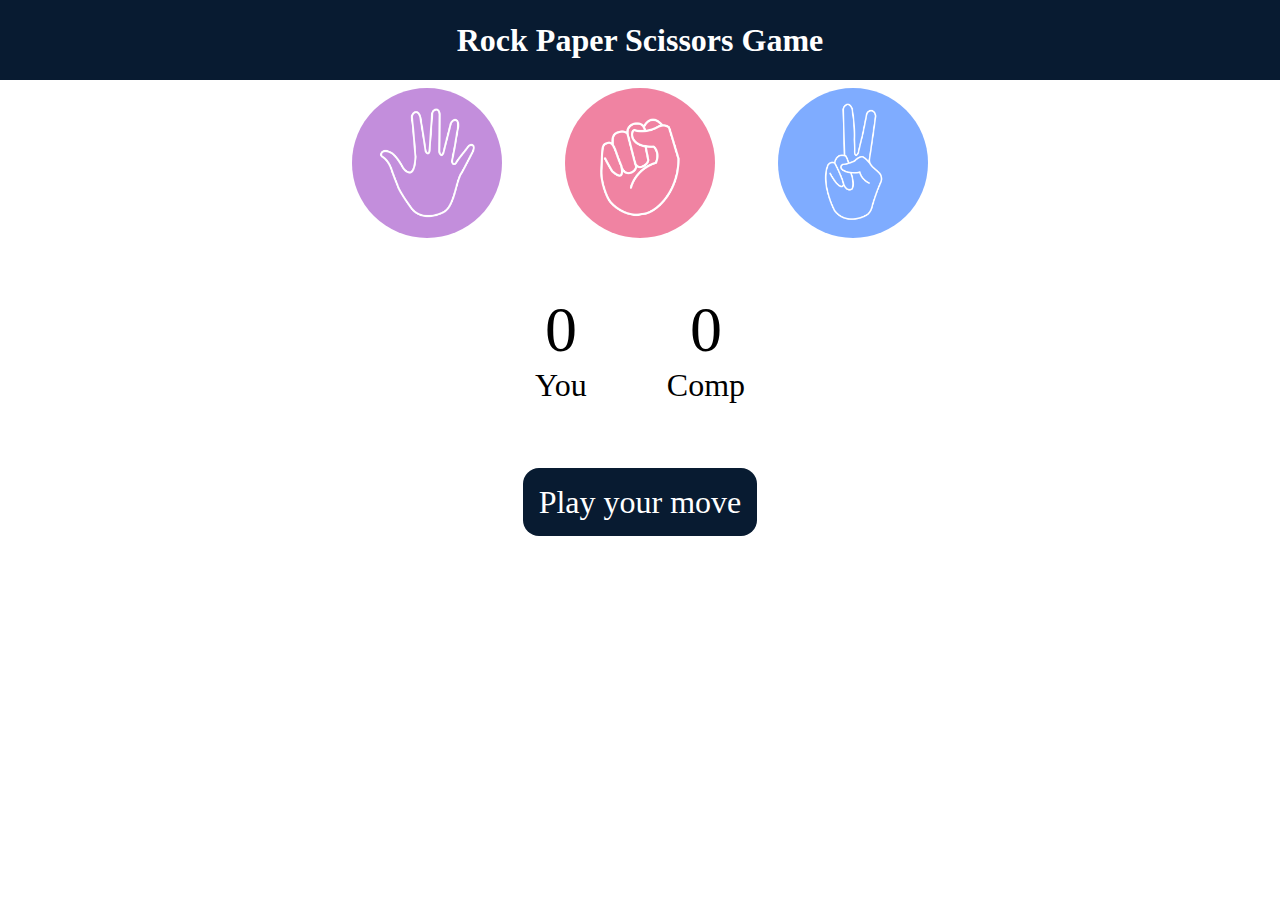
<file: stonepapersiccior/index.html>
<!DOCTYPE html>
<html lang="en">
<head>
    <meta charset="UTF-8">
    <meta name="viewport" content="width=device-width, initial-scale=1.0">
    <title>Rock Paper Scissors Game</title>
    <link rel="stylesheet" href="stylesheets.css">
</head>
<body>
    <h1>Rock Paper Scissors Game</h1>
    
    <div class="choices">
        <div class="choice" id="paper">
            <img src="./image/paper (1).png" alt="Paper">
        </div>
        <div class="choice" id="rock">
            <img src="./image/rock.png" alt="Rock">
        </div>
        <div class="choice" id="scissors">
            <img src="./image/scissors.png" alt="Scissors">
        </div>
    </div>

    <div class="score-board">
        <div class="score">
            <p id="user-score">0</p>
            <p>You</p>
        </div>
        <div class="score">
            <p id="comp-score">0</p>
            <p>Comp</p>
        </div>
    </div>

    <div id="msg-container">
        <p id="msg">Play your move</p>
    </div>

    <script src="v.js"></script>
</body>
</html>
</file>
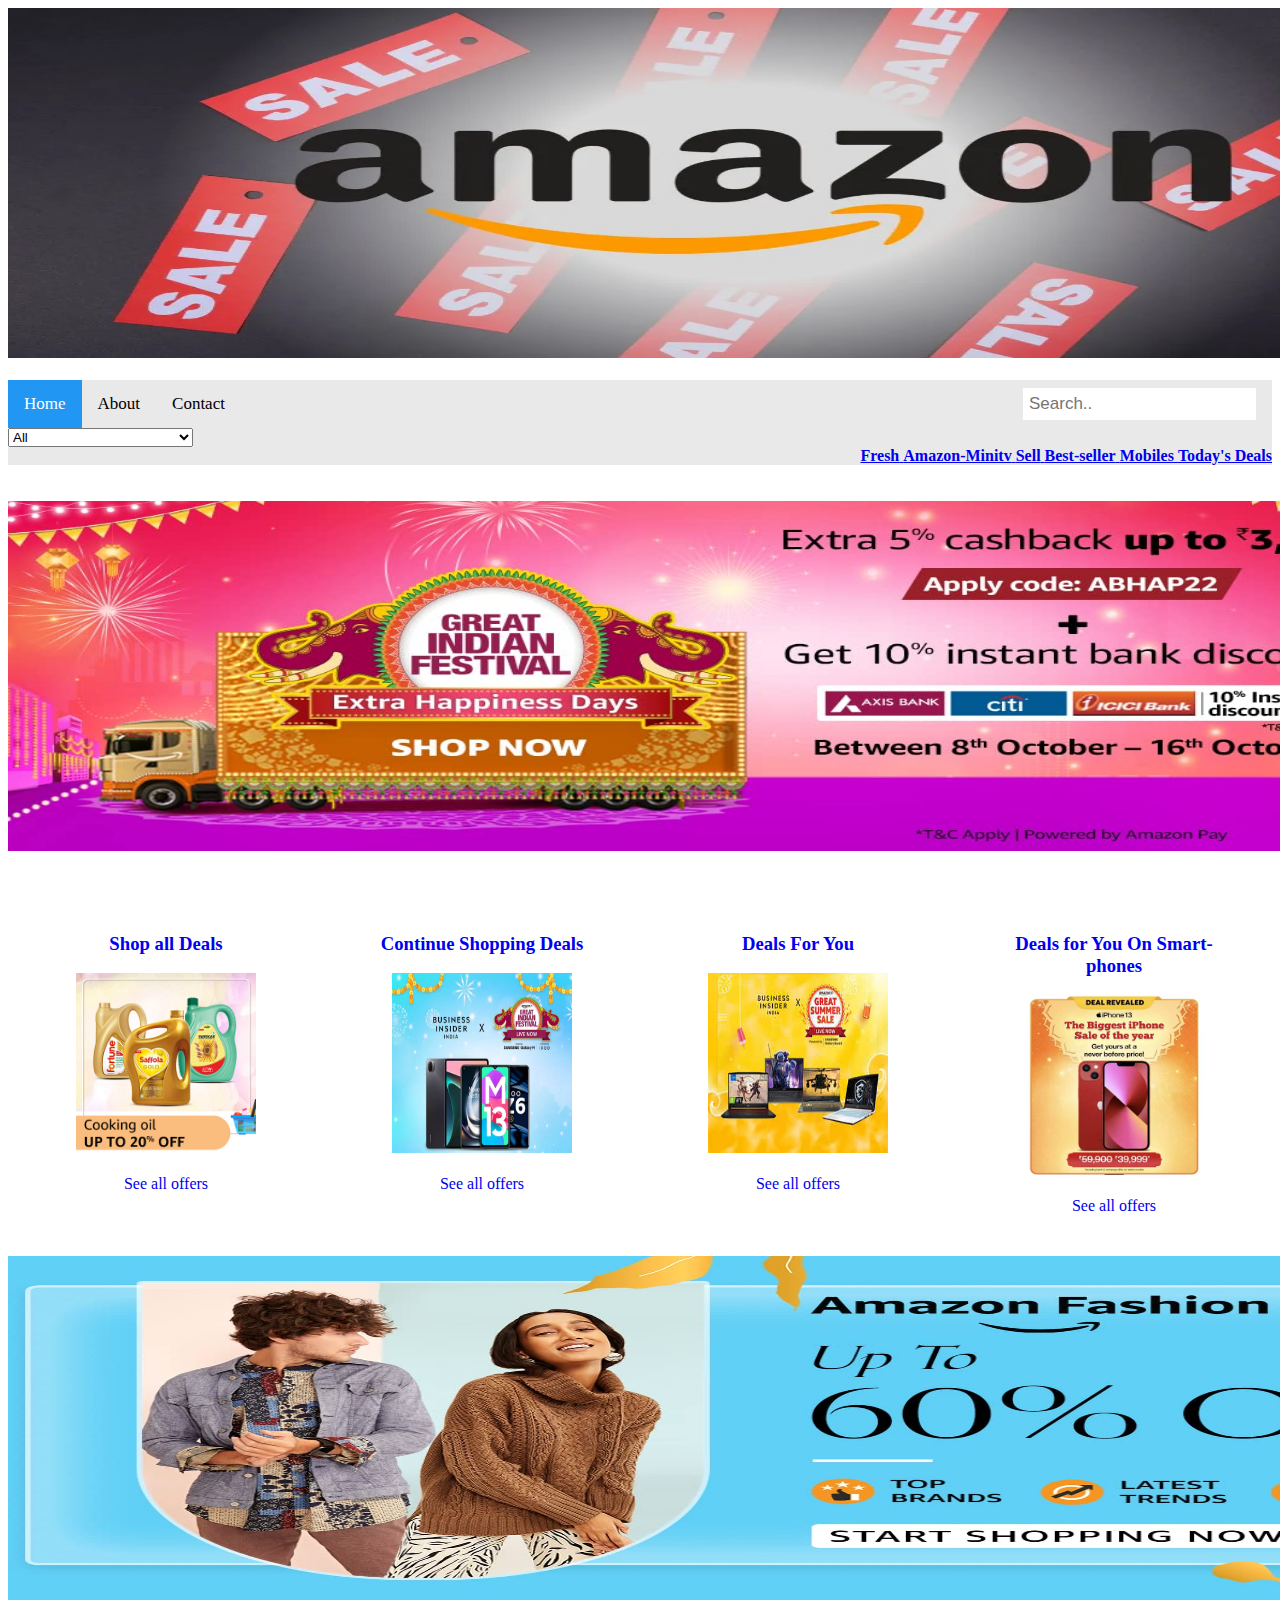
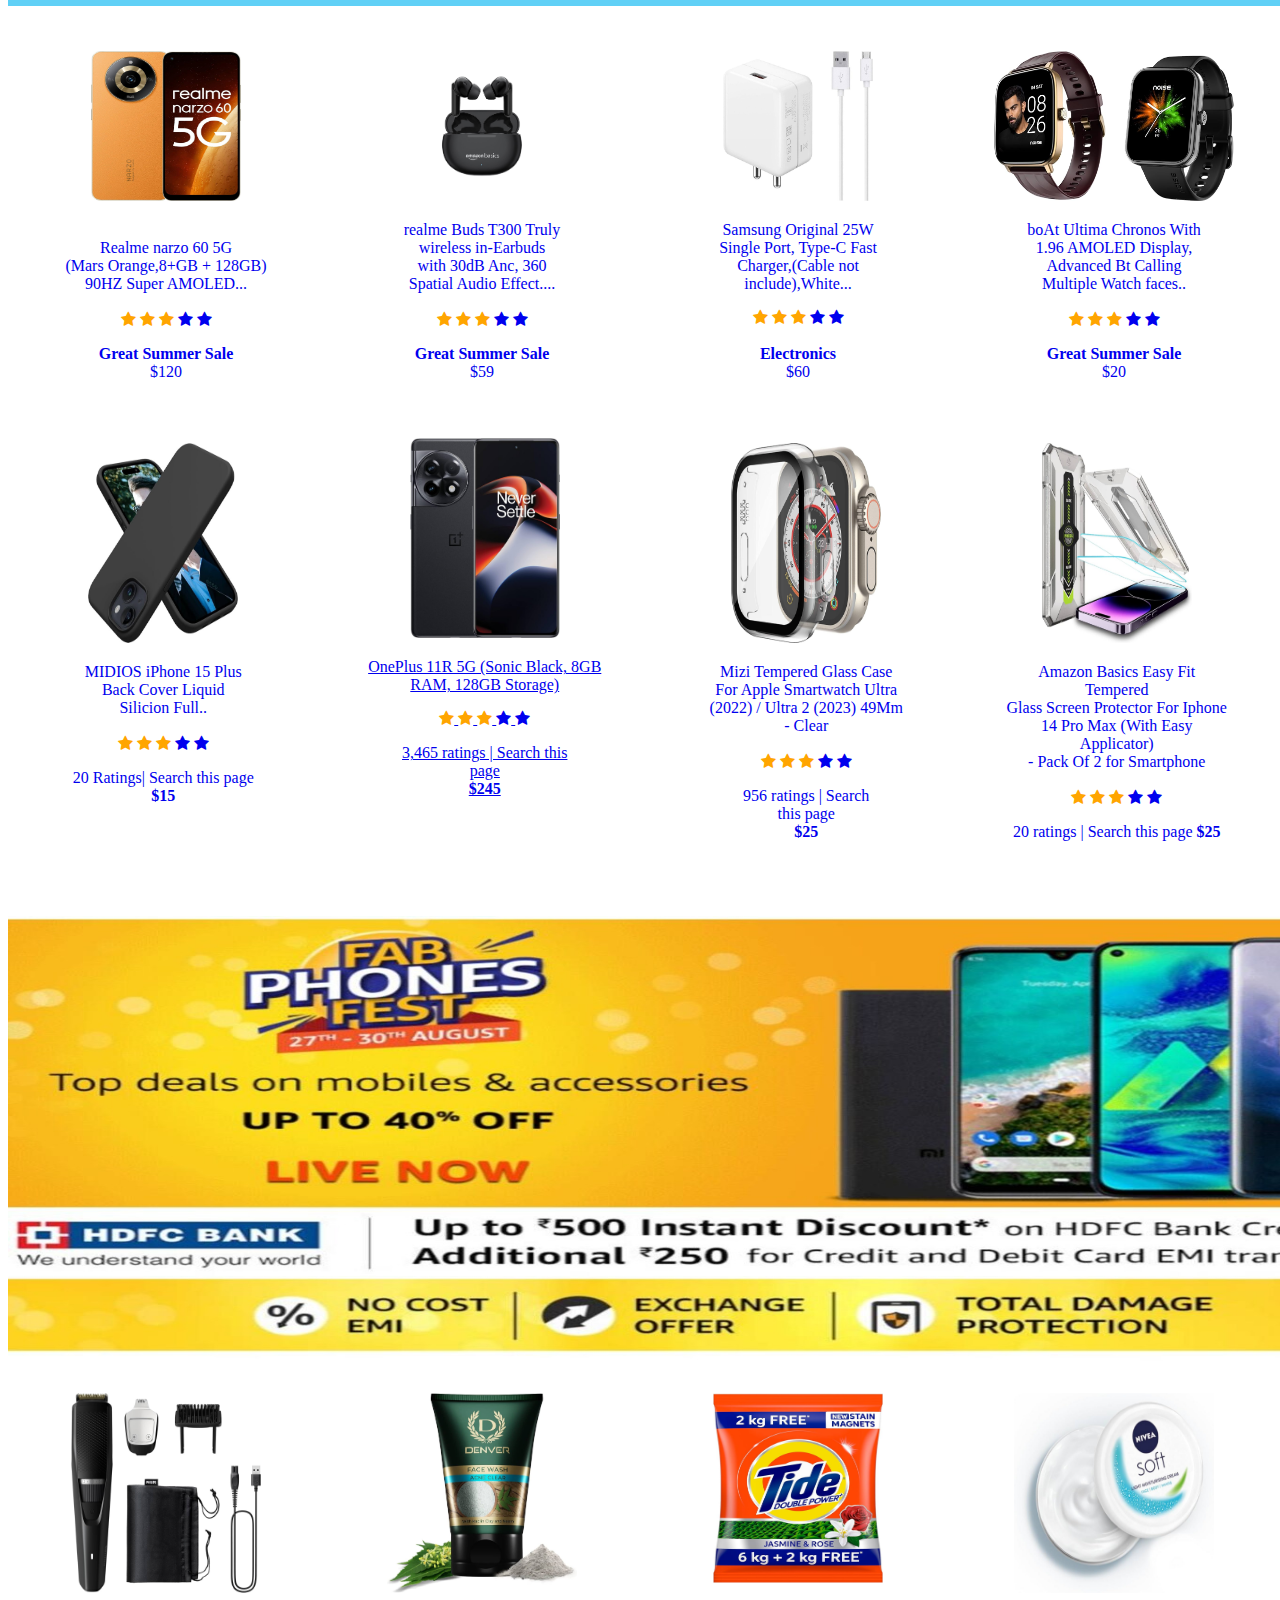
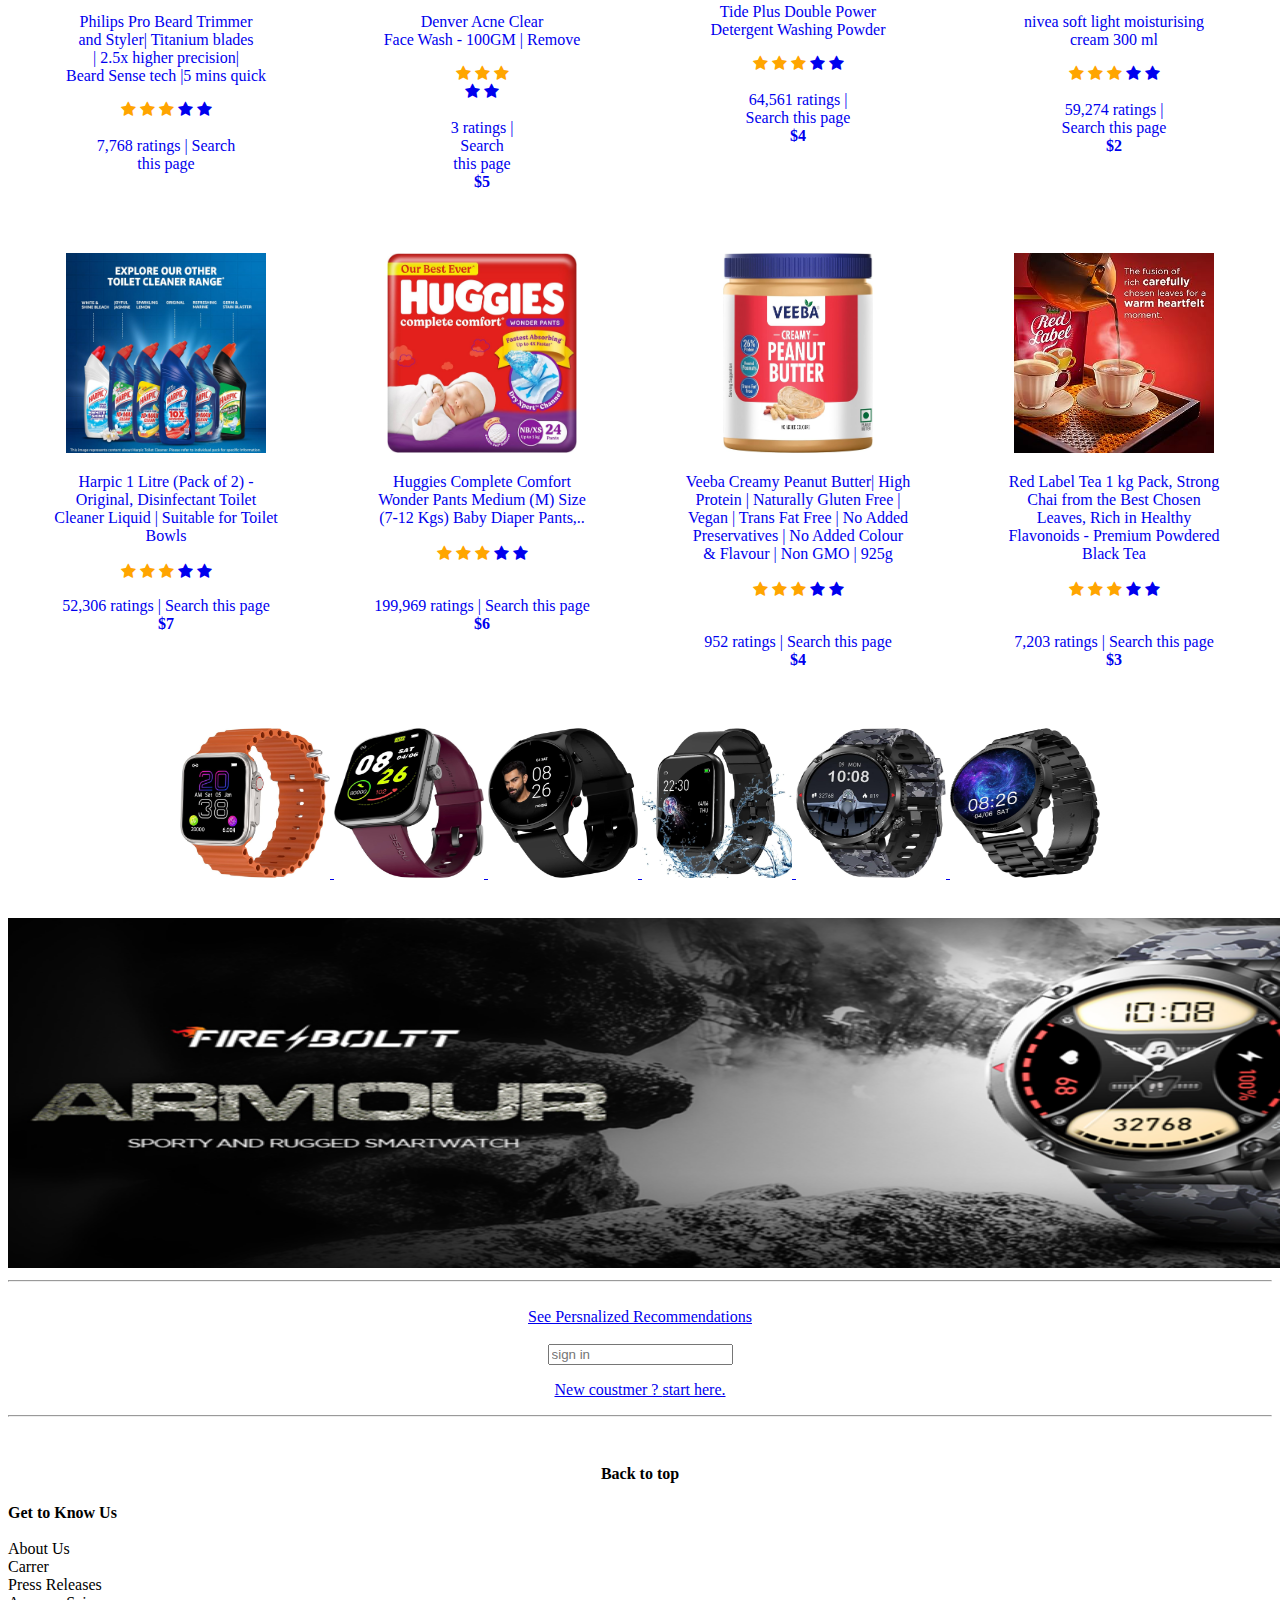
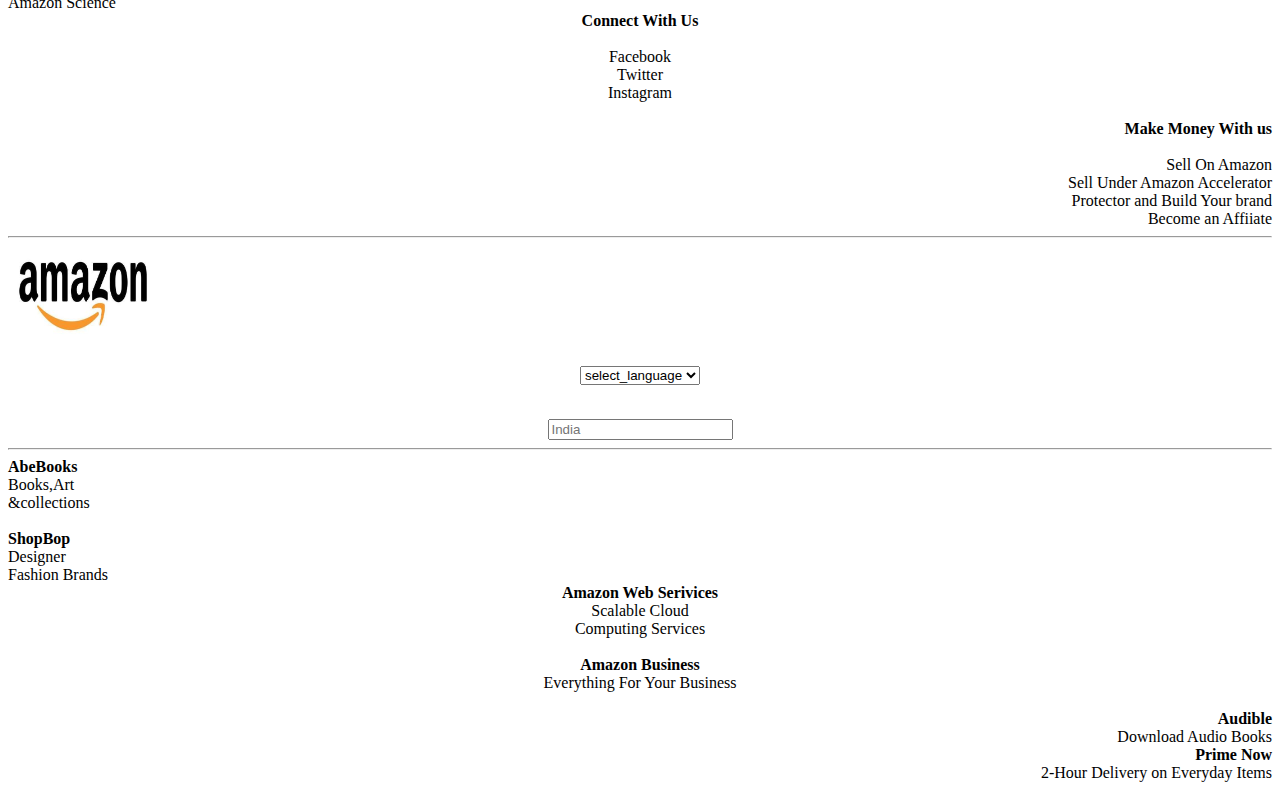
<file: amazon/amazon,code.html>
<!DOCTYPE html>
<html lang="en">
<head>
    <meta charset="UTF-8">
    <meta name="viewport" content="width=device-width, initial-scale=1.0">
    <title>amazon</title>

<style>
    .topnav {
        overflow: hidden;
        background-color: #e9e9e9;
      }
      
      /* Style the links inside the navigation bar */
      .topnav a {
        float: left;
        display: block;
        color: black;
        text-align: center;
        padding: 14px 16px;
        text-decoration: none;
        font-size: 17px;
      }
      
      /* Change the color of links on hover */
      .topnav a:hover {
        background-color: #ddd;
        color: black;
      }
      
      /* Style the "active" element to highlight the current page */
      .topnav a.active {
        background-color: #2196F3;
        color: white;
      }
    
      /* Style the search box inside the navigation bar */
      .topnav input[type=text] {
        float: right;
        padding: 6px;
        border: none;
        margin-top: 8px;
        margin-right: 16px;
        font-size: 17px;
      }
      
      /* When the screen is less than 600px wide, stack the links and the search field vertically instead of horizontally */
      @media screen and (max-width: 600px) {
        .topnav a, .topnav input[type=text] {
          float: none;
          display: block;
          text-align: left;
          width: 100%;
          margin: 0;
          padding: 14px;
        }
        .topnav input[type=text] {
          border: 1px solid #cccccc00;
        }
      }
      
</style>
<style>
    .topnav2 {
        overflow: hidden;
        background-color: #e9e9e9;
      }
      
      /* Style the links inside the navigation bar */
      .topnav a {
        float: left;
        display: block;
        color: black;
        text-align: center;
        padding: 14px 16px;
        text-decoration: none;
        font-size: 17px;
      }
      
      /* Change the color of links on hover */
      .topnav a:hover {
        background-color: #ddd;
        color: black;
      }
      
      /* Style the "active" element to highlight the current page */
      .topnav a.active {
        background-color: #2196F3;
        color: white;
      }
      
      /* Style the search box inside the navigation bar */
      .topnav input[type=text] {
        float: right;
        padding: 6px;
        border: none;
        margin-top: 8px;
        margin-right: 16px;
        font-size: 17px;
      }
      
      /* When the screen is less than 600px wide, stack the links and the search field vertically instead of horizontally */
      @media screen and (max-width: 600px) {
        .topnav a, .topnav input[type=text] {
          float: none;
          display: block;
          text-align: left;
          width: 100%;
          margin: 0;
          padding: 14px;
        }
        .topnav input[type=text] {
          border: 1px solid #ccc;
        }
      }
</style>


<style>
    /* width */
::-webkit-scrollbar {
    width: 10px;
  }
  
  /* Track */
  ::-webkit-scrollbar-track {
    background: #f1f1f1;
  }
  
  /* Handle */
  ::-webkit-scrollbar-thumb {
    background: #888;
  }
  
  /* Handle on hover */
  ::-webkit-scrollbar-thumb:hover {
    background: #555;
  }
  
</style>

<style>
    .column {
        float: left;
        width: 33.33%;
        padding: 5px;
      }
      
      /* Clear floats after image containers */
      .row::after {
        content: "";
        clear: both;
        display: table;
      }
      .row {
        display: flex;
      }
      
      .column {
        flex: 33.33%;
        padding: 5px;
      }
      
</style>

<style>
    /* Three image containers (use 25% for four, and 50% for two, etc) */
.column1 {
    float: left;
    width: 33.33%;
    padding: 5px;
  }
  
  /* Clear floats after image containers */
  .row::after {
    content: "";
    clear: both;
    display: table;
  }
  .row1 {
    display: flex;
  }
  
  .column {
    flex: 33.33%;
    padding: 5px;
  }
  
</style>

<style>
    .checked {
        color: orange;
      }
</style>

<style>
    .column2 {
        float: left;
        width: 33.33%;
        padding: 5px;
      }
      
      /* Clear floats after image containers */
      .row::after {
        content: "";
        clear: both;
        display: table;
      }
      .row2 {
        display: flex;
      }
      
      .column {
        flex: 33.33%;
        padding: 5px;
      }
</style>

<style>
  /* Three image containers (use 25% for four, and 50% for two, etc) */
.column3 {
  float: left;
  width: 33.33%;
  padding: 5px;
}

/* Clear floats after image containers */
.row::after {
  content: "";
  clear: both;
  display: table;
}
.row3 {
  display: flex;
}

.column {
  flex: 33.33%;
  padding: 5px;
}
</style>

<style>
  /* Three image containers (use 25% for four, and 50% for two, etc) */
.column4 {
  float: left;
  width: 33.33%;
  padding: 5px;
}

/* Clear floats after image containers */
.row::after {
  content: "";
  clear: both;
  display: table;
}

.row4 {
  display: flex;
}

.column {
  flex: 33.33%;
  padding: 5px;
}

</style>

<!-- <style>
  body{
    background-color: lightgrey
  }
</style>  -->




</head>
<body>
   
        <nav align="center">
        <img src="amazonimg/logo1.webp" alt="" width="1500" height="350">
        <br>
        <br>
        <div class="topnav">
            <a class="active" href="#home">Home</a>
            <a href="#about">About</a>
            <a href="#contact">Contact</a>
            <input type="text" placeholder="Search..">
          </div>
          <div class="topnav2" align="left">
            <a href="#"><select name="" id="">
                <option value="">All</option>
                <option value="Best-seller">Best-seller</option>
                <option value="New Release">New Release</option>
                <option value="Movers and Shakers">Movers and Shakers</option>
                <hr>
                <b><option value="digital Content and Devices">digital Content and Devices</option></b>
                <option value="Echo & Alexa">Echo & Alexa</option>
                <option value="Fire TV">Fire TV</option>
                <option value="Kindle E-Reader &eBooks">Kindle E-Reader &eBooks</option>
                <option value="Amazon Prime Video">Amazon Prime Video</option>
                <option value="Amazon Prime Music">Amazon Prime Music</option>
                <hr>
                <b><option value="Shop By Category">Shop By Category</option></b>
                <option value="Mobiles, Computer">Mobiles, Computer</option>
                <option value="Tv,Appliances,Electronics">Tv,Appliances,Electronics</option>
                <option value="Men's Fashion">Men's Fashion</option>
                <option value="Women's Fashion">Women's Fashion</option>
            </a>
        </select> 
        <nav align="right">
            <b>Fresh</b>
            <b>Amazon-Minitv</b>
         <b>Sell</b>
         <b>Best-seller</b>
         <b>Mobiles</b>
         <b>Today's Deals</b>
        </nav>
          </div>
          <br>
          <br>
          <img src="amazonimg/festival.jpg" alt="" width="1500" height="350">
          <br>
          <br>
          <br>
          <br>
            <div class="row">
                <div class="column">
                    <figure>
                        <figcaption>
                            <h3><b>Shop all Deals</b></h3>
                        </figcaption>
                    </figure>
                    <figure>
                        
            <img src="amazonimg/fortuner.jpg" alt="" width="180" height="180">
            <figcaption>
                <br>
                <nav align="center">
                See all offers
            </nav>
            </figcaption>
        </div>
        <div class="column">
            <figcaption>
                <h3><b>Continue Shopping Deals</b></h3>
            </figcaption>
        </figure>
            <img src="amazonimg/mobiles.webp" alt="" width="180" height="180">
            <figcaption>
                <br>
                <nav align="center">
                See all offers
            </nav>
            </figcaption>
        </div>
        <div class="column">
            <figure>
                <figcaption>
                    <h3><b>Deals For You </b></h3>
                </figcaption>
            </figure>
            <img src="amazonimg/computer.jpeg" alt="" width="180" height="180">
            <figcaption>
                <br>
                <nav align="center">
                See all offers
            </nav>
            </figcaption>
        </div>
        <div class="column">
            <figure>
                <figcaption>
                    <h3><b>Deals for You On Smart-phones</b></h3>
                </figcaption>
            </figure>
            <img src="amazonimg/Apple.webp" alt="" width="180" height="180">
            <br>
            <figcaption>
                <br>
                <nav align="center">
                See all offers
            </nav>
            </figcaption>
        </div>
        </div>
        <br>
        <br>
        <img src="amazonimg/fashion.jpg" alt="" width="1500" height="350">
        <br>
        <br>
        <br>
       <div class="row1">
        <div class="column1">
            <img src="amazonimg/realme.jpg" alt="" width="150" height="150">
            <br>
            <br>
            <figure>
                <figcaption>
                    Realme narzo 60 5G <br>(Mars Orange,8+GB + 128GB) <br>
                    90HZ Super AMOLED...
                </figcaption>
                <br>
                  <!-- Add icon library -->
<link rel="stylesheet" href="https://cdnjs.cloudflare.com/ajax/libs/font-awesome/4.7.0/css/font-awesome.min.css">

<span class="fa fa-star checked"></span>
<span class="fa fa-star checked"></span>
<span class="fa fa-star checked"></span>
<span class="fa fa-star"></span>
<span class="fa fa-star"></span>
            </figure>
            <figure>
                <figcaption>
                    <B>Great Summer Sale</B> <br>
                    $120
                </figcaption>
            </figure>
        </div>
        <div class="column1">
<img src="amazonimg/ear.jpg" alt="" width="150" height="150">
<figure>
    <figcaption>
        realme Buds T300 Truly <br>wireless in-Earbuds <br>with 30dB Anc, 360 <br>Spatial Audio Effect....
        
    </figcaption>
    <br>
    <!-- Add icon library -->
<link rel="stylesheet" href="https://cdnjs.cloudflare.com/ajax/libs/font-awesome/4.7.0/css/font-awesome.min.css">

<span class="fa fa-star checked"></span>
<span class="fa fa-star checked"></span>
<span class="fa fa-star checked"></span>
<span class="fa fa-star"></span>
<span class="fa fa-star"></span>
</figure>
<figcaption>
    <b>Great Summer Sale</b><br>
    $59
</figcaption>
        </div>
        <div class="column1">
            <img src="amazonimg/charger.jpg" alt="" width="150" height="150">
            <br>
            <figure>
                <figcaption>
                    Samsung Original 25W <br>Single Port, Type-C Fast <br>
                    Charger,(Cable not <br> include),White...
                </figcaption>
            </figure>
            <figcaption>
    <!-- Add icon library -->
<link rel="stylesheet" href="https://cdnjs.cloudflare.com/ajax/libs/font-awesome/4.7.0/css/font-awesome.min.css">

<span class="fa fa-star checked"></span>
<span class="fa fa-star checked"></span>
<span class="fa fa-star checked"></span>
<span class="fa fa-star"></span>
<span class="fa fa-star"></span>

            </figcaption>
            <br>
            <figcaption><b>Electronics</b> <br>
            $60</figcaption>
        </div>
        <div class="column1">
            <img src="amazonimg/watch.jpg" alt="" width="240" height="150">
            <br>
            <figure>
                <figcaption>
                    boAt Ultima Chronos With  <br>1.96 AMOLED Display, <br>Advanced Bt Calling <br> Multiple Watch faces..
                </figcaption>
                <br>
                <!-- Add icon library -->
<link rel="stylesheet" href="https://cdnjs.cloudflare.com/ajax/libs/font-awesome/4.7.0/css/font-awesome.min.css">

<span class="fa fa-star checked"></span>
<span class="fa fa-star checked"></span>
<span class="fa fa-star checked"></span>
<span class="fa fa-star"></span>
<span class="fa fa-star"></span>
            </figure>
            <figcaption>
                <b>Great Summer Sale</b><br>
                $20
            </figcaption>

        </div>
       </div>
       <br>
       <br>
       <div class="row2">
        <div class="column2">
            <img src="amazonimg/back.jpg" alt="" width="150" height="200">
            <figure>
                <figcaption>
                    MIDIOS iPhone 15 Plus <br>
                    Back Cover Liquid <br>
                    Silicion Full..
                </figcaption>
                <br>
                <!-- Add icon library -->
<link rel="stylesheet" href="https://cdnjs.cloudflare.com/ajax/libs/font-awesome/4.7.0/css/font-awesome.min.css">

<span class="fa fa-star checked"></span>
<span class="fa fa-star checked"></span>
<span class="fa fa-star checked"></span>
<span class="fa fa-star"></span>
<span class="fa fa-star"></span>
            </figure>
            <figcaption>
                20 Ratings| Search this page <br>
                <b>$15</b>
            </figcaption>
        </div>
        <div class="cloumn2">
            <img src="amazonimg/oneplus.jpg" alt="" width="150" height="200">
        <figure>
            <figcaption>
                OnePlus 11R 5G (Sonic Black, 8GB RAM, 128GB Storage)
            </figcaption>
            <figure>
                <span class="fa fa-star checked"></span>
<span class="fa fa-star checked"></span>
<span class="fa fa-star checked" ></span>
<span class="fa fa-star"></span>
<span class="fa fa-star"></span>
            </figure>
            <figure>
                3,465 ratings | Search this page <br><b>$245</b>
            </figure>
        </figure>
        </div>
        <div class="column2">
<img src="amazonimg/temp.jpg" alt="" width="150" height="200">
<figure>
    <figcaption>
        Mizi Tempered Glass Case  <br>For Apple Smartwatch Ultra <br> (2022) / Ultra 2 (2023) 49Mm  <br>- Clear
        <br>
        <br>
        <!-- Add icon library -->
<link rel="stylesheet" href="https://cdnjs.cloudflare.com/ajax/libs/font-awesome/4.7.0/css/font-awesome.min.css">

<span class="fa fa-star checked"></span>
<span class="fa fa-star checked"></span>
<span class="fa fa-star checked"></span>
<span class="fa fa-star"></span>
<span class="fa fa-star"></span>
    </figcaption>
    <figure>
        <figcaption>
            956 ratings | Search this page  <br><b>$25</b>
        </figcaption>
    </figure>
</figure>
        </div>
        <div class="column2">
<img src="amazonimg/temp1.jpg" alt="" width="150" height="200">
<figure>
    <figcaption>
        Amazon Basics Easy Fit Tempered  <br>Glass Screen Protector For Iphone  <br>14 Pro Max (With Easy Applicator)  <br>- Pack Of 2 for Smartphone
    </figcaption>
    <br>
    
<span class="fa fa-star checked"></span>
<span class="fa fa-star checked"></span>
<span class="fa fa-star checked"></span>
<span class="fa fa-star"></span>
<span class="fa fa-star"></span>
</figure>
<figure>
    <figcaption>
        20 ratings | Search this page
<b>$25</b>
    </figcaption>
</figure>
        </div>
       </div>
       <br>
       <br>
       <br>
       <img src="amazonimg/mobile.jpg" alt="" width="1500" height="450">
       <br>
       <br>
       <div class="row3">
        <div class="column3">
       <img src="amazonimg/philips.jpg" alt="" width="190" height="200">
       <figure>
        <figcaption>
          Philips Pro Beard Trimmer  <br>and Styler| Titanium blades <br>| 2.5x higher precision| <br>Beard Sense tech |5 mins quick
        </figcaption>
        <figure>
          <figcaption>
            <span class="fa fa-star checked"></span>
            <span class="fa fa-star checked"></span>
            <span class="fa fa-star checked"></span>
            <span class="fa fa-star"></span>
            <span class="fa fa-star"></span>
          </figcaption>
          <br>
          7,768 ratings | Search this page
        </figure>
       </figure>
      </div>
      <div class="column3">
       <img src="amazonimg/face.jpg" alt="" width="190" height="200">
       <figure>
        <figcaption>
          Denver Acne Clear  <br>Face Wash - 100GM | Remove
        </figcaption>
        <figure>
          <figure>
            <span class="fa fa-star checked"></span>
            <span class="fa fa-star checked"></span>
            <span class="fa fa-star checked"></span>
            <span class="fa fa-star"></span>
            <span class="fa fa-star"></span><br>
         
            <br>
            3 ratings | Search this page <br><b>$5</b>
            </figcaption>
          </figure>
        </figure>
       </figure>
      </div>
      <div class="column3">
       <img src="amazonimg/tide.jpg" alt="" width="170" height="190">
       <figure>
        <figcaption>
          Tide Plus Double Power <br> Detergent Washing Powder
        </figcaption>
        <figure>
          <figcaption><span class="fa fa-star checked"></span>
            <span class="fa fa-star checked"></span>
            <span class="fa fa-star checked"></span>
            <span class="fa fa-star"></span>
            <span class="fa fa-star"></span></figcaption><br>
            64,561 ratings | Search this page <br><b>$4</b>
        </figure>
       </figure>
      </div>
      <div class="column3">
       <img src="amazonimg/nivea.jpg" alt="" width="200" height="200">
       <figure>
        <figcaption>
          nivea soft light moisturising  <br>cream 300 ml
        </figcaption>
        <figure>
          <figcaption>
            <span class="fa fa-star checked"></span>
<span class="fa fa-star checked"></span>
<span class="fa fa-star checked"></span>
<span class="fa fa-star"></span>
<span class="fa fa-star"></span><br><br>
            59,274 ratings | Search this page <br>
            <b>$2</b>
          </figcaption>
        </figure>
       </figure>
      </div>
      </div>
      <br>
      <br>
      <div class="row4">
        <div class="column4">
   <img src="amazonimg/harpic.jpg" alt="" width="200" height="200">
   <figure>
    <figcaption>
      Harpic 1 Litre (Pack of 2) - Original, Disinfectant Toilet Cleaner Liquid | Suitable for Toilet Bowls
    </figcaption>
   
    <br>
    <span class="fa fa-star checked"></span>
<span class="fa fa-star checked"></span>
<span class="fa fa-star checked"></span>
<span class="fa fa-star"></span>
<span class="fa fa-star"></span>
   </figure>
   52,306 ratings | Search this page <br>
   <b>$7</b>
  </div>
  <div class="column4">
   <img src="amazonimg/huggies.jpg" alt="" width="190" height="200">
   <figure>
    <figcaption>
      Huggies Complete Comfort Wonder Pants Medium (M) Size (7-12 Kgs) Baby Diaper Pants,..
    </figcaption>
    <br>
    <span class="fa fa-star checked"></span>
<span class="fa fa-star checked"></span>
<span class="fa fa-star checked"></span>
<span class="fa fa-star"></span>
<span class="fa fa-star"></span>
   </figure>
   <br>
   199,969 ratings | Search this page <br>
   <b>$6</b>
  </div>
  <div class="column4">
   <img src="amazonimg/peanut.jpg" alt="" width="150" height="200">
   <figure>
    <figcaption>
      Veeba Creamy Peanut Butter| High Protein | Naturally Gluten Free | Vegan | Trans Fat Free | No Added Preservatives | No Added Colour & Flavour | Non GMO | 925g
    </figcaption>
    <br>
    <span class="fa fa-star checked"></span>
<span class="fa fa-star checked"></span>
<span class="fa fa-star checked"></span>
<span class="fa fa-star"></span>
<span class="fa fa-star"></span>
   </figure>
   <br>
   952 ratings | Search this page <br>
  <b> $4</b>
  </div>
  <div class="column4">
   <img src="amazonimg/red label.jpg" alt="" width="200" height="200">
 <figure>
  <figcaption>
    Red Label Tea 1 kg Pack, Strong Chai from the Best Chosen Leaves, Rich in Healthy Flavonoids - Premium Powdered Black Tea
  </figcaption>
  <br>
  <span class="fa fa-star checked"></span>
<span class="fa fa-star checked"></span>
<span class="fa fa-star checked"></span>
<span class="fa fa-star"></span>
<span class="fa fa-star"></span>

 </figure>
 <br>
 7,203 ratings | Search this page <br>
 <b>$3</b>
  </div>
  </div>
  <br>
  <br>
  <br>
  <img src="amazonimg/w1.jpg" alt="" width="150" height="150">
  <img src="amazonimg/w2.jpg" alt="" width="150" height="150">
  <img src="amazonimg/w3.jpg" alt="" width="150" height="150">
  <img src="amazonimg/w4.jpg" alt="" width="150" height="150">
  <img src="amazonimg/w5.jpg" alt="" width="150" height="150">
  <img src="amazonimg/w6.jpg" alt="" width="150" height="150">
  <br>
  <br>
  <br>
  <img src="amazonimg/boult.png" alt="" width="1500" height="350">
  <hr>
  <nav align="center">
    <br>
See Persnalized Recommendations
<br>
<br>
<input type="select" placeholder="sign in"><br>
<p>New coustmer ? <a href="#"> start here.</a></p>
  </nav>
  <hr>
  <br>
  <nav align="center">
    <H4><b>Back to top</b></H4>
  </nav>
  
  <nav align="left">



    <b>Get to Know Us</b><br>
    <br>
    About Us <br>
    Carrer <br>
    Press Releases
    <br>
    Amazon Science  
  </nav> 

    <nav align="center">
      <b>Connect With Us</b><br>
      <br>
      Facebook
      <br>
      Twitter <br>
      Instagram


    <nav align="right"> <br>
      <b>Make Money With us</b> <br>
      <br>
      Sell On Amazon <br>
      Sell Under Amazon Accelerator <br>
      Protector and Build Your brand <br>
      Become an Affiiate
       
    </nav>
    <hr>
    <nav align="left">
    <img src="amazonimg/amazonlogo.jpg" alt="" width="150" height="100">
  </nav>
  <nav align="center">

  <p>
    <select name="Language_type" id="Language_type">
    <option value="">select_language</option>
    <option value="english">english</option>
    <option value="ಕನ್ನಡ">ಕನ್ನಡ</option>
    <option value="
    టెలిగు
    ">
    టెలిగు
    </option>
    <option value="
    മലയാളം">
    മലയാളം</option>
    <option value="मराठी">मराठी</option>
  </select>
  <br>
  <br>
  </p>
  <nav align="center">
    <input type="text" placeholder="India">

  </nav>
  <hr>
  <nav align="left">
    <b>AbeBooks</b><br>
    Books,Art <br>&collections
    <br>
    <br>
    <b>ShopBop</b><br>
    Designer <br> Fashion Brands
<nav align="Center">
  <b>Amazon Web Serivices</b> <br>
  Scalable Cloud <br>
Computing Services <br>
<br>
<b>Amazon Business</b>
<br>
Everything For
Your Business

<nav align="right"> <br>
 <b>  Audible</b>
 <br>
  Download
  Audio Books
<br>
<b>Prime Now</b>
<br>
2-Hour Delivery
on Everyday Items


</nav>
</nav>
  </nav>



</body>
</html>
</file>
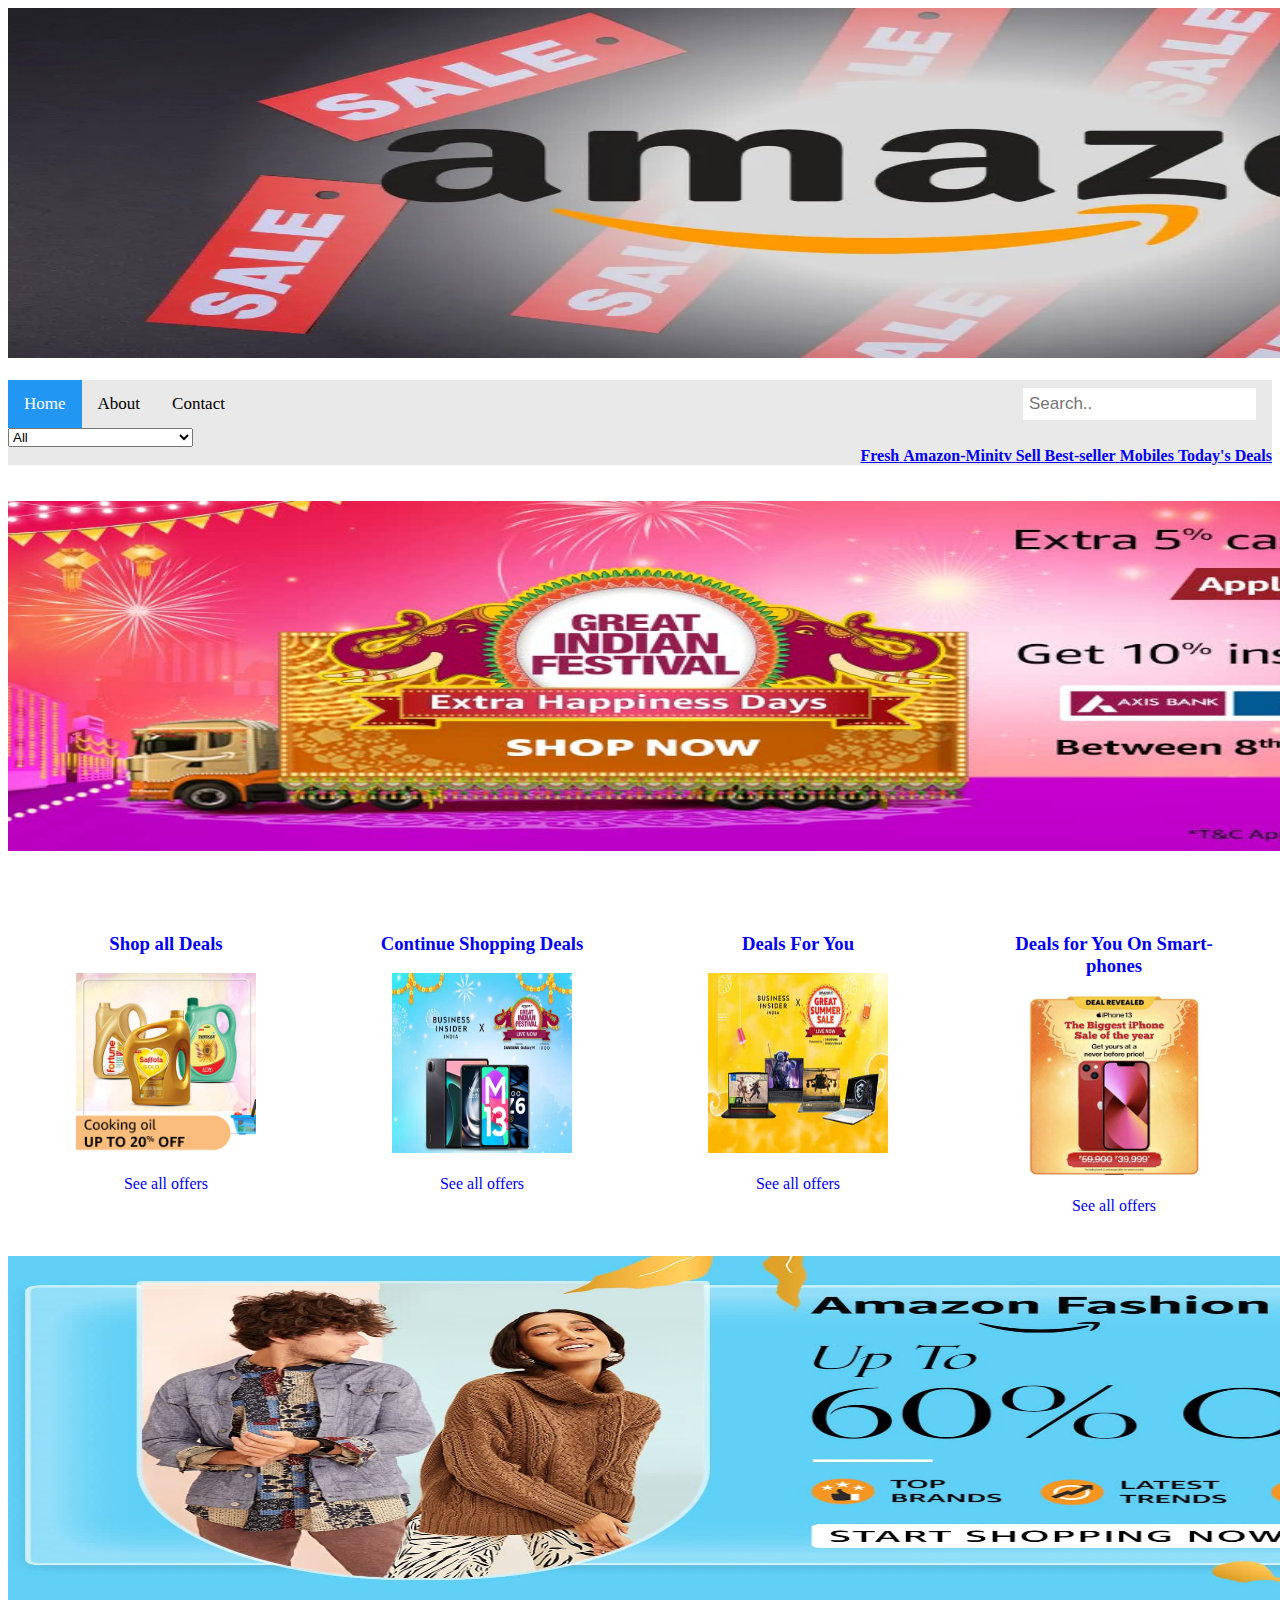
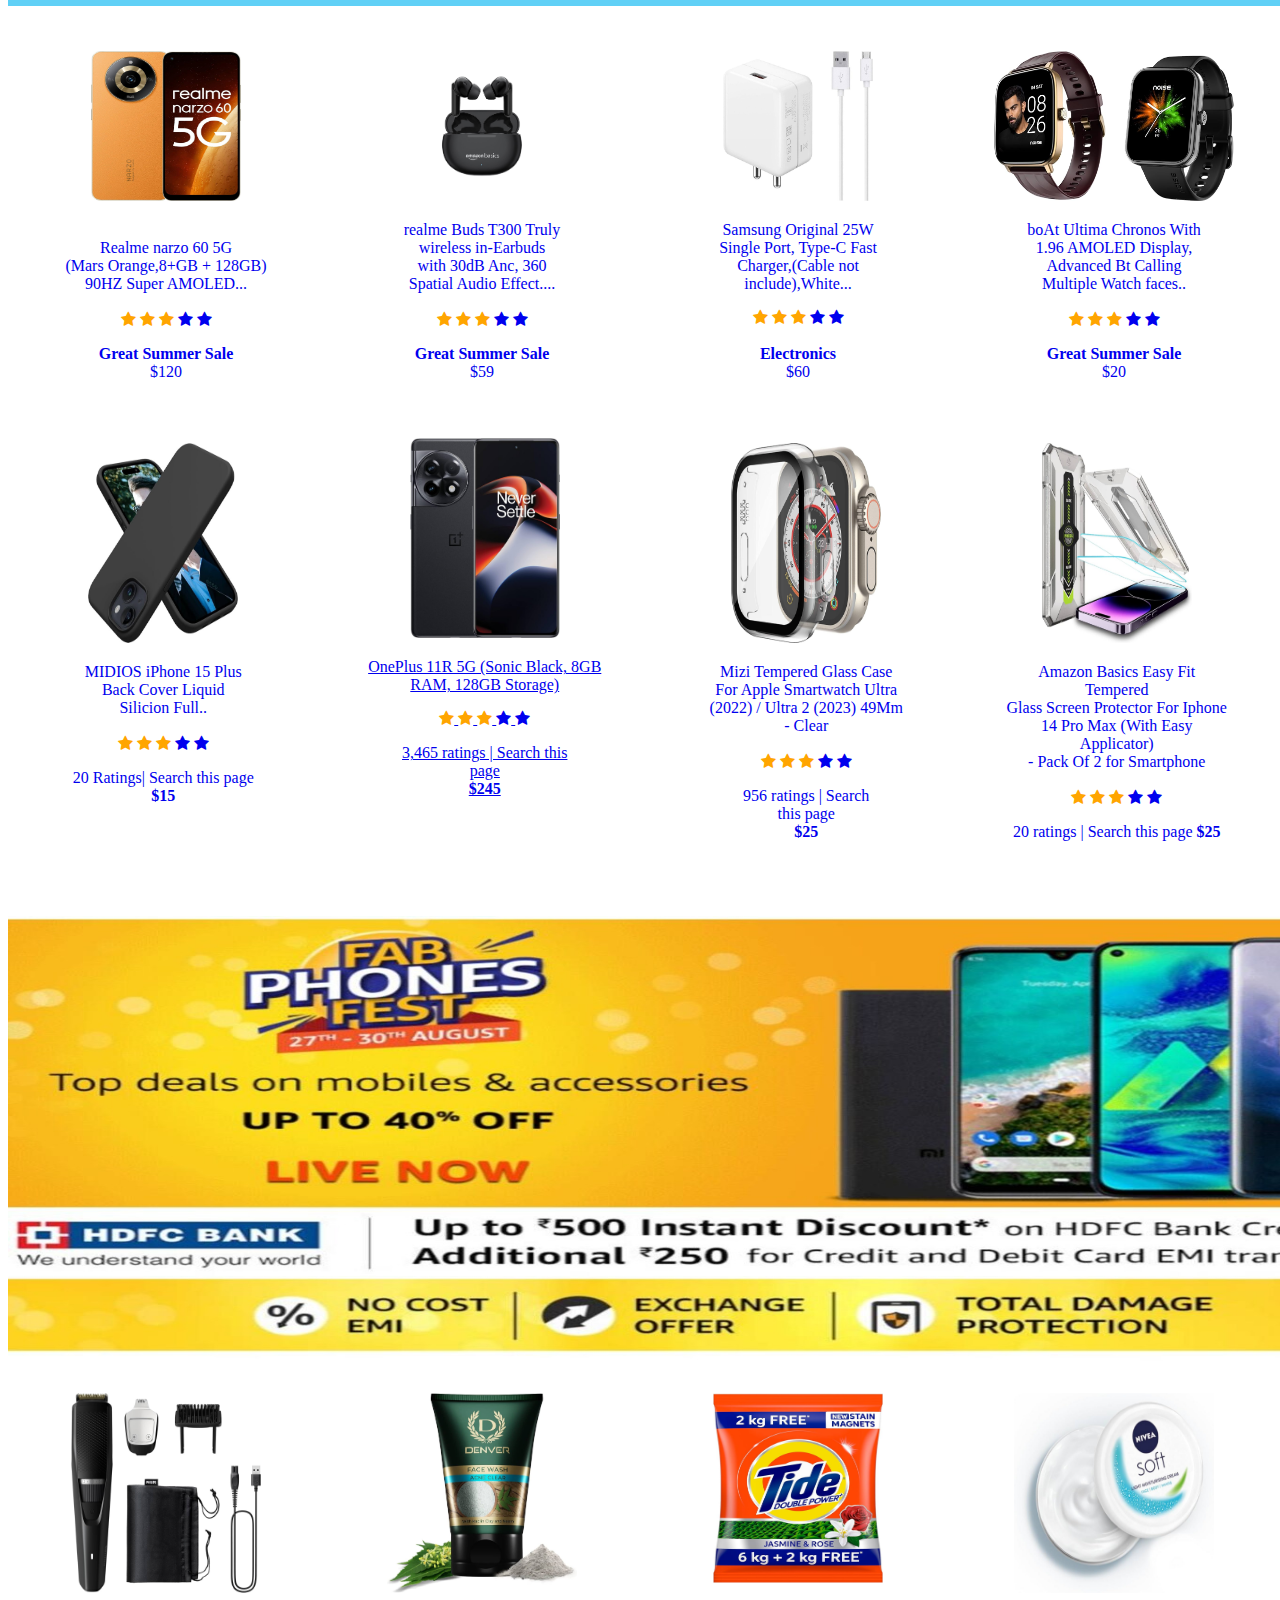
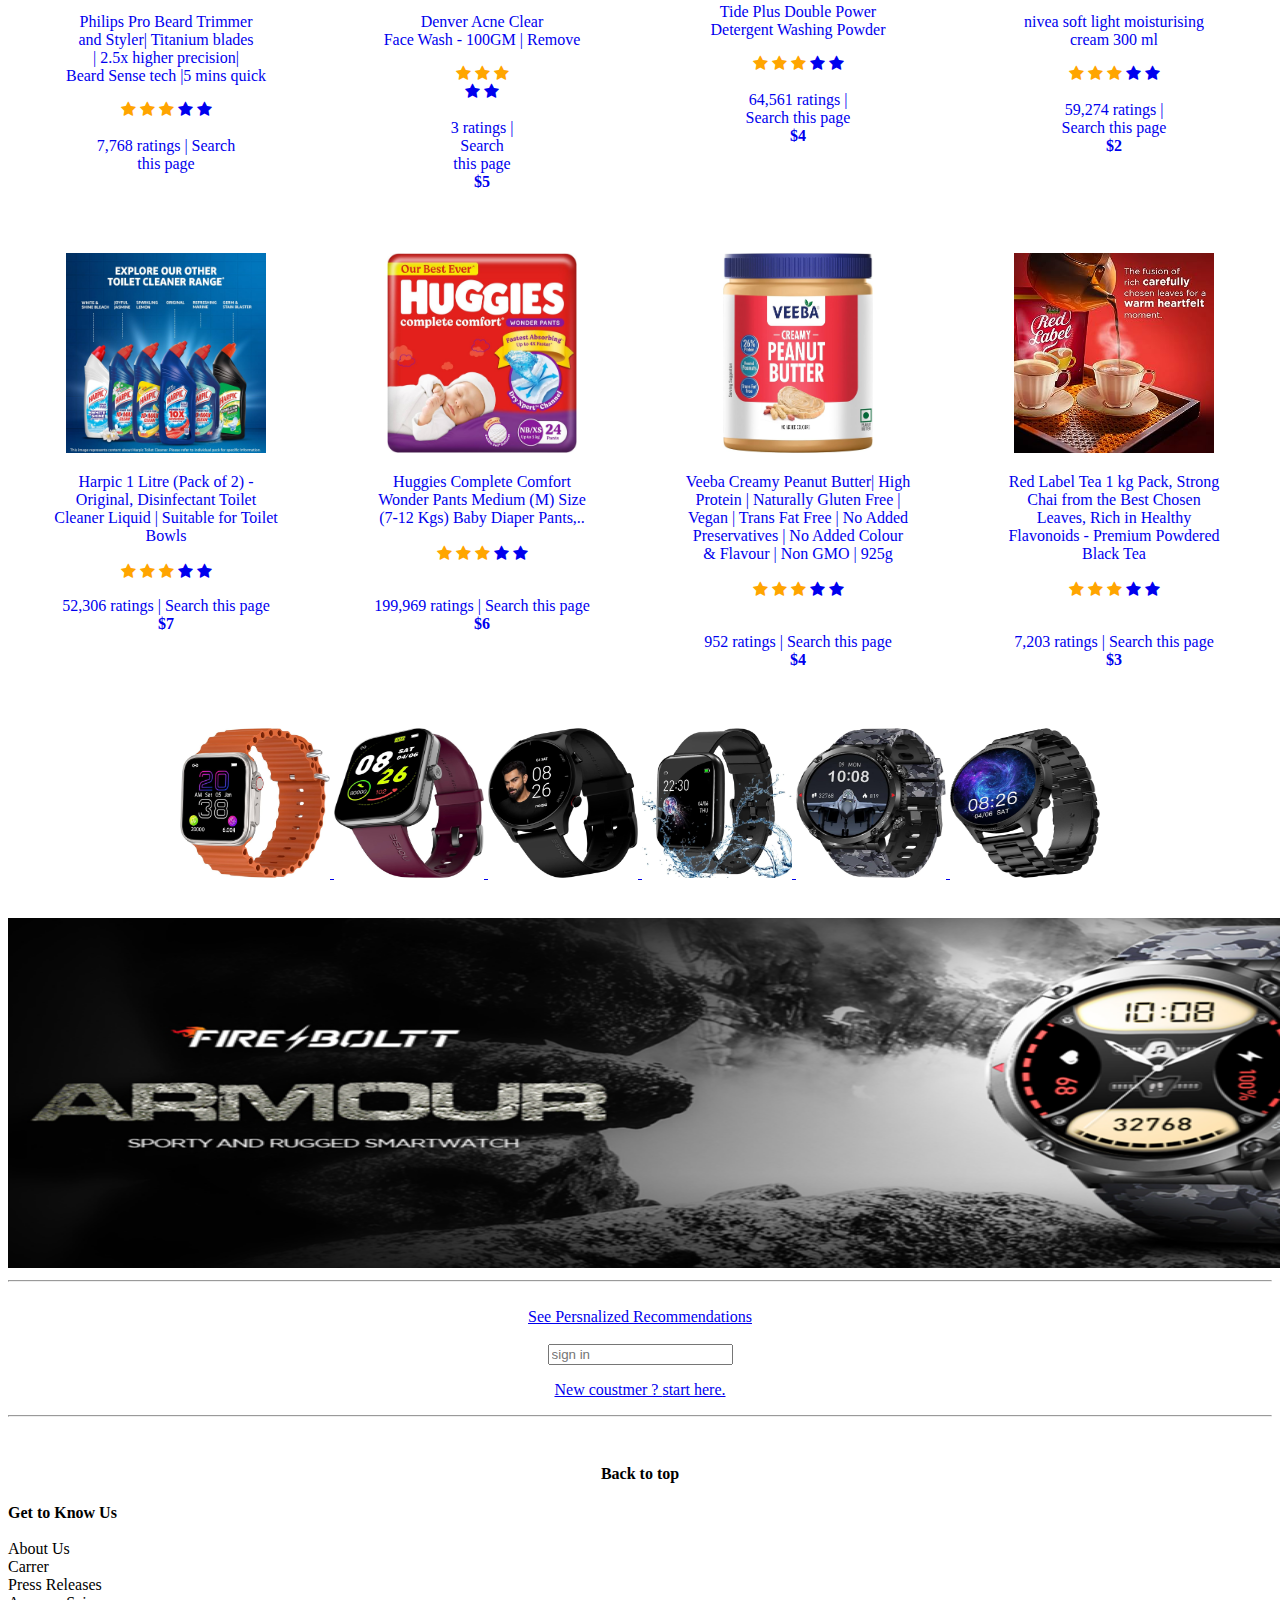
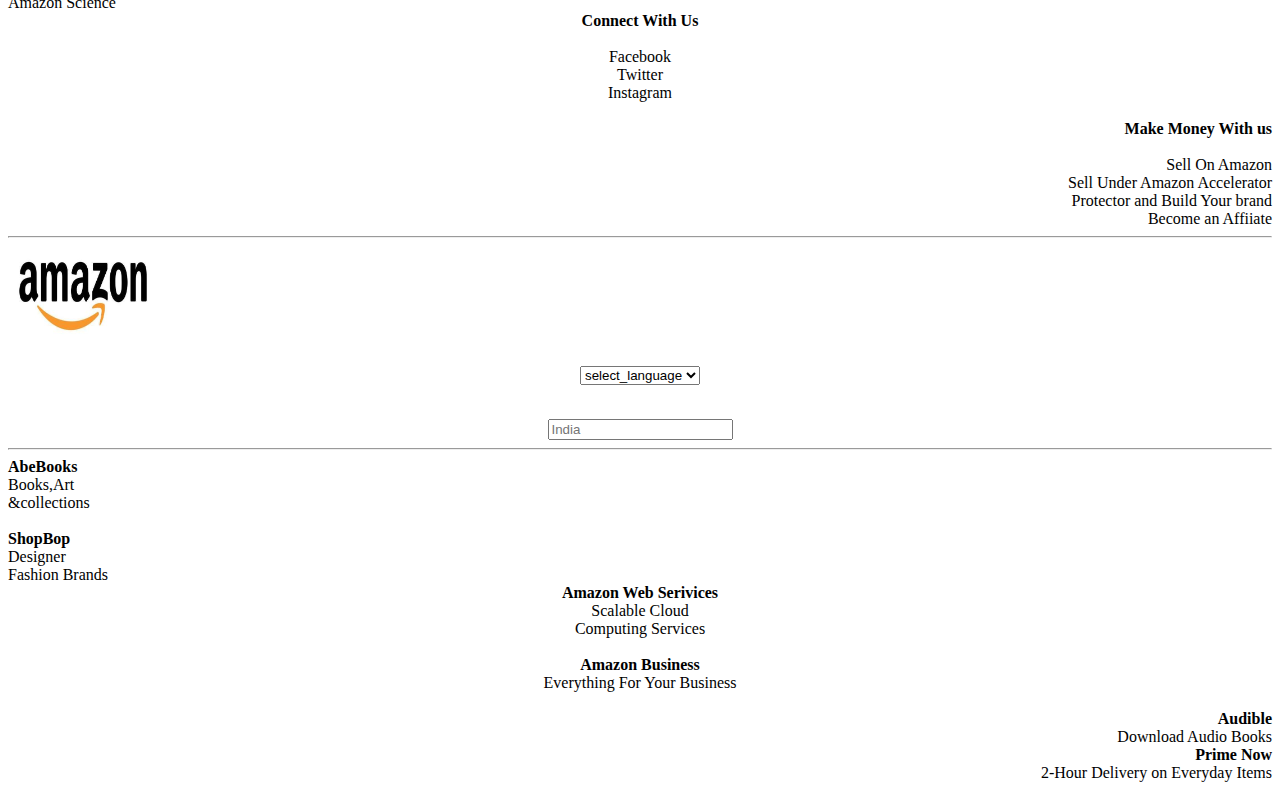
<file: amazon/amazon.html>
<!DOCTYPE html>
<html lang="en">
<head>
    <meta charset="UTF-8">
    <meta name="viewport" content="width=device-width, initial-scale=1.0">
    <title>amazon</title>

<style>
    .topnav {
        overflow: hidden;
        background-color: #e9e9e9;
      }
      
      /* Style the links inside the navigation bar */
      .topnav a {
        float: left;
        display: block;
        color: black;
        text-align: center;
        padding: 14px 16px;
        text-decoration: none;
        font-size: 17px;
      }
      
      /* Change the color of links on hover */
      .topnav a:hover {
        background-color: #ddd;
        color: black;
      }
      
      /* Style the "active" element to highlight the current page */
      .topnav a.active {
        background-color: #2196F3;
        color: white;
      }
    
      /* Style the search box inside the navigation bar */
      .topnav input[type=text] {
        float: right;
        padding: 6px;
        border: none;
        margin-top: 8px;
        margin-right: 16px;
        font-size: 17px;
      }
      
      /* When the screen is less than 600px wide, stack the links and the search field vertically instead of horizontally */
      @media screen and (max-width: 600px) {
        .topnav a, .topnav input[type=text] {
          float: none;
          display: block;
          text-align: left;
          width: 100%;
          margin: 0;
          padding: 14px;
        }
        .topnav input[type=text] {
          border: 1px solid #cccccc00;
        }
      }
      
</style>
<style>
    .topnav2 {
        overflow: hidden;
        background-color: #e9e9e9;
      }
      
      /* Style the links inside the navigation bar */
      .topnav a {
        float: left;
        display: block;
        color: black;
        text-align: center;
        padding: 14px 16px;
        text-decoration: none;
        font-size: 17px;
      }
      
      /* Change the color of links on hover */
      .topnav a:hover {
        background-color: #ddd;
        color: black;
      }
      
      /* Style the "active" element to highlight the current page */
      .topnav a.active {
        background-color: #2196F3;
        color: white;
      }
      
      /* Style the search box inside the navigation bar */
      .topnav input[type=text] {
        float: right;
        padding: 6px;
        border: none;
        margin-top: 8px;
        margin-right: 16px;
        font-size: 17px;
      }
      
      /* When the screen is less than 600px wide, stack the links and the search field vertically instead of horizontally */
      @media screen and (max-width: 600px) {
        .topnav a, .topnav input[type=text] {
          float: none;
          display: block;
          text-align: left;
          width: 100%;
          margin: 0;
          padding: 14px;
        }
        .topnav input[type=text] {
          border: 1px solid #ccc;
        }
      }
</style>


<style>
    /* width */
::-webkit-scrollbar {
    width: 10px;
  }
  
  /* Track */
  ::-webkit-scrollbar-track {
    background: #f1f1f1;
  }
  
  /* Handle */
  ::-webkit-scrollbar-thumb {
    background: #888;
  }
  
  /* Handle on hover */
  ::-webkit-scrollbar-thumb:hover {
    background: #555;
  }
  
</style>

<style>
    .column {
        float: left;
        width: 33.33%;
        padding: 5px;
      }
      
      /* Clear floats after image containers */
      .row::after {
        content: "";
        clear: both;
        display: table;
      }
      .row {
        display: flex;
      }
      
      .column {
        flex: 33.33%;
        padding: 5px;
      }
      
</style>

<style>
    /* Three image containers (use 25% for four, and 50% for two, etc) */
.column1 {
    float: left;
    width: 33.33%;
    padding: 5px;
  }
  
  /* Clear floats after image containers */
  .row::after {
    content: "";
    clear: both;
    display: table;
  }
  .row1 {
    display: flex;
  }
  
  .column {
    flex: 33.33%;
    padding: 5px;
  }
  
</style>

<style>
    .checked {
        color: orange;
      }
</style>

<style>
    .column2 {
        float: left;
        width: 33.33%;
        padding: 5px;
      }
      
      /* Clear floats after image containers */
      .row::after {
        content: "";
        clear: both;
        display: table;
      }
      .row2 {
        display: flex;
      }
      
      .column {
        flex: 33.33%;
        padding: 5px;
      }
</style>

<style>
  /* Three image containers (use 25% for four, and 50% for two, etc) */
.column3 {
  float: left;
  width: 33.33%;
  padding: 5px;
}

/* Clear floats after image containers */
.row::after {
  content: "";
  clear: both;
  display: table;
}
.row3 {
  display: flex;
}

.column {
  flex: 33.33%;
  padding: 5px;
}
</style>

<style>
  /* Three image containers (use 25% for four, and 50% for two, etc) */
.column4 {
  float: left;
  width: 33.33%;
  padding: 5px;
}

/* Clear floats after image containers */
.row::after {
  content: "";
  clear: both;
  display: table;
}

.row4 {
  display: flex;
}

.column {
  flex: 33.33%;
  padding: 5px;
}

</style>

<!-- <style>
  body{
    background-color: lightgrey
  }
</style>  -->




</head>
<body>
   
        <nav align="center">
        <img src="amazonimg/logo1.webp" alt="" width="1950" height="350">
        <br>
        <br>
        <div class="topnav">
            <a class="active" href="#home">Home</a>
            <a href="#about">About</a>
            <a href="#contact">Contact</a>
            <input type="text" placeholder="Search..">
          </div>
          <div class="topnav2" align="left">
            <a href="#"><select name="" id="">
                <option value="">All</option>
                <option value="Best-seller">Best-seller</option>
                <option value="New Release">New Release</option>
                <option value="Movers and Shakers">Movers and Shakers</option>
                <hr>
                <b><option value="digital Content and Devices">digital Content and Devices</option></b>
                <option value="Echo & Alexa">Echo & Alexa</option>
                <option value="Fire TV">Fire TV</option>
                <option value="Kindle E-Reader &eBooks">Kindle E-Reader &eBooks</option>
                <option value="Amazon Prime Video">Amazon Prime Video</option>
                <option value="Amazon Prime Music">Amazon Prime Music</option>
                <hr>
                <b><option value="Shop By Category">Shop By Category</option></b>
                <option value="Mobiles, Computer">Mobiles, Computer</option>
                <option value="Tv,Appliances,Electronics">Tv,Appliances,Electronics</option>
                <option value="Men's Fashion">Men's Fashion</option>
                <option value="Women's Fashion">Women's Fashion</option>
            </a>
        </select> 
        <nav align="right">
            <b>Fresh</b>
            <b>Amazon-Minitv</b>
         <b>Sell</b>
         <b>Best-seller</b>
         <b>Mobiles</b>
         <b>Today's Deals</b>
        </nav>
          </div>
          <br>
          <br>
          <img src="amazonimg/festival.jpg" alt="" width="1950" height="350">
          <br>
          <br>
          <br>
          <br>
            <div class="row">
                <div class="column">
                    <figure>
                        <figcaption>
                            <h3><b>Shop all Deals</b></h3>
                        </figcaption>
                    </figure>
                    <figure>
                        
            <img src="amazonimg/fortuner.jpg" alt="" width="180" height="180">
            <figcaption>
                <br>
                <nav align="center">
                See all offers
            </nav>
            </figcaption>
        </div>
        <div class="column">
            <figcaption>
                <h3><b>Continue Shopping Deals</b></h3>
            </figcaption>
        </figure>
            <img src="amazonimg/mobiles.webp" alt="" width="180" height="180">
            <figcaption>
                <br>
                <nav align="center">
                See all offers
            </nav>
            </figcaption>
        </div>
        <div class="column">
            <figure>
                <figcaption>
                    <h3><b>Deals For You </b></h3>
                </figcaption>
            </figure>
            <img src="amazonimg/computer.jpeg" alt="" width="180" height="180">
            <figcaption>
                <br>
                <nav align="center">
                See all offers
            </nav>
            </figcaption>
        </div>
        <div class="column">
            <figure>
                <figcaption>
                    <h3><b>Deals for You On Smart-phones</b></h3>
                </figcaption>
            </figure>
            <img src="amazonimg/Apple.webp" alt="" width="180" height="180">
            <br>
            <figcaption>
                <br>
                <nav align="center">
                See all offers
            </nav>
            </figcaption>
        </div>
        </div>
        <br>
        <br>
        <img src="amazonimg/fashion.jpg" alt="" width="1500" height="350">
        <br>
        <br>
        <br>
       <div class="row1">
        <div class="column1">
            <img src="amazonimg/realme.jpg" alt="" width="150" height="150">
            <br>
            <br>
            <figure>
                <figcaption>
                    Realme narzo 60 5G <br>(Mars Orange,8+GB + 128GB) <br>
                    90HZ Super AMOLED...
                </figcaption>
                <br>
                  <!-- Add icon library -->
<link rel="stylesheet" href="https://cdnjs.cloudflare.com/ajax/libs/font-awesome/4.7.0/css/font-awesome.min.css">

<span class="fa fa-star checked"></span>
<span class="fa fa-star checked"></span>
<span class="fa fa-star checked"></span>
<span class="fa fa-star"></span>
<span class="fa fa-star"></span>
            </figure>
            <figure>
                <figcaption>
                    <B>Great Summer Sale</B> <br>
                    $120
                </figcaption>
            </figure>
        </div>
        <div class="column1">
<img src="amazonimg/ear.jpg" alt="" width="150" height="150">
<figure>
    <figcaption>
        realme Buds T300 Truly <br>wireless in-Earbuds <br>with 30dB Anc, 360 <br>Spatial Audio Effect....
        
    </figcaption>
    <br>
    <!-- Add icon library -->
<link rel="stylesheet" href="https://cdnjs.cloudflare.com/ajax/libs/font-awesome/4.7.0/css/font-awesome.min.css">

<span class="fa fa-star checked"></span>
<span class="fa fa-star checked"></span>
<span class="fa fa-star checked"></span>
<span class="fa fa-star"></span>
<span class="fa fa-star"></span>
</figure>
<figcaption>
    <b>Great Summer Sale</b><br>
    $59
</figcaption>
        </div>
        <div class="column1">
            <img src="amazonimg/charger.jpg" alt="" width="150" height="150">
            <br>
            <figure>
                <figcaption>
                    Samsung Original 25W <br>Single Port, Type-C Fast <br>
                    Charger,(Cable not <br> include),White...
                </figcaption>
            </figure>
            <figcaption>
    <!-- Add icon library -->
<link rel="stylesheet" href="https://cdnjs.cloudflare.com/ajax/libs/font-awesome/4.7.0/css/font-awesome.min.css">

<span class="fa fa-star checked"></span>
<span class="fa fa-star checked"></span>
<span class="fa fa-star checked"></span>
<span class="fa fa-star"></span>
<span class="fa fa-star"></span>

            </figcaption>
            <br>
            <figcaption><b>Electronics</b> <br>
            $60</figcaption>
        </div>
        <div class="column1">
            <img src="amazonimg/watch.jpg" alt="" width="240" height="150">
            <br>
            <figure>
                <figcaption>
                    boAt Ultima Chronos With  <br>1.96 AMOLED Display, <br>Advanced Bt Calling <br> Multiple Watch faces..
                </figcaption>
                <br>
                <!-- Add icon library -->
<link rel="stylesheet" href="https://cdnjs.cloudflare.com/ajax/libs/font-awesome/4.7.0/css/font-awesome.min.css">

<span class="fa fa-star checked"></span>
<span class="fa fa-star checked"></span>
<span class="fa fa-star checked"></span>
<span class="fa fa-star"></span>
<span class="fa fa-star"></span>
            </figure>
            <figcaption>
                <b>Great Summer Sale</b><br>
                $20
            </figcaption>

        </div>
       </div>
       <br>
       <br>
       <div class="row2">
        <div class="column2">
            <img src="amazonimg/back.jpg" alt="" width="150" height="200">
            <figure>
                <figcaption>
                    MIDIOS iPhone 15 Plus <br>
                    Back Cover Liquid <br>
                    Silicion Full..
                </figcaption>
                <br>
                <!-- Add icon library -->
<link rel="stylesheet" href="https://cdnjs.cloudflare.com/ajax/libs/font-awesome/4.7.0/css/font-awesome.min.css">

<span class="fa fa-star checked"></span>
<span class="fa fa-star checked"></span>
<span class="fa fa-star checked"></span>
<span class="fa fa-star"></span>
<span class="fa fa-star"></span>
            </figure>
            <figcaption>
                20 Ratings| Search this page <br>
                <b>$15</b>
            </figcaption>
        </div>
        <div class="cloumn2">
            <img src="amazonimg/oneplus.jpg" alt="" width="150" height="200">
        <figure>
            <figcaption>
                OnePlus 11R 5G (Sonic Black, 8GB RAM, 128GB Storage)
            </figcaption>
            <figure>
                <span class="fa fa-star checked"></span>
<span class="fa fa-star checked"></span>
<span class="fa fa-star checked" ></span>
<span class="fa fa-star"></span>
<span class="fa fa-star"></span>
            </figure>
            <figure>
                3,465 ratings | Search this page <br><b>$245</b>
            </figure>
        </figure>
        </div>
        <div class="column2">
<img src="amazonimg/temp.jpg" alt="" width="150" height="200">
<figure>
    <figcaption>
        Mizi Tempered Glass Case  <br>For Apple Smartwatch Ultra <br> (2022) / Ultra 2 (2023) 49Mm  <br>- Clear
        <br>
        <br>
        <!-- Add icon library -->
<link rel="stylesheet" href="https://cdnjs.cloudflare.com/ajax/libs/font-awesome/4.7.0/css/font-awesome.min.css">

<span class="fa fa-star checked"></span>
<span class="fa fa-star checked"></span>
<span class="fa fa-star checked"></span>
<span class="fa fa-star"></span>
<span class="fa fa-star"></span>
    </figcaption>
    <figure>
        <figcaption>
            956 ratings | Search this page  <br><b>$25</b>
        </figcaption>
    </figure>
</figure>
        </div>
        <div class="column2">
<img src="amazonimg/temp1.jpg" alt="" width="150" height="200">
<figure>
    <figcaption>
        Amazon Basics Easy Fit Tempered  <br>Glass Screen Protector For Iphone  <br>14 Pro Max (With Easy Applicator)  <br>- Pack Of 2 for Smartphone
    </figcaption>
    <br>
    
<span class="fa fa-star checked"></span>
<span class="fa fa-star checked"></span>
<span class="fa fa-star checked"></span>
<span class="fa fa-star"></span>
<span class="fa fa-star"></span>
</figure>
<figure>
    <figcaption>
        20 ratings | Search this page
<b>$25</b>
    </figcaption>
</figure>
        </div>
       </div>
       <br>
       <br>
       <br>
       <img src="amazonimg/mobile.jpg" alt="" width="1500" height="450">
       <br>
       <br>
       <div class="row3">
        <div class="column3">
       <img src="amazonimg/philips.jpg" alt="" width="190" height="200">
       <figure>
        <figcaption>
          Philips Pro Beard Trimmer  <br>and Styler| Titanium blades <br>| 2.5x higher precision| <br>Beard Sense tech |5 mins quick
        </figcaption>
        <figure>
          <figcaption>
            <span class="fa fa-star checked"></span>
            <span class="fa fa-star checked"></span>
            <span class="fa fa-star checked"></span>
            <span class="fa fa-star"></span>
            <span class="fa fa-star"></span>
          </figcaption>
          <br>
          7,768 ratings | Search this page
        </figure>
       </figure>
      </div>
      <div class="column3">
       <img src="amazonimg/face.jpg" alt="" width="190" height="200">
       <figure>
        <figcaption>
          Denver Acne Clear  <br>Face Wash - 100GM | Remove
        </figcaption>
        <figure>
          <figure>
            <span class="fa fa-star checked"></span>
            <span class="fa fa-star checked"></span>
            <span class="fa fa-star checked"></span>
            <span class="fa fa-star"></span>
            <span class="fa fa-star"></span><br>
         
            <br>
            3 ratings | Search this page <br><b>$5</b>
            </figcaption>
          </figure>
        </figure>
       </figure>
      </div>
      <div class="column3">
       <img src="amazonimg/tide.jpg" alt="" width="170" height="190">
       <figure>
        <figcaption>
          Tide Plus Double Power <br> Detergent Washing Powder
        </figcaption>
        <figure>
          <figcaption><span class="fa fa-star checked"></span>
            <span class="fa fa-star checked"></span>
            <span class="fa fa-star checked"></span>
            <span class="fa fa-star"></span>
            <span class="fa fa-star"></span></figcaption><br>
            64,561 ratings | Search this page <br><b>$4</b>
        </figure>
       </figure>
      </div>
      <div class="column3">
       <img src="amazonimg/nivea.jpg" alt="" width="200" height="200">
       <figure>
        <figcaption>
          nivea soft light moisturising  <br>cream 300 ml
        </figcaption>
        <figure>
          <figcaption>
            <span class="fa fa-star checked"></span>
<span class="fa fa-star checked"></span>
<span class="fa fa-star checked"></span>
<span class="fa fa-star"></span>
<span class="fa fa-star"></span><br><br>
            59,274 ratings | Search this page <br>
            <b>$2</b>
          </figcaption>
        </figure>
       </figure>
      </div>
      </div>
      <br>
      <br>
      <div class="row4">
        <div class="column4">
   <img src="amazonimg/harpic.jpg" alt="" width="200" height="200">
   <figure>
    <figcaption>
      Harpic 1 Litre (Pack of 2) - Original, Disinfectant Toilet Cleaner Liquid | Suitable for Toilet Bowls
    </figcaption>
   
    <br>
    <span class="fa fa-star checked"></span>
<span class="fa fa-star checked"></span>
<span class="fa fa-star checked"></span>
<span class="fa fa-star"></span>
<span class="fa fa-star"></span>
   </figure>
   52,306 ratings | Search this page <br>
   <b>$7</b>
  </div>
  <div class="column4">
   <img src="amazonimg/huggies.jpg" alt="" width="190" height="200">
   <figure>
    <figcaption>
      Huggies Complete Comfort Wonder Pants Medium (M) Size (7-12 Kgs) Baby Diaper Pants,..
    </figcaption>
    <br>
    <span class="fa fa-star checked"></span>
<span class="fa fa-star checked"></span>
<span class="fa fa-star checked"></span>
<span class="fa fa-star"></span>
<span class="fa fa-star"></span>
   </figure>
   <br>
   199,969 ratings | Search this page <br>
   <b>$6</b>
  </div>
  <div class="column4">
   <img src="amazonimg/peanut.jpg" alt="" width="150" height="200">
   <figure>
    <figcaption>
      Veeba Creamy Peanut Butter| High Protein | Naturally Gluten Free | Vegan | Trans Fat Free | No Added Preservatives | No Added Colour & Flavour | Non GMO | 925g
    </figcaption>
    <br>
    <span class="fa fa-star checked"></span>
<span class="fa fa-star checked"></span>
<span class="fa fa-star checked"></span>
<span class="fa fa-star"></span>
<span class="fa fa-star"></span>
   </figure>
   <br>
   952 ratings | Search this page <br>
  <b> $4</b>
  </div>
  <div class="column4">
   <img src="amazonimg/red label.jpg" alt="" width="200" height="200">
 <figure>
  <figcaption>
    Red Label Tea 1 kg Pack, Strong Chai from the Best Chosen Leaves, Rich in Healthy Flavonoids - Premium Powdered Black Tea
  </figcaption>
  <br>
  <span class="fa fa-star checked"></span>
<span class="fa fa-star checked"></span>
<span class="fa fa-star checked"></span>
<span class="fa fa-star"></span>
<span class="fa fa-star"></span>

 </figure>
 <br>
 7,203 ratings | Search this page <br>
 <b>$3</b>
  </div>
  </div>
  <br>
  <br>
  <br>
  <img src="amazonimg/w1.jpg" alt="" width="150" height="150">
  <img src="amazonimg/w2.jpg" alt="" width="150" height="150">
  <img src="amazonimg/w3.jpg" alt="" width="150" height="150">
  <img src="amazonimg/w4.jpg" alt="" width="150" height="150">
  <img src="amazonimg/w5.jpg" alt="" width="150" height="150">
  <img src="amazonimg/w6.jpg" alt="" width="150" height="150">
  <br>
  <br>
  <br>
  <img src="amazonimg/boult.png" alt="" width="1500" height="350">
  <hr>
  <nav align="center">
    <br>
See Persnalized Recommendations
<br>
<br>
<input type="select" placeholder="sign in"><br>
<p>New coustmer ? <a href="#"> start here.</a></p>
  </nav>
  <hr>
  <br>
  <nav align="center">
    <H4><b>Back to top</b></H4>
  </nav>
  
  <nav align="left">



    <b>Get to Know Us</b><br>
    <br>
    About Us <br>
    Carrer <br>
    Press Releases
    <br>
    Amazon Science  
  </nav> 

    <nav align="center">
      <b>Connect With Us</b><br>
      <br>
      Facebook
      <br>
      Twitter <br>
      Instagram


    <nav align="right"> <br>
      <b>Make Money With us</b> <br>
      <br>
      Sell On Amazon <br>
      Sell Under Amazon Accelerator <br>
      Protector and Build Your brand <br>
      Become an Affiiate
       
    </nav>
    <hr>
    <nav align="left">
    <img src="amazonimg/amazonlogo.jpg" alt="" width="150" height="100">
  </nav>
  <nav align="center">

  <p>
    <select name="Language_type" id="Language_type">
    <option value="">select_language</option>
    <option value="english">english</option>
    <option value="ಕನ್ನಡ">ಕನ್ನಡ</option>
    <option value="
    టెలిగు
    ">
    టెలిగు
    </option>
    <option value="
    മലയാളം">
    മലയാളം</option>
    <option value="मराठी">मराठी</option>
  </select>
  <br>
  <br>
  </p>
  <nav align="center">
    <input type="text" placeholder="India">

  </nav>
  <hr>
  <nav align="left">
    <b>AbeBooks</b><br>
    Books,Art <br>&collections
    <br>
    <br>
    <b>ShopBop</b><br>
    Designer <br> Fashion Brands
<nav align="Center">
  <b>Amazon Web Serivices</b> <br>
  Scalable Cloud <br>
Computing Services <br>
<br>
<b>Amazon Business</b>
<br>
Everything For
Your Business

<nav align="right"> <br>
 <b>  Audible</b>
 <br>
  Download
  Audio Books
<br>
<b>Prime Now</b>
<br>
2-Hour Delivery
on Everyday Items


</nav>
</nav>
  </nav>



</body>
</html>
</file>
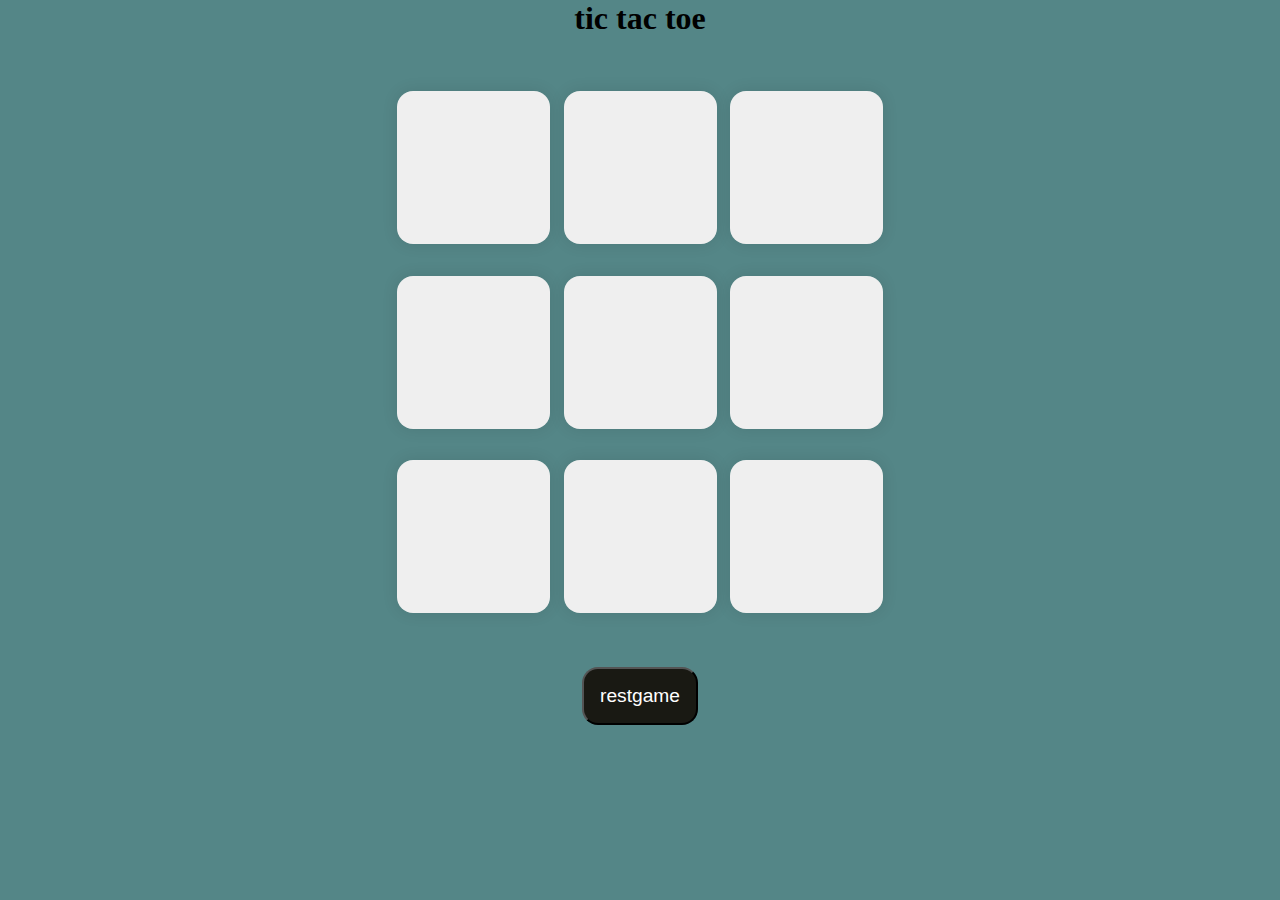
<file: jsproject/v.html>
<!DOCTYPE html>
<html lang="en">
<head>
    <meta charset="UTF-8">
    <meta name="viewport" content="width=device-width, initial-scale=1.0">
    <title>tic tac toe</title>
    <link rel="stylesheet" href="stylesheet.css">
</head>
<body>
    <div class="msg-container hide">
<p id="msg">winner</p>
<button id="new-btn">new game</button>
    </div>
    <main>
        <h1>tic tac toe</h1>
       <div class="container">
        <div class="game">
           <button class="box"></button>
           <button class="box"></button>
           <button class="box"></button>
           <button class="box"></button>
           <button class="box"></button>
           <button class="box"></button>
           <button class="box"></button>
           <button class="box"></button>
           <button class="box"></button>
        </div>
        </div>
        <div>
            <button id="rest">restgame</button>
        </div>
    </main>
 
    <script src="v.js"></script>
</body>
</html>
</file>
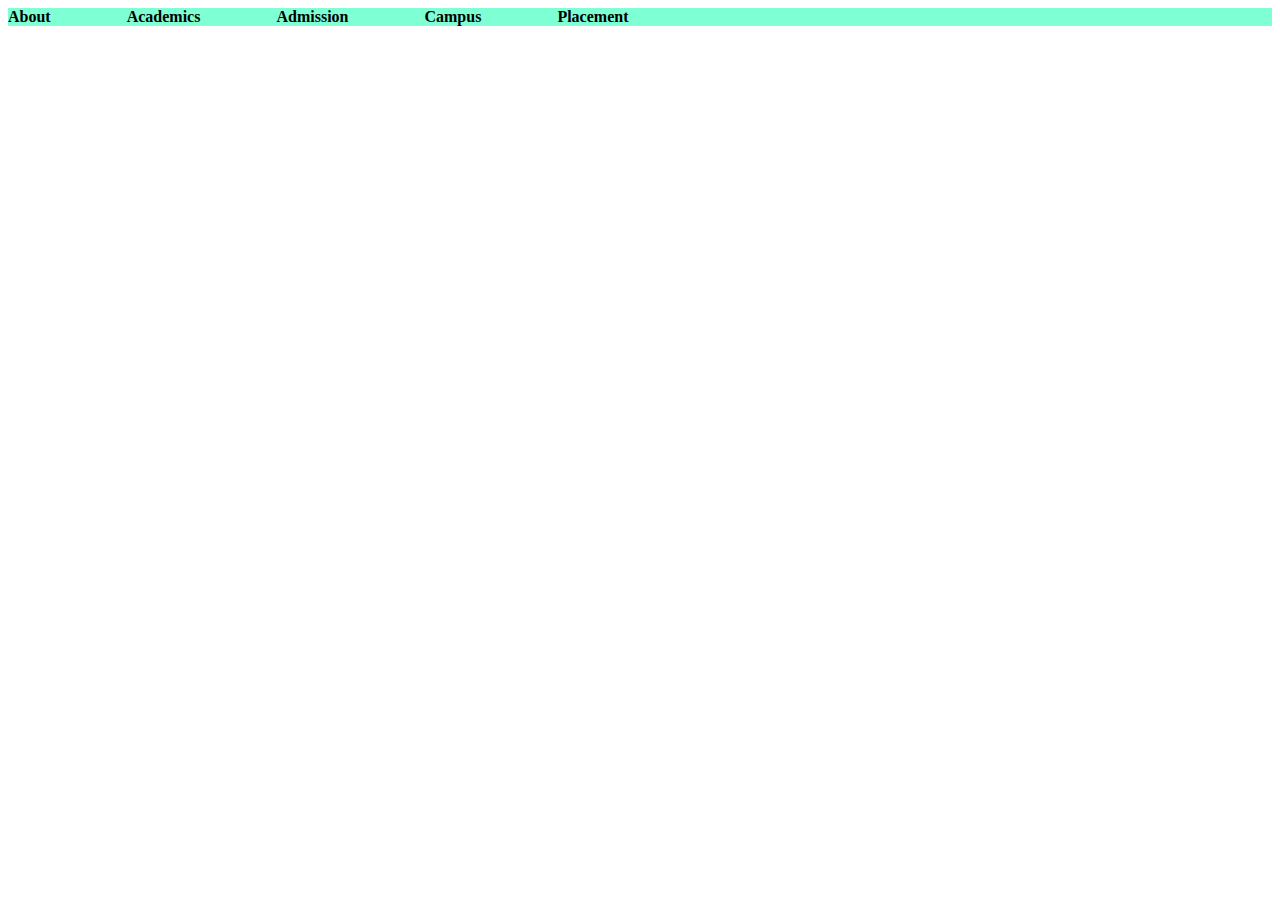
<file: swiggy/nav.html>
<!DOCTYPE html>
<html lang="en">
<head>
    <meta charset="UTF-8">
    <meta name="viewport" content="width=device-width, initial-scale=1.0">
    <title>Navigition Bar </title>
    <style>
        .my{
            background-color: aquamarine;
        }
    </style>
</head>
<body>
    <div class="my">

        <b>About</b>&nbsp;&nbsp;&nbsp;&nbsp;&nbsp;&nbsp;&nbsp;&nbsp;&nbsp;&nbsp;&nbsp;&nbsp;&nbsp;&nbsp;&nbsp;&nbsp;&nbsp;&nbsp;
        <b>Academics</b>&nbsp;&nbsp;&nbsp;&nbsp;&nbsp;&nbsp;&nbsp;&nbsp;&nbsp;&nbsp;&nbsp;&nbsp;&nbsp;&nbsp;&nbsp;&nbsp;&nbsp;&nbsp;
        <b>Admission</b>&nbsp;&nbsp;&nbsp;&nbsp;&nbsp;&nbsp;&nbsp;&nbsp;&nbsp;&nbsp;&nbsp;&nbsp;&nbsp;&nbsp;&nbsp;&nbsp;&nbsp;&nbsp;
        <b>Campus</b>&nbsp;&nbsp;&nbsp;&nbsp;&nbsp;&nbsp;&nbsp;&nbsp;&nbsp;&nbsp;&nbsp;&nbsp;&nbsp;&nbsp;&nbsp;&nbsp;&nbsp;&nbsp;
        <b>Placement</b>
            
    </div>
</body>
</html>
</file>
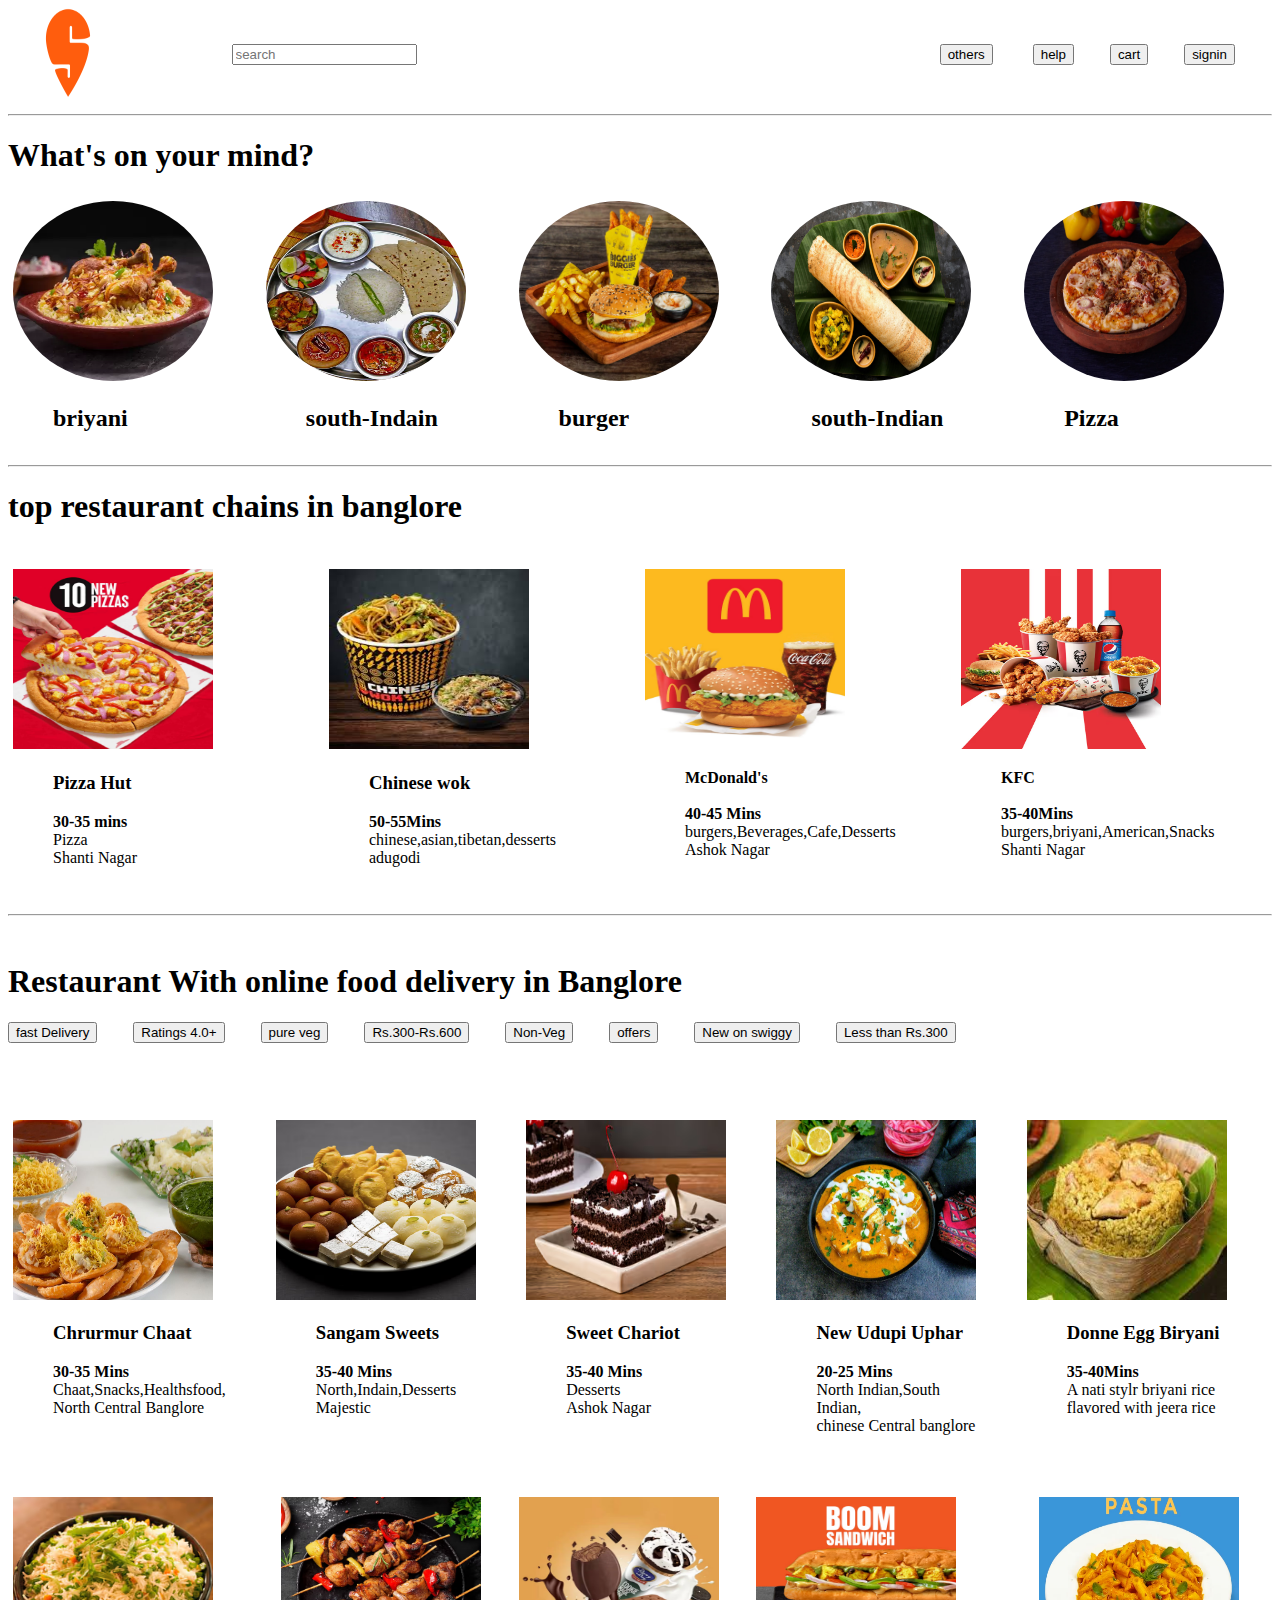
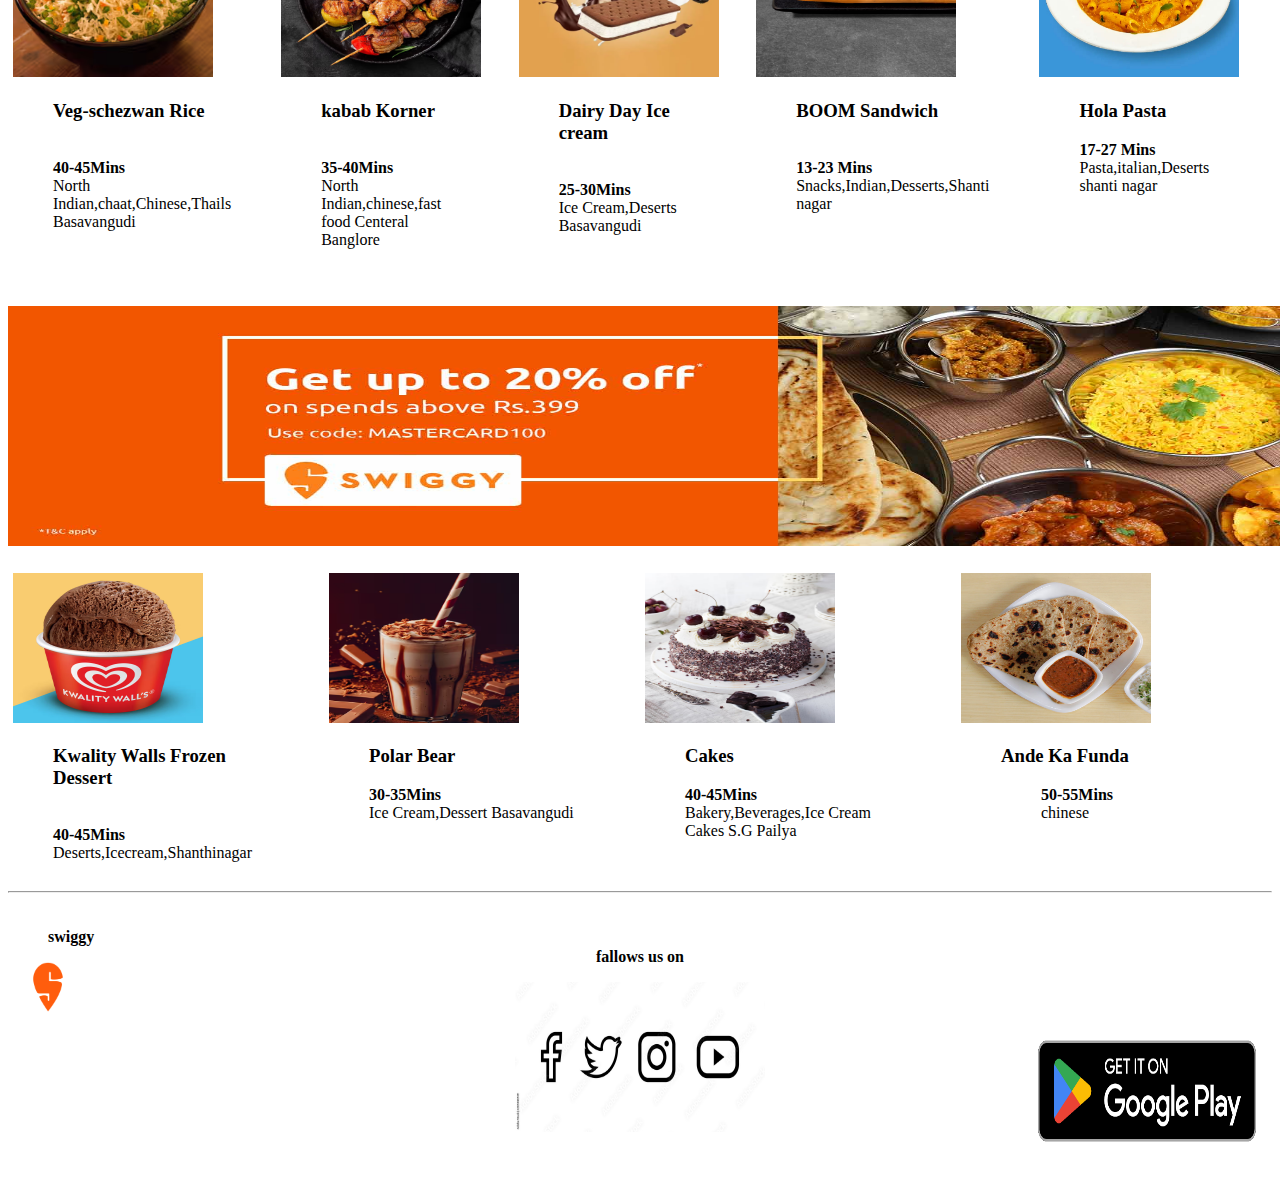
<file: swiggy/swiggy.html>
<!DOCTYPE html>
<html lang="en">
<head>
    <meta charset="UTF-8">
    <meta name="viewport" content="width=device-width, initial-scale=1.0">
    <title>swiggy</title>
   <style>
/* Three image containers (use 25% for four, and 50% for two, etc) */
.column {
    float: left;
    width: 33.33%;
    padding: 5px;
  }
  
  /* Clear floats after image containers */
  .row::after {
    content: "";
    clear: both;
    display: table;
  }
  .row {
    display: flex;
  }
  
  .column {
    flex: 33.33%;
    padding: 5px;
  }
   </style>
   <style>
    /* Three image containers (use 25% for four, and 50% for two, etc) */
.column2 {
    float: left;
    width: 33.33%;
    padding: 5px;
  }
  
  /* Clear floats after image containers */
  .row::after {
    content: "";
    clear: both;
    display: table;
  }
  .row2 {
    display: flex;
  }
  
  .column {
    flex: 33.33%;
    padding: 5px;
  }
  
   </style>
   <style>
    /* width */
::-webkit-scrollbar {
    width: 10px;
  }
  
  /* Track */
  ::-webkit-scrollbar-track {
    background: #f1f1f1;
  }
  
  /* Handle */
  ::-webkit-scrollbar-thumb {
    background: #888;
  }
  
  /* Handle on hover */
  ::-webkit-scrollbar-thumb:hover {
    background: #555;
  }
   </style>
   <style>
    .column3 {
        float: left;
        width: 33.33%;
        padding: 5px;
      }
      
      /* Clear floats after image containers */
      .row::after {
        content: "";
        clear: both;
        display: table;
      }
      .row3 {
        display: flex;
      }
      
      .column {
        flex: 33.33%;
        padding: 5px;
      }
   </style>
   <style>
    /* Three image containers (use 25% for four, and 50% for two, etc) */
.column4 {
  float: left;
  width: 33.33%;
  padding: 5px;
}

/* Clear floats after image containers */
.row::after {
  content: "";
  clear: both;
  display: table;
}
.row4 {
  display: flex;
}

.column {
  flex: 33.33%;
  padding: 5px;
}
   </style>
   <style>
    /* Three image containers (use 25% for four, and 50% for two, etc) */
.column5 {
  float: left;
  width: 33.33%;
  padding: 5px;
}

/* Clear floats after image containers */
.row::after {
  content: "";
  clear: both;
  display: table;
}
.row5 {
  display: flex;
}

.column {
  flex: 33.33%;
  padding: 5px;
}
   </style>
   <style>
    /* Three image containers (use 25% for four, and 50% for two, etc) */
.column6 {
  float: left;
  width: 33.33%;
  padding: 5px;
}

/* Clear floats after image containers */
.row::after {
  content: "";
  clear: both;
  display: table;
}
.row6 {
  display: flex;
}

.column {
  flex: 33.33%;
  padding: 5px;
}


   </style>
   <style>
    .make{
      margin-bottom: -5%;
    }
   </style>
   <style>
    /* Three image containers (use 25% for four, and 50% for two, etc) */
.column6 {
  float: left;
  width: 33.33%;
  padding: 5px;
}

/* Clear floats after image containers */
.row::after {
  content: "";
  clear: both;
  display: table;
}
.row {
  display: flex;
}

.column6 {
  flex: 33.33%;
  padding: 5px;
}

   </style>
   <style>
    .end{
      margin-top: -2%;
    }
   </style>
   <style>
    .end2{
      margin-top: -9.5%;
    }
   </style>
 
</head>
<body>
    <main>
        <nav align="left">
          <div class="make"><img src="simg/logo.png" alt="swiggy" width="120" height="90">

            
          </div>
            
         
      <div class="row">
        <div class="column">
          <nav align="center">
            
          <input class="search" type="text"
            placeholder="search">
            
        </div>
        <div class="column">
          <nav align="right">
                    <input type="button" value="others"> &nbsp;&nbsp;&nbsp;&nbsp;&nbsp;&nbsp;&nbsp;&nbsp
                    <input type="button" value="help">&nbsp;&nbsp;&nbsp;&nbsp;&nbsp;&nbsp;&nbsp;&nbsp
                    <input type="button" value="cart">&nbsp;&nbsp;&nbsp;&nbsp;&nbsp;&nbsp;&nbsp;&nbsp
                    <input type="button" value="signin">&nbsp;&nbsp;&nbsp;&nbsp;&nbsp;&nbsp;&nbsp;&nbsp
                </div>
              </nav>
                </div>
              </nav>
                
    </main>
    <br>
    <br>
   
    <hr>
   
    <h1>
        What's on your mind?
    </h1>
    <div class="row2">
        <div class="column2">
    <img style="border-radius: 50%;" src="simg/birayni.webp" alt="" width="200" height="180">
    <figure>
        <figcaption>
            <nav align="left">
               <h2> <b>briyani</b></h2>
            </nav>
            
        </figcaption>
    </figure>
</div>
<div class="column2">
    <img style="border-radius: 50%;" src="simg/north.avif" alt="" width="200" height="180">
    <figure>
        <figcaption>
            <nav align="left">
               <h2> <b>south-Indain</b></h2>
            </nav>
            
        </figcaption>
    </figure>
</div>
    <div class="column2">
    <img style="border-radius: 50%;" src="simg/burger.avif" alt="" width="200" height="180">
    <figure>
        <figcaption>
            <nav align="left">
               <h2> <b>burger</b></h2>
            </nav>
            
        </figcaption>
    </figure>
</div>
    <div class="column2">
    <img style="border-radius: 50%;" src="simg/south.avif" alt="" width="200" height="180">
    <figure>
        <figcaption>
            <nav align="left">
               <h2> <b>south-Indian</b></h2>
            </nav>
            
        </figcaption>
    </figure>
</div>
    <div class="column2">
    <img style="border-radius: 50%;" src="simg/pp.avif" alt="" width="200" height="180">
    <figure>
        <figcaption>
            <nav align="left">
               <h2> <b>Pizza</b></h2>
            </nav>
            
        </figcaption>
    </figure>
    
</div>
</div>
<hr>

<h1>top restaurant chains in banglore</h1>
<br>

<div class="row3">
    <div class="column3">

<img src="simg/hut.avif" alt="" width="200" height="180" ">
<figure>
  <figcaption>
   <h3><b>Pizza Hut</b> </h3>
  </figcaption>
  <figcaption>
  <b>30-35 mins</b><br>
   Pizza <br>
   Shanti Nagar
  </figcaption>
</figure>
</div>
<div class="column3">
<img src="simg/chines.jpeg" alt="" height="180" width="200">
<figure>
  <figcaption>
    <h3><b>Chinese wok</b></h3>
    <b>50-55Mins</b>
    <br>
    <figcaption>
      chinese,asian,tibetan,desserts <br>
      adugodi
    </figcaption>
  </figcaption>
</figure>
</div>
<div class="column3">
<img src="simg/mac.avif" alt="" height="180" width="200">
<figure>
  <figcaption>
    <b>McDonald's</b> <br>
  </figcaption><br>
  <figcaption>
     <b>40-45 Mins</b><br>
     burgers,Beverages,Cafe,Desserts <br>
     Ashok Nagar
  </figcaption>
</figure>
</div>
<div class="column3">
<img src="simg/kfc.avif" alt="" width="200" height="180">
<figure>
  <figcaption>
    <b>KFC</b><br><br>
    <b>35-40Mins</b><br>
    <figcaption>
      burgers,briyani,American,Snacks <br>
      Shanti Nagar
    </figcaption>
  </figcaption>
</figure>
</div>
</div>
<!-- <div class="column3">
<img src="simg/rolls.avif" alt="" width="200" height="180">
</div> -->
<br>
<hr>
<br>
<h1>Restaurant With online food delivery in Banglore</h1>
<!-- <select name="filter" id="filter">
  <option value="">filter</option>
    <option value="sort">sort</option>
    <option value="delivery time">delivery time</option>
    <option value="cuisines">cuisines</option>
    <option value="explorer">explorer</option>
    <option value="ratings">ratings</option>

</select> -->

<div class="row4">
  <!-- <div class="column4"> -->
<!-- <select name="sort by" id="sort by">
  <option value="">sort by</option>
  <option value="delivery time">delivery time</option>
  <option value="ratings">ratings</option>
  <option value="cost: low to High">cost: low to High</option>
  <option value="Cost: High to Low">Cost: High to Low</option> -->
</div>

  <input type="button" value="fast Delivery">&nbsp;&nbsp;&nbsp;&nbsp;&nbsp;&nbsp;&nbsp;&nbsp;
  <input type="button" value="Ratings 4.0+">&nbsp;&nbsp;&nbsp;&nbsp;&nbsp;&nbsp;&nbsp;&nbsp;
  <input type="button" value="pure veg">&nbsp;&nbsp;&nbsp;&nbsp;&nbsp;&nbsp;&nbsp;&nbsp;
  <input type="button" value="Rs.300-Rs.600">&nbsp;&nbsp;&nbsp;&nbsp;&nbsp;&nbsp;&nbsp;&nbsp;
  <input type="button" value="Non-Veg">&nbsp;&nbsp;&nbsp;&nbsp;&nbsp;&nbsp;&nbsp;&nbsp;
<input type="button" value="offers">&nbsp;&nbsp;&nbsp;&nbsp;&nbsp;&nbsp;&nbsp;&nbsp;
<input type="button" value="New on swiggy">&nbsp;&nbsp;&nbsp;&nbsp;&nbsp;&nbsp;&nbsp;&nbsp;
<input type="button" value="Less than Rs.300">
&nbsp;&nbsp;&nbsp;&nbsp;&nbsp;&nbsp;&nbsp;&nbsp
<!-- <input type="button" value="Rs.300-Rs.600">
<input type="button" value="Less than"> -->
</div>
</div>
<br>
<br>
<br>
<br>
<br>
<div class="row5">
  <div class="column5">
<img src="simg/sev-puri.jpg" alt="" width="200" height="180">
<figure>
  <figcaption>
    <h3><b>Chrurmur Chaat</b></h3>
    <figcaption>
      <h3></h3><b>30-35 Mins</b> <br>
      Chaat,Snacks,Healthsfood,<br>
      North Central Banglore
    </figcaption>
  </figcaption>
</figure>
</div>
<div class="column5">
<img src="simg/sweets.avif" alt="" width="200" height="180">
<figure>
  <figcaption>
    <h3><b>Sangam Sweets</b></h3>
    <figcaption>
      <b>35-40 Mins</b><br>
      North,Indain,Desserts <br>Majestic
    </figcaption>
  </figcaption>
</figure>
</div>
<div class="column5">
<img src="simg/cake.avif" alt="" width="200" height="180">
<figure>
  <figcaption>
    <h3><b>Sweet Chariot</b></h3>
    <figcaption>
      <b>35-40 Mins</b><br>
      Desserts <br>
      Ashok Nagar
    </figcaption>
  </figcaption>
</figure>
</div>
<div class="column5">
<img src="simg/panner.avif" alt="" width="200" height="180">
<figure>
  <figcaption>
    <h3><b>New Udupi Uphar</b></h3>
  <b>  20-25 Mins</b> <br>
  North Indian,South Indian, <br>chinese Central banglore
  </figcaption>
</figure>
</div>
<div class="column5">
<img src="simg/doone.jpeg" alt="" width="200" height="180">
<figure>
  <figcaption>
    <h3><b>Donne Egg Biryani</b></h3>
    <b>35-40Mins</b> <br>
    A nati stylr briyani rice flavored 
    with jeera rice
  </figcaption>
</figure>
</div>
</div>
<br>
<br>
<div class="row6">
  <div class="column6">
<img src="simg/jj2.avif" alt="" width="200" height="180">
<figure>
  <figcaption>
    <h3><b>Veg-schezwan Rice</b></h3><br>
    <b>40-45Mins</b><br>
    North Indian,chaat,Chinese,Thails Basavangudi
  </figcaption>
</figure>
</div>
<div class="column6">
<img src="simg/kabab.avif" alt="" width="200" height="180">
<figure>
  <figcaption>
    <h3><b>kabab Korner</b></h3><br>
    <b>35-40Mins</b><br>
    North Indian,chinese,fast <br> food Centeral Banglore
  </figcaption>
</figure>
</div>
<div class="column6">
<img src="simg/dairy.avif" alt="" width="200" height="180">
<figure>
  <figcaption>
    <h3><b>Dairy Day Ice cream</b></h3><br>
    <b>25-30Mins</b><br>
    Ice Cream,Deserts Basavangudi
  </figcaption>
</figure>
</div>
<div class="column6">
<img src="simg/boom.avif" alt="" width="200" height="180">
<figure>
  <figcaption>
    <h3><b>BOOM Sandwich </b></h3> <br>
    <b>13-23 Mins</b><br>
    Snacks,Indian,Desserts,Shanti nagar
  </figcaption>
</figure>
</div>
<div class="column6">
<img src="simg/pasta2.jpg" alt="" width="200" height="180">
<figure>
  <figcaption>
    <h3><b>Hola Pasta</b></h3>
  </figcaption>
  <figcaption>
    <b>17-27 Mins</b><br>
    Pasta,italian,Deserts shanti nagar
  </figcaption>
</figure>
</div>
</div>
<br>
<br>
<img src="simg/width15000.jpg" alt="" width="1400" height="240">
<br>
<br>

<div class="row6">
  <div class="column6">
<img src="simg/kw.avif" alt="" width="190" height="150">
<figure>
  <figcaption>
    <h3><b>Kwality Walls Frozen Dessert</b></h3><br>
    <b>40-45Mins</b><br>
    Deserts,Icecream,Shanthinagar
  </figcaption>
</figure>
</div>
<div class="column6">
<img src="simg/shakes.avif" alt="" width="190"
height="150">
<figure>
  <figcaption>
    <h3><b>Polar Bear</b></h3>
  </figcaption>
  <figcaption>
    <b>30-35Mins</b>
    <figcaption>
      Ice Cream,Dessert Basavangudi
    </figcaption>
  </figcaption>
</figure>
</div>
<div class="column6">
<img src="simg/cake1.avif" alt="" width="190" height="150">
<figure>
  <figcaption>
    <h3><b>Cakes</b></h3>
  </figcaption>
  <figcaption>
    <b>40-45Mins</b><br>
    Bakery,Beverages,Ice Cream <br> Cakes 
    S.G Pailya
  </figcaption>
</figure>
</div>
<div class="column6">
<img src="simg/parotha.avif" alt="" width="190" height="150">
<figure>
  <figcaption>
    <h3><b>Ande Ka Funda</b></h3>
    <figure>
      <nav align="left">
      <b>50-55Mins</b> <br>
      chinese
    </nav>
    </figure>
  </figcaption>
</figure>
<!-- <div class="column6">
  <img src="simg/egg.avif" alt="" width="190" height="150">
</div> -->

</div>
</div>
<hr>
<br>
<div class="end">
  <nav align="left">

</nav>
</div>
<br>
<nav align="left">
  <figure>
    <figcaption>
      <nav align="left">
      <b>swiggy</b>
    </nav>
    </figcaption>
  </figure>
  <img src="simg/logo.png" alt="" width="80" height="50"> 
  <br>
  <br>
  <br>
  <!-- <div class="end3">
  <nav align="center">
<h2><b>Best cuisines Near Me</b></h2> <br>
<p><a href="#">Chinese Restaurant Near Me</a></p>
<p><a href="#">south Indian restaurant Near Me</a></p>
<p><a href="#">Indain Restaurant Near Me</a></p>
<a href="#">Andhra  Restaurant Near Me</a>
  </nav>
</div> -->
  <div class="end2">
    <nav align="center">
    <figure>
      <figcaption>  <b>fallows us on</b></figcaption>
    </figure>
<img src="simg/yy.jpg" alt="" width="250" height="150">
  </div>
    </nav>
  <!-- <nav align="right">
<h3><b>Explore Every Restaurant Near me</b></h3>
<p><a href="#">Explore Restaurant Near Me</a></p>
<p><a href="#">Explore Top-Rated Restaurant Near Me</a></p>
  </nav> -->
<!-- </div> -->
</nav>
<div class="end2">
<nav align="right">
  <img src="simg/play.png" alt="" width="250" height="150">
</div>
</nav>

</body>
</html>
</file>
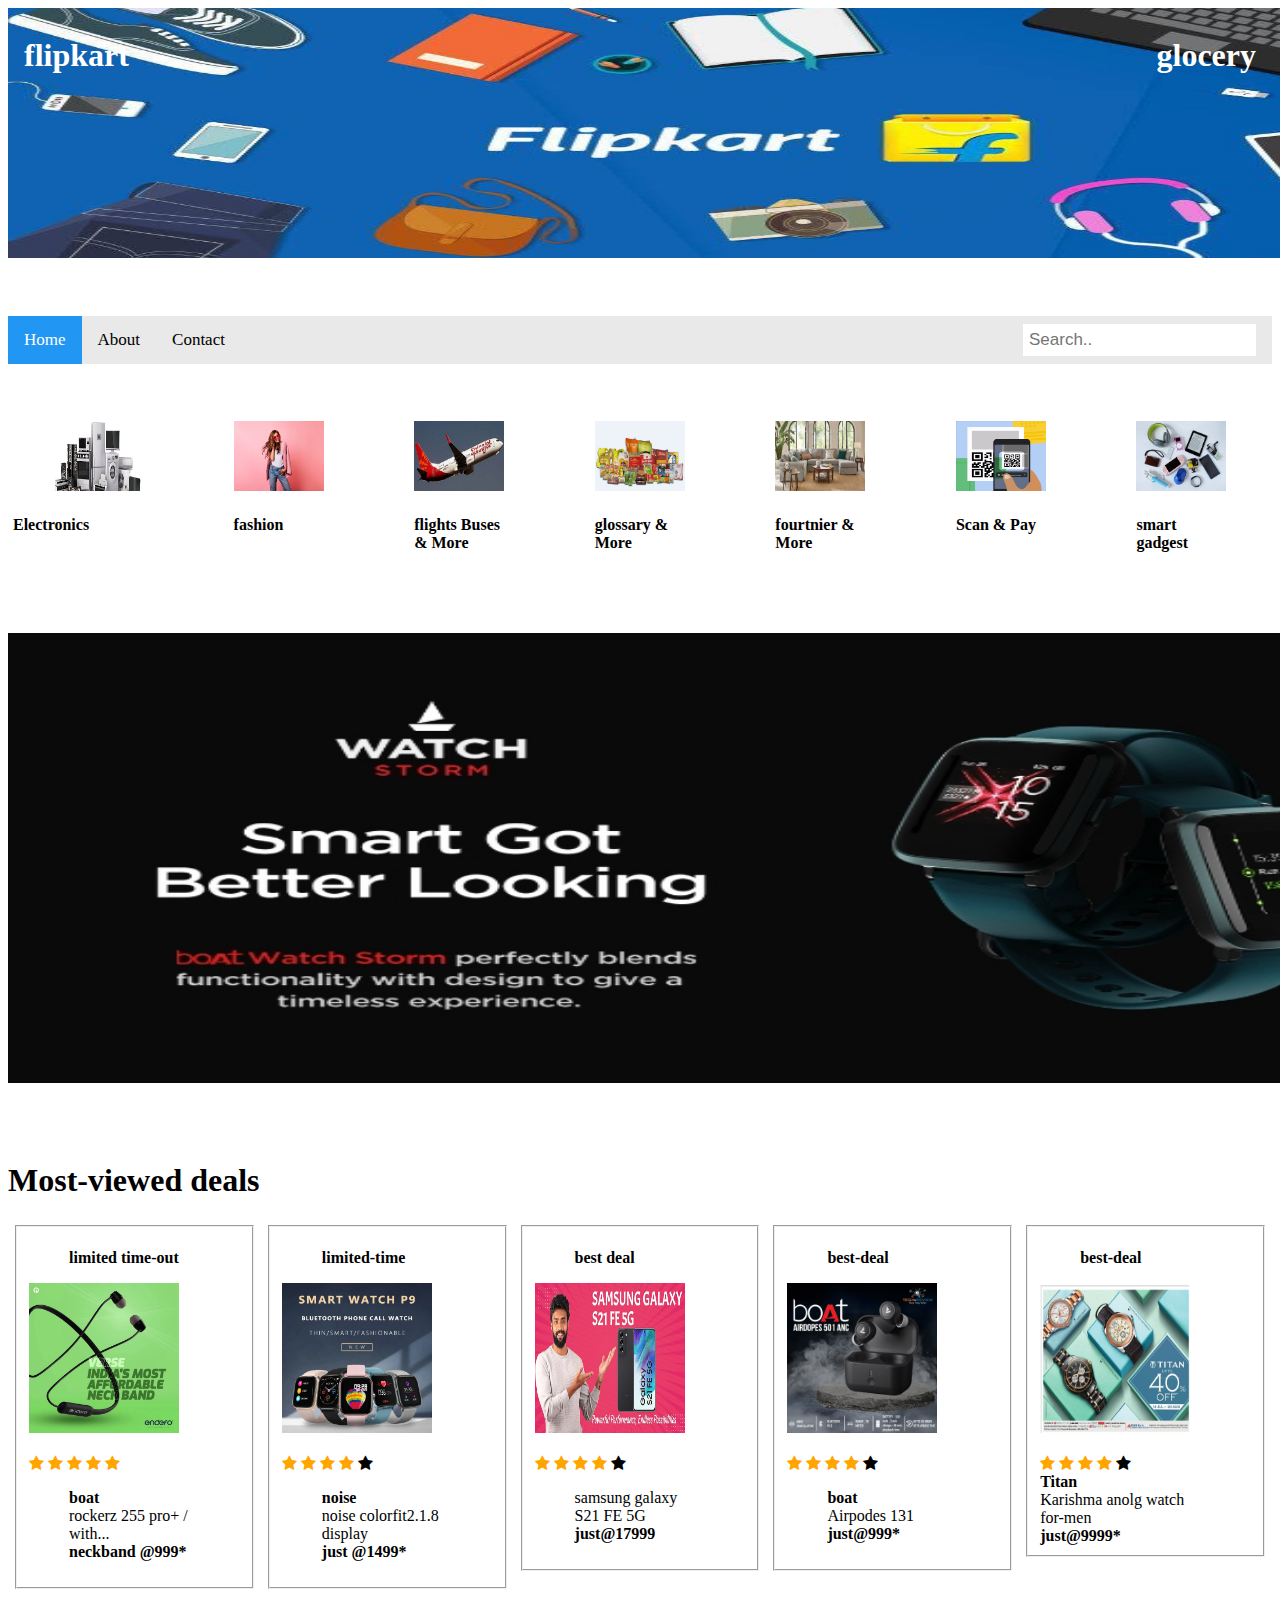
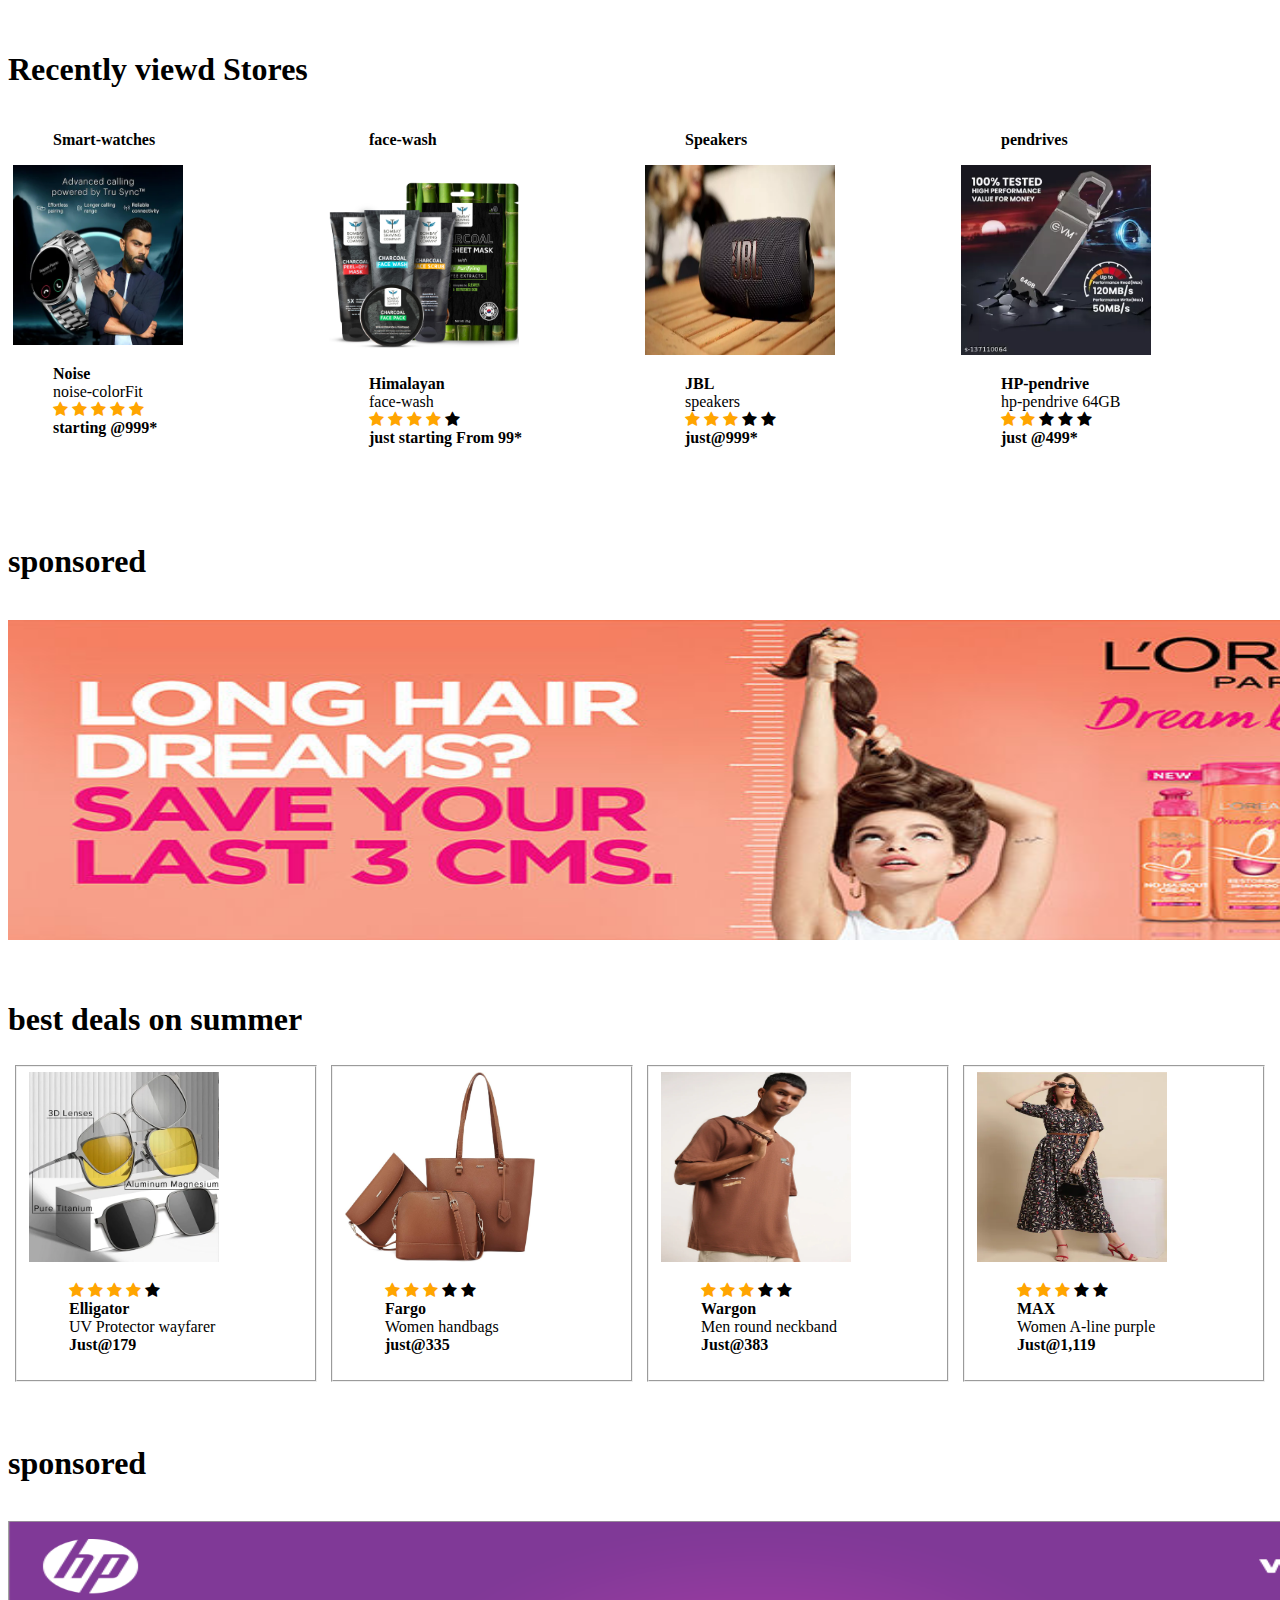
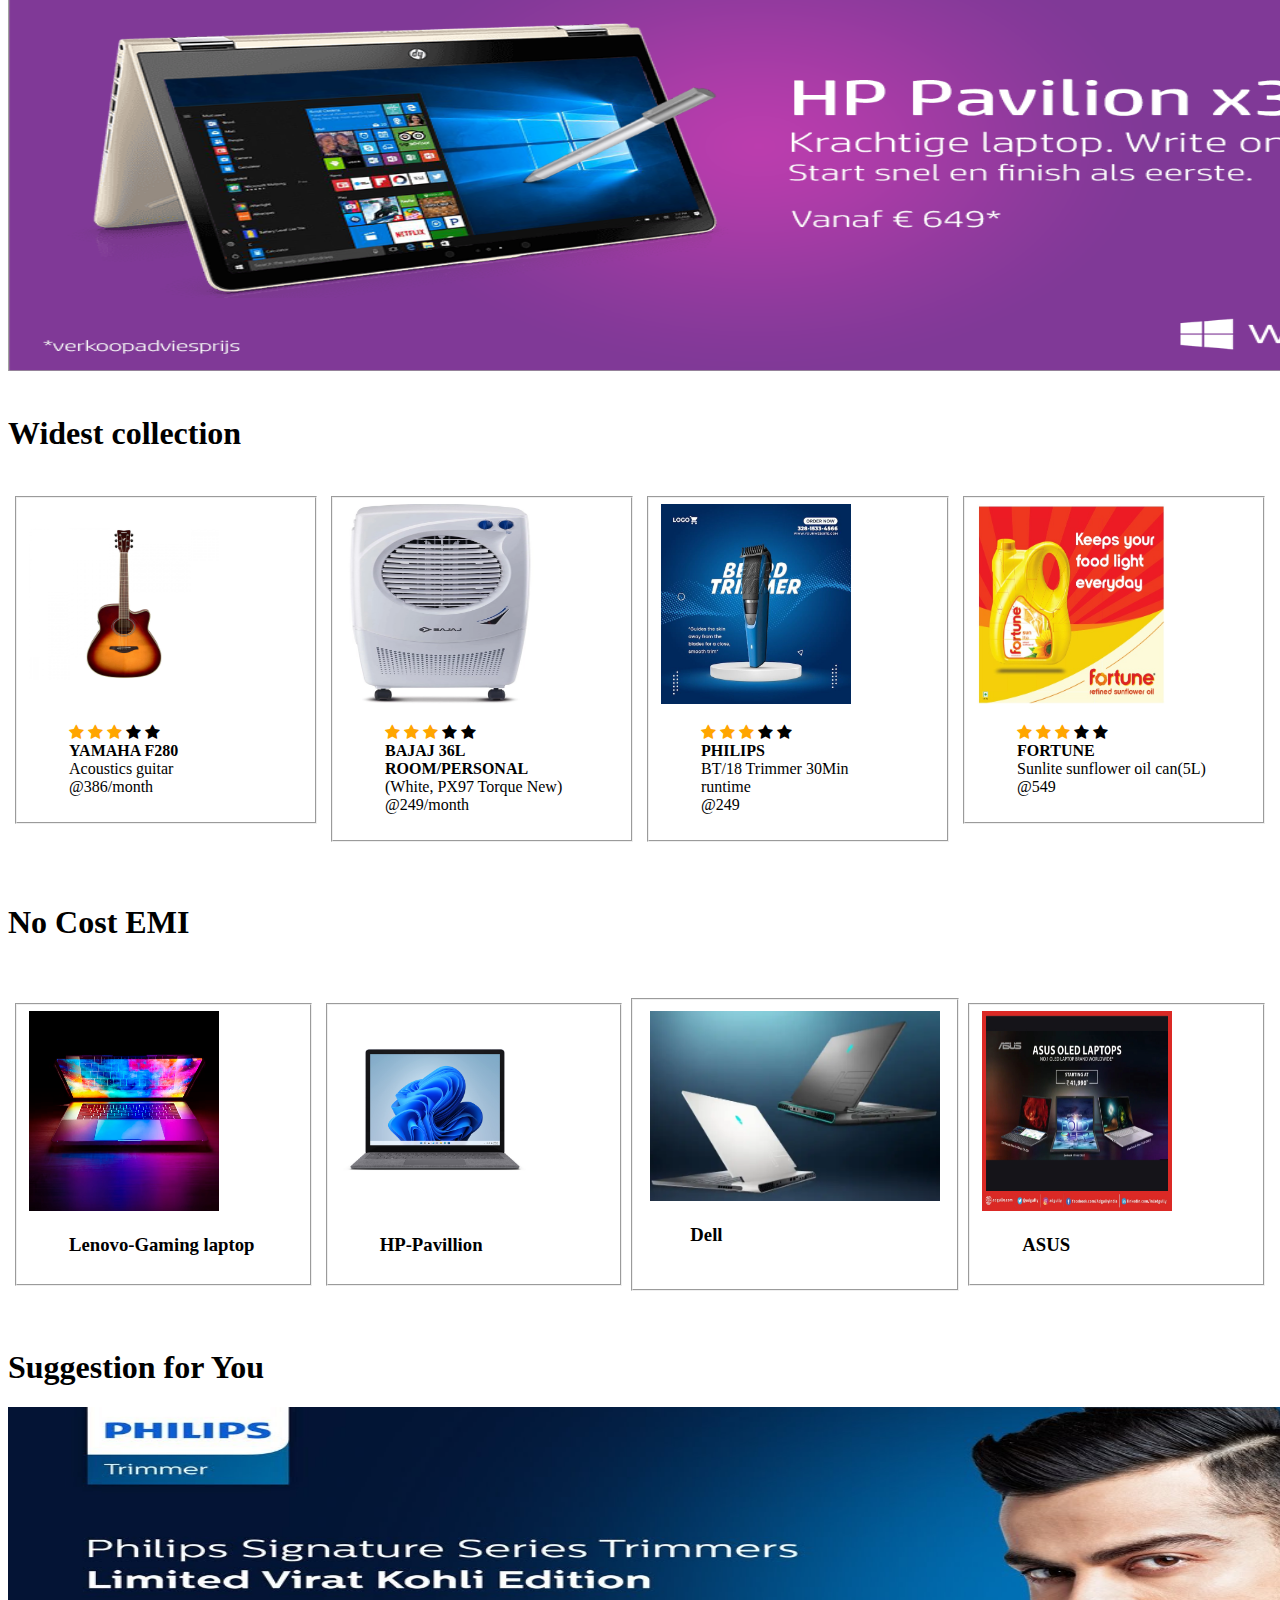
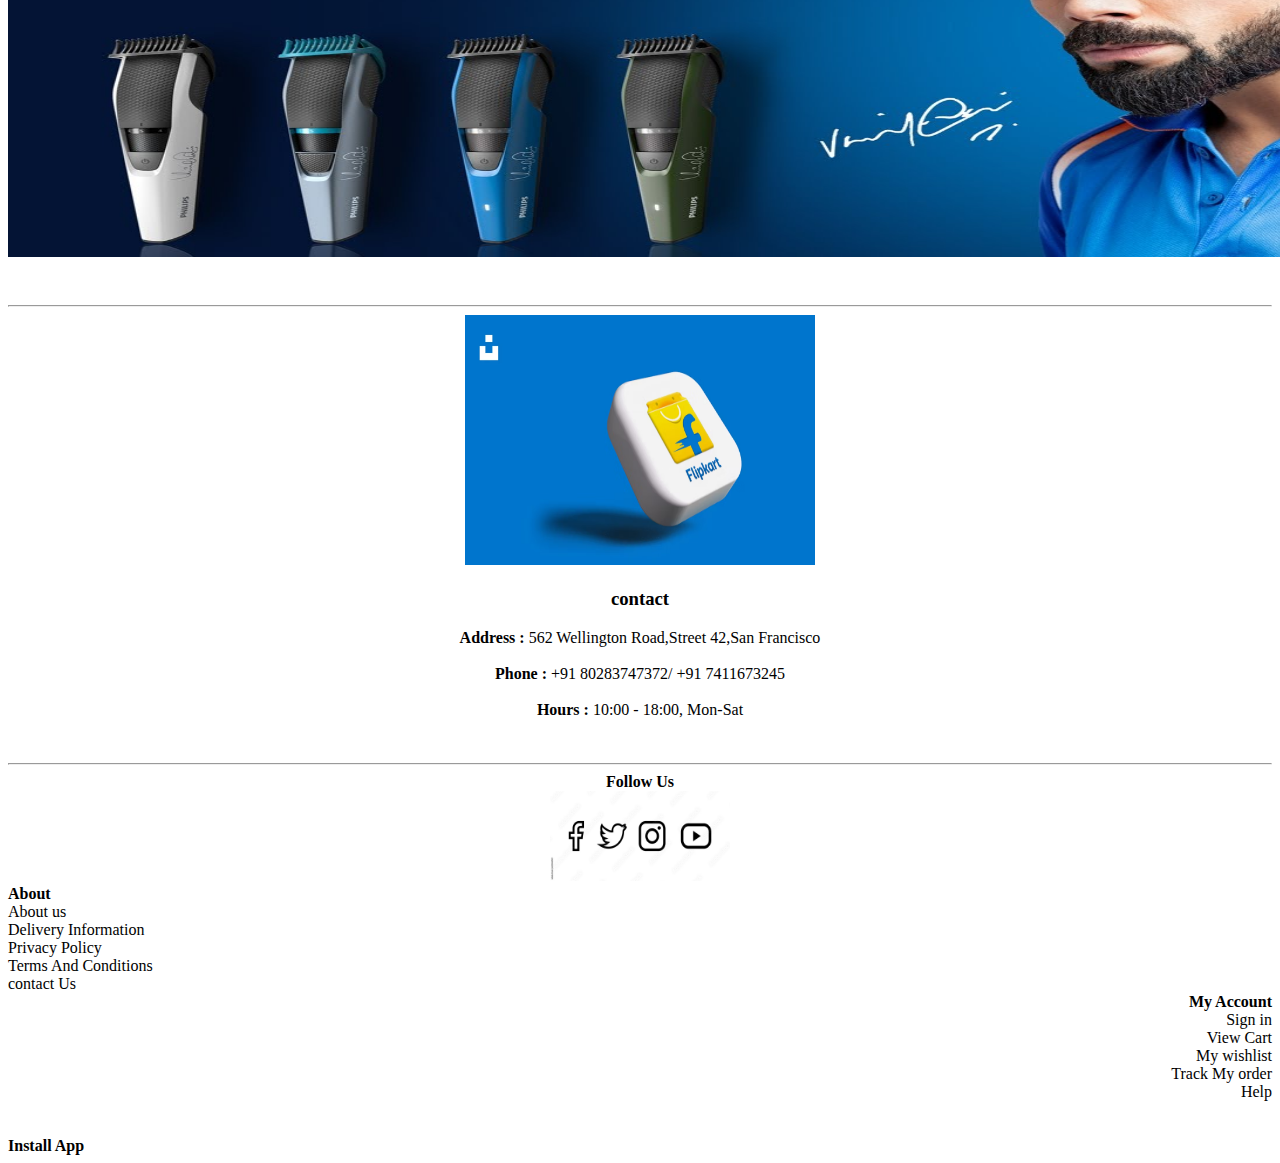
<file: flipkart/html/flipkart.html>
<!DOCTYPE html>
<html lang="en">
<head>
    <meta charset="UTF-8">
    <meta name="viewport" content="width=device-width, initial-scale=1.0">
    <title>flipkart</title>
    <style>

    /* Container holding the image and the text */
.container {
    position: relative;
    text-align: center;
    color: white;
  }
  
  /* Bottom left text */
  .bottom-left {
    position: absolute;
    bottom: 8px;
    left: 16px;
  }
  
  /* Top left text */
  .top-left {
    position: absolute;
    top: 8px;
    left: 16px;
  }
  
  /* Top right text */
  .top-right {
    position: absolute;
    top: 8px;
    right: 16px;
  }
  
  /* Bottom right text */
  .bottom-right {
    position: absolute;
    bottom: 8px;
    right: 16px;
  }
  
  /* Centered text */
  .centered {
    position: absolute;
    top: 50%;
    left: 50%;
    transform: translate(-50%, -50%);
  }
    </style>
    <!-- for part two -->
    <style>
/* Three image containers (use 25% for four, and 50% for two, etc) */
.column {
    float: left;
    width: 33.33%;
    padding: 5px;
  }
  
  /* Clear floats after image containers */
  .row::after {
    content: "";
    clear: both;
    display: table;
  }
  .row {
    display: flex;
  }
  
  .column {
    flex: 33.33%;
    padding: 5px;
  }
</style>


<style>
  .column2 {
    float: left;
    width: 33.33%;
    padding: 5px;
  }
  
  /* Clear floats after image containers */
  .row::after {
    content: "";
    clear: both;
    display: table;
  }
  .row2 {
    display: flex;
  }
  
  .column3 {
    flex: 33.33%;
    padding: 5px;
  }
</style>


<style>
  /* Three image containers (use 25% for four, and 50% for two, etc) */
.column {
  float: left;
  width: 33.33%;
  padding: 5px;
}

/* Clear floats after image containers */
.row::after {
  content: "";
  clear: both;
  display: table;
}
.row3 {
  display: flex;
}

.column {
  flex: 33.33%;
  padding: 5px;
}
</style>



<!-- <style>
  img {
    border: 5px solid #555;
  }
</style> -->

<style>
  .checked {
    color: orange;
  }
</style>


<style>
  .column4 {
    float: left;
    width: 33.33%;
    padding: 5px;
  }
  
  /* Clear floats after image containers */
  .row::after {
    content: "";
    clear: both;
    display: table;
  }
  .row4 {
  display: flex;
}

.column {
  flex: 33.33%;
  padding: 5px;
}
</style>

<style>
  /* Three image containers (use 25% for four, and 50% for two, etc) */
.column5 {
  float: left;
  width: 33.33%;
  padding: 5px;
}

/* Clear floats after image containers */
.row::after {
  content: "";
  clear: both;
  display: table;
}
.row5 {
  display: flex;
}

.column {
  flex: 33.33%;
  padding: 5px;
}


</style>


<style>
  /* Three image containers (use 25% for four, and 50% for two, etc) */
.column6 {
  float: left;
  width: 33.33%;
  padding: 5px;
}

/* Clear floats after image containers */
.row::after {
  content: "";
  clear: both;
  display: table;
}
.row6 {
  display: flex;
}

.column {
  flex: 33.33%;
  padding: 5px;
}
</style>

<style>
  electronics{
    border-radius: 50%;
  }
</style>


<style>
  .topnav {
    overflow: hidden;
    background-color: #e9e9e9;
  }
  
  /* Style the links inside the navigation bar */
  .topnav a {
    float: left;
    display: block;
    color: black;
    text-align: center;
    padding: 14px 16px;
    text-decoration: none;
    font-size: 17px;
  }
  
  /* Change the color of links on hover */
  .topnav a:hover {
    background-color: #ddd;
    color: black;
  }
  
  /* Style the "active" element to highlight the current page */
  .topnav a.active {
    background-color: #2196F3;
    color: white;
  }
  
  /* Style the search box inside the navigation bar */
  .topnav input[type=text] {
    float: right;
    padding: 6px;
    border: none;
    margin-top: 8px;
    margin-right: 16px;
    font-size: 17px;
  }
  
  /* When the screen is less than 600px wide, stack the links and the search field vertically instead of horizontally */
  @media screen and (max-width: 600px) {
    .topnav a, .topnav input[type=text] {
      float: none;
      display: block;
      text-align: left;
      width: 100%;
      margin: 0;
      padding: 14px;
    }
    .topnav input[type=text] {
      border: 1px solid #ccc;
    }
  }
  
</style>

<!-- <style>
  body{
    background: lightblue;
  }
</style> -->


   
</head>
<body>
    <div class="container">
        <img src="image3/flip.jpg" alt="" width="1500" height="250">
        <div class="top-left"><h1><b>flipkart</b></h1></div>
        <div class="top-right"><h1><b>glocery</b></h1></div>
        
       
    </div>
    <br>
    <br>
    <br>
    <div class="topnav">
      <a class="active" href="#home">Home</a>
      <a href="#about">About</a>
      <a href="#contact">Contact</a>
      <input type="text" placeholder="Search..">
    </div>
    <!-- <nav align="center">
        <p>
         <b>search :</b> <input type="search" name="search" id="">
            <select name="" id="">
            <option value="">account</option>
            <option value="orders">orders</option>
            <option value="coupons">coupons</option>
            <option value="helpcenter">helpcenter</option>
            <option value="wishlist">wishlist</option>
       
           
            </select>
        </p>
    </nav>
    <nav>
      <p>
        <p>
          <a href="#">home</a>
          <a href="#">orders</a>
          <a href="#"> notification</a>
          <a href="#">cart</a>
          <a href="#">wishlist</a>
      </p>
      </p>
    </nav>
 <br>
 <br>
 <br> -->

 <!-- for part two -->
 <br>
 <br>
<div class="row">
    <div class="column">
      <div class="electronics">
        <figure>
        <img src="image3/electronics.jpeg" alt="" width="90" height="70">
      </div>
        <figcaption><h4>Electronics</h4></figcaption>
      
    </figure>
    </div>
    <div class="column">
        <figure>
<img src="image3/fashion.avif" alt="" width="90" height="70">
<figcaption><h4>fashion</h4></figcaption>
</figure>
</div>
<div class="column">
    <figure>
<img src="image3/flight.jpg" alt="" width="90" height="70">
<figcaption><h4>flights Buses & More</h4></figcaption>
</figure>
</div>
<!-- <div class="column">
<img src="image3/flip.jpg" alt="" width="90" height="70">
</div> -->
<div class="column">
    <figure>
<img src="image3/gro.jpg" alt="" width="90" height="70">
<figcaption><h4>glossary & More</h4></figcaption>
</figure>
</div>
<div class="column">
    <figure>
<img src="image3/home and fur.jpg" alt="" width="90" height="70">
<figcaption><h4>fourtnier & More</h4></figcaption>
</figure>
</div>
<div class="column">
    <figure>
<img src="image3/scan.gif" alt="" width="90" height="70">
<figcaption><h4>Scan & Pay</h4></figcaption>
</figure>
</div>
<div class="column">
    <figure>
<img src="image3/smrt gadges.jpeg" alt="" width="90" height="70">
<figcaption><h4>smart gadgest</h4></figcaption>
</figure>
</div>
</div>
<br>
<br>
<br>

<div class="slideshow-container">
    <div class="myslides fade">
        
    <img src="image3/boat3.jpg" alt="" width="1500" height="450">
</div>
<!-- <div class="myslides fade">
    <div class="numbertext">2/4</div>
<img src="image3/baot.jpg" alt="" width="1500" height="450">
</div>
<div class="myslides fade">
    <div class="numbertext">3/4</div>
    <img src="image3/boat2.jpg" alt="" width="1500" height="450">
</div>
<a class="prev" onclick="plusSlides(-1)">&#10094;</a>
<a class="next" onclick="plusSlides(1)">&#10095;</a>
</div>

    <br>
    <div style="text-align:center">
        <span class="dot" onclick="currentSlide(1)"></span>
        <span class="dot" onclick="currentSlide(2)"></span>
        <span class="dot" onclick="currentSlide(3)"></span>
      </div> -->
      <br>
      <br>
      <br>
      <h1><b>Most-viewed deals</b></h1>
      <div class="row2">
        <div class="column2">
          <fieldset>
          <figure>
            <figcaption><b>limited time-out</b></figcaption>
          </figure>
      
      <img src="image3/Neckband.webp" alt="" width="150" height="150">
      <br>
      <br>
      <link rel="stylesheet" href="https://cdnjs.cloudflare.com/ajax/libs/font-awesome/4.7.0/css/font-awesome.min.css">

<span class="fa fa-star checked"></span>
<span class="fa fa-star checked"></span>
<span class="fa fa-star checked"></span>
<span class="fa fa-star checked"></span>
<span class="fa fa-star checked" ></span>
      <figure>
        <figcaption><b>boat</b> <br>rockerz 255 pro+ / with...</figcaption>
        
        <figcaption><b>neckband @999*</b></figcaption>
       
      </figure>
    </div>
  </fieldset>
    <div class="column2">
      <fieldset>
      <figure>
        <figcaption><b>limited-time</b></figcaption>
      </figure>
      <img src="image3/adv.webp" alt="" width="150" height="150">
      <br>
      <br>
      <link rel="stylesheet" href="https://cdnjs.cloudflare.com/ajax/libs/font-awesome/4.7.0/css/font-awesome.min.css">

      <span class="fa fa-star checked"></span>
      <span class="fa fa-star checked"></span>
      <span class="fa fa-star checked"></span>
      <span class="fa fa-star checked"></span>
      <span class="fa fa-star" ></span>
      <figure>
        <figcaption><b>noise</b><br>
        noise colorfit2.1.8 display</figcaption>
        
      <figcaption>
        <b>just @1499*</b>
      </figcaption>
    </figure>
      </div>
    </fieldset>
      <div class="column2">
        <fieldset>
        <figure>
          <figcaption><b>best deal </b></figcaption>
        </figure>
      <img src="image3/galaxy.jpg" alt="" width="150" height="150">
      <br>
      <br>
      <link rel="stylesheet" href="https://cdnjs.cloudflare.com/ajax/libs/font-awesome/4.7.0/css/font-awesome.min.css">

        <span class="fa fa-star checked"></span>
        <span class="fa fa-star checked"></span>
        <span class="fa fa-star checked"></span>
        <span class="fa fa-star checked"></span>
        <span class="fa fa-star" ></span>
     
      <figure>
        
        <figcaption> samsung galaxy S21 FE 5G </figcaption>
        
        <figcaption><b> just@17999</b></figcaption>
      </figure>
      </div>
    </fieldset>
      <div class="column2">
        <fieldset>
        <figure>
          <figcaption><b>best-deal</b></figcaption>
        </figure>
      <img src="image3/boats earbuds.jpg" alt="" width="150" height="150">
      <br>
      <br>

      <link rel="stylesheet" href="https://cdnjs.cloudflare.com/ajax/libs/font-awesome/4.7.0/css/font-awesome.min.css">
       
        <span class="fa fa-star checked"></span>
        <span class="fa fa-star checked"></span>
        <span class="fa fa-star checked"></span>
        <span class="fa fa-star checked"></span>
        <span class="fa fa-star" ></span>
      <figure>
        <figcaption><b>boat</b><br>Airpodes 131</figcaption>

        
        <figcaption><b>just@999*</b></figcaption>
      </figure>
    </div>
  </fieldset>
      <!-- <div class="column2"> -->
      <!-- <img src="image3/Bags.jpg" alt="" width="150" height="150">
      </div> -->
      <!-- <div class="column2">
      <img src="image3/puma.webp" alt="" width="150" height="150">
      </div> -->
      <!-- <div class="column2">
      <img src="image3/pavilion.png" alt="" width="150" height="150">
      </div> -->
      <div class="column2">
        <fieldset>
        <figure>
          <figcaption><b>best-deal</b></figcaption>
        </figure>
     
        <img src="image3/watches.jpg" alt="" width="150" height="150">
        <br>
        <br>
        <link rel="stylesheet" href="https://cdnjs.cloudflare.com/ajax/libs/font-awesome/4.7.0/css/font-awesome.min.css">
        
        <span class="fa fa-star checked"></span>
        <span class="fa fa-star checked"></span>
        <span class="fa fa-star checked"></span>
        <span class="fa fa-star checked"></span>
        <span class="fa fa-star" ></span>
        <br>
        <figcaption><b>Titan</b><br>Karishma anolg watch <br></figcaption>

        <figcaption> for-men  <br> <b>just@9999*</b> </fieldset>
       
      
        </figure>
      </div>
    </fieldset>
    </div>
    <br>
    <br>
    <h1><b>Recently viewd Stores</b></h1>
    <div class="row3">
      <div class="column3">
        <figure>
          <figcaption><b>Smart-watches</b></figcaption>
        </figure>
<img src="image3/noise.webp" alt="" width="170" height="180">
<figure>
  <figcaption><b>Noise</b><br>noise-colorFit</figcaption>
    <!-- Add icon library -->
<link rel="stylesheet" href="https://cdnjs.cloudflare.com/ajax/libs/font-awesome/4.7.0/css/font-awesome.min.css">

<span class="fa fa-star checked"></span>
<span class="fa fa-star checked"></span>
<span class="fa fa-star checked"></span>
<span class="fa fa-star checked"></span>
<span class="fa fa-star checked" ></span>

  <figcaption><b>starting @999*</b></figcaption>
</figure>
</div>
<div class="column3">
  <figure>
    <figcaption>
      <b>face-wash</b>
    </figcaption>
  </figure>
<img src="image3/facewash.jpg" alt="" width="190" height="190">
<figure>
  <figcaption> <b>Himalayan</b> <br>face-wash</figcaption>
  <!-- Add icon library -->
<link rel="stylesheet" href="https://cdnjs.cloudflare.com/ajax/libs/font-awesome/4.7.0/css/font-awesome.min.css">

<span class="fa fa-star checked"></span>
<span class="fa fa-star checked"></span>
<span class="fa fa-star checked"></span>
<span class="fa fa-star checked"></span>
<span class="fa fa-star"></span>
  <figcaption>
    <b>just starting From 99*</b>
  </figcaption>
</figure>
</div>
<div class="column3">
  <figure>
    <figcaption>
      <b>Speakers</b>
    </figcaption>
  </figure>
<img src="image3/jbl.webp" alt="" width="190"
height="190">
<figure>
  <figcaption><b>JBL</b><br>speakers</figcaption>
<!-- Add icon library -->
<link rel="stylesheet" href="https://cdnjs.cloudflare.com/ajax/libs/font-awesome/4.7.0/css/font-awesome.min.css">

<span class="fa fa-star checked"></span>
<span class="fa fa-star checked"></span>
<span class="fa fa-star checked"></span>
<span class="fa fa-star"></span>
<span class="fa fa-star"></span>
  <figcaption>
    <b>just@999*</b>
  </figcaption>
</figure>
</div>
<div class="column3">
  <figure>
    <figcaption>
      <b>pendrives</b>
    </figcaption>
  </figure>
<img src="image3/pendrive.webp" alt="" width="190"
height="190">
<figure>
  <figcaption><b>HP-pendrive</b><br>hp-pendrive 64GB</figcaption>
    <!-- Add icon library -->
<link rel="stylesheet" href="https://cdnjs.cloudflare.com/ajax/libs/font-awesome/4.7.0/css/font-awesome.min.css">

<span class="fa fa-star checked"></span>
<span class="fa fa-star checked"></span>
<span class="fa fa-star "></span>
<span class="fa fa-star "></span>
<span class="fa fa-star"></span>
  <figcaption>
    <b>just @499*</b>
  </figcaption>
</figure>
</div>
      </div>

    <br>
    <br>
    <br>
    <h1><b>sponsored</b></h1>
    <br>
    <div class="img">
    <img src="image3/shampoo.jpeg" alt="" width="1500" height="320">
  </div>
  <br>
  <br>
  <h1><b>best deals on summer</b></h1>
  <div class="row4">
    <div class="column4">
      <fieldset>
  <img src="image3/sunglasses.webp" alt="" width="190" height="190">

  <figure>
    <link rel="stylesheet" href="https://cdnjs.cloudflare.com/ajax/libs/font-awesome/4.7.0/css/font-awesome.min.css">

    <span class="fa fa-star checked"></span>
    <span class="fa fa-star checked"></span>
    <span class="fa fa-star checked"></span>
    <span class="fa fa-star checked"></span>
    <span class="fa fa-star"></span>
    <figcaption>
      <b>Elligator</b><br>UV Protector wayfarer
    </figcaption>
    <figcaption><b>Just@179</b></figcaption>
  </figure>
  
</div>
</fieldset>
<div class="column4">
 
  <fieldset>
  <img src="image3/handbags.jpg" alt="" width="190"
  height="190">

  <figure>
    <link rel="stylesheet" href="https://cdnjs.cloudflare.com/ajax/libs/font-awesome/4.7.0/css/font-awesome.min.css">

    <span class="fa fa-star checked"></span>
    <span class="fa fa-star checked"></span>
    <span class="fa fa-star checked"></span>
    <span class="fa fa-star "></span>
    <span class="fa fa-star"></span>
    <figcaption><b>Fargo</b><br>Women handbags <br><b>just@335</b></figcaption>
  </figure>
  </div>
</fieldset>
  <div class="column4">
    <fieldset>
  <img src="image3/t-shirt.webp" alt="" width="190"
  height="190">
  
  <figure>
    <link rel="stylesheet" href="https://cdnjs.cloudflare.com/ajax/libs/font-awesome/4.7.0/css/font-awesome.min.css">

    <span class="fa fa-star checked"></span>
    <span class="fa fa-star checked"></span>
    <span class="fa fa-star checked"></span>
    <span class="fa fa-star "></span>
    <span class="fa fa-star"></span>
    <figcaption><b>Wargon</b><br>Men round neckband <br><b>Just@383</b></figcaption>
  </figure>
  </div>
</fieldset>
  <div class="column4">
    <fieldset>
  <img src="image3/dresses.webp" alt="" width="190"
  height="190">
  <figure>
    <link rel="stylesheet" href="https://cdnjs.cloudflare.com/ajax/libs/font-awesome/4.7.0/css/font-awesome.min.css">

    <span class="fa fa-star checked"></span>
    <span class="fa fa-star checked"></span>
    <span class="fa fa-star checked"></span>
    <span class="fa fa-star "></span>
    <span class="fa fa-star"></span>
    <figcaption><b>MAX</b><br>Women A-line purple <br><b>Just@1,119</b></figcaption>
  </figure>
  </div>
</fieldset>
</div>
<br>
<br>
<h1><b>sponsored</b></h1>
<br>
<img src="image3/pavilion.png" alt="" width="1500" height="450">
<br>
<br>
<h1><b>Widest collection</b></h1>
<br>
<div class="row5">
  <div class="column5">
    <fieldset>
<img src="image3/guitar.jpg" alt="" width="190" height="200">
<figure>
  <link rel="stylesheet" href="https://cdnjs.cloudflare.com/ajax/libs/font-awesome/4.7.0/css/font-awesome.min.css">

  <span class="fa fa-star checked"></span>
  <span class="fa fa-star checked"></span>
  <span class="fa fa-star checked"></span>
  <span class="fa fa-star "></span>
  <span class="fa fa-star"></span>
  <figcaption>
    <b>YAMAHA F280</b><br>Acoustics guitar <br>@386/month
  </figcaption>
</figure>
</fieldset>
</div>
<div class="column5">
  <fieldset>
<img src="image3/air.webp" alt="" width="190" height="200">
<figure>
  <link rel="stylesheet" href="https://cdnjs.cloudflare.com/ajax/libs/font-awesome/4.7.0/css/font-awesome.min.css">

  <span class="fa fa-star checked"></span>
  <span class="fa fa-star checked"></span>
  <span class="fa fa-star checked"></span>
  <span class="fa fa-star "></span>
  <span class="fa fa-star"></span>
  <figcaption>
    <b>BAJAJ 36L ROOM/PERSONAL</b> <br>(White, PX97 Torque New) <br>@249/month
  </figcaption>
</figure>
</fieldset>
</div>
<div class="column5">
  <fieldset>
<img src="image3/trimer.jpg" alt="" width="190"
height="200">
<figure>
  <link rel="stylesheet" href="https://cdnjs.cloudflare.com/ajax/libs/font-awesome/4.7.0/css/font-awesome.min.css">

  <span class="fa fa-star checked"></span>
  <span class="fa fa-star checked"></span>
  <span class="fa fa-star checked"></span>
  <span class="fa fa-star "></span>
  <span class="fa fa-star"></span>
  <figcaption>
    <b>PHILIPS</b> <br>BT/18 Trimmer 30Min runtime <br>@249
  </figcaption>
</figure>
</fieldset>
</div>
<div class="column5">
  <fieldset>
<img src="image3/for.jpg" alt="" width="190" height="200">
<figure>
  <link rel="stylesheet" href="https://cdnjs.cloudflare.com/ajax/libs/font-awesome/4.7.0/css/font-awesome.min.css">

  <span class="fa fa-star checked"></span>
  <span class="fa fa-star checked"></span>
  <span class="fa fa-star checked"></span>
  <span class="fa fa-star "></span>
  <span class="fa fa-star"></span>
  <figcaption>
    <b>FORTUNE</b> <br>Sunlite sunflower oil can(5L) <br>@549
  </figcaption>
</figure>
</fieldset>
</div>
</div>
<br>
<br>
<h1><b>No Cost EMI</b></h1>
<br>
<br>

<div class="row6">
  <div class="column6">
    <fieldset>
<img src="image3/2.jpg" alt="" width="190" height="200">
<figure>
  <figcaption>
 <h3><b>Lenovo-Gaming laptop</b></h3>
  </figcaption>
</figure>
</div>
</fieldset>
<div class="column6">
  <fieldset>
<img src="image3/3.jpg" alt="" width="190" height="200">
<figure>
  <figcaption>
    <h3><b>HP-Pavillion</b></h3>
  </figcaption>
</figure>
</div>
</fieldset>
<fieldset>
<div class="column6">
<img src="image3/dell1.png" alt="" width="290" height="190">
<figure>
  <figcaption>
  <h3><b> Dell </b></h3>
  </figcaption>
</figure>
</div>
</fieldset>
<div class="column6">
  <fieldset>
<img src="image3/asus.png" alt="" width="190" height="200">
<figure>
  <figcaption><h3><b>ASUS</b></h3></figcaption>
</figure>
</div>
</fieldset>
</div>
<br>
<br>
<h1><b>Suggestion for You</b></h1>
<img src="image3/virat.jpg" alt="" width="1500" height="450">
<br>
<br>
<br>
<!-- <video src="video/"></video>
<iframe width="1500" height="315" src="https://www.youtube.com/embed/O2JdB_wrYTg?si=id9O8Q0vtgYaVJh-" title="YouTube video player" frameborder="0" allow=" autoplay; clipboard-write; encrypted-media; gyroscope; picture-in-picture; " referrerpolicy="strict-origin-when-cross-origin" allowfullscreen></iframe>
<br> -->
<!-- <b><h1>for You</h1></b> -->
<hr>
<nav align="center">
<img src="image3/ff.avif" alt="" width="350" height="250">
</nav><nav align="center">
  <h3><b>contact</b></h3>
  <b>Address :  </b> 562 Wellington Road,Street 42,San Francisco <br>
  <br>
  <b>Phone : </b>+91 80283747372/ +91 7411673245
  <br>
  <br>
<b>Hours : </b> 10:00 - 18:00, Mon-Sat
</nav>
<br>
<br>
<hr>
 <nav align="center">
<b>Follow Us</b><br>
<img src="image3/yy.jpg" alt="" width="180" height="90">
 </nav>
<nav align="left">
  <b>About</b><br>
  About us <br>
   Delivery Information
<br>
Privacy Policy
<br>
Terms And Conditions
<br>
contact Us
</nav><nav align="right">
 <b> My Account</b><br>
  Sign in <br>
  View Cart <br>
  My wishlist <br>
  Track My order <br>Help
</nav><br>
<br>
<nav align="left">
  <b>Install App</b>

</nav>



</body>
</html>
</file>
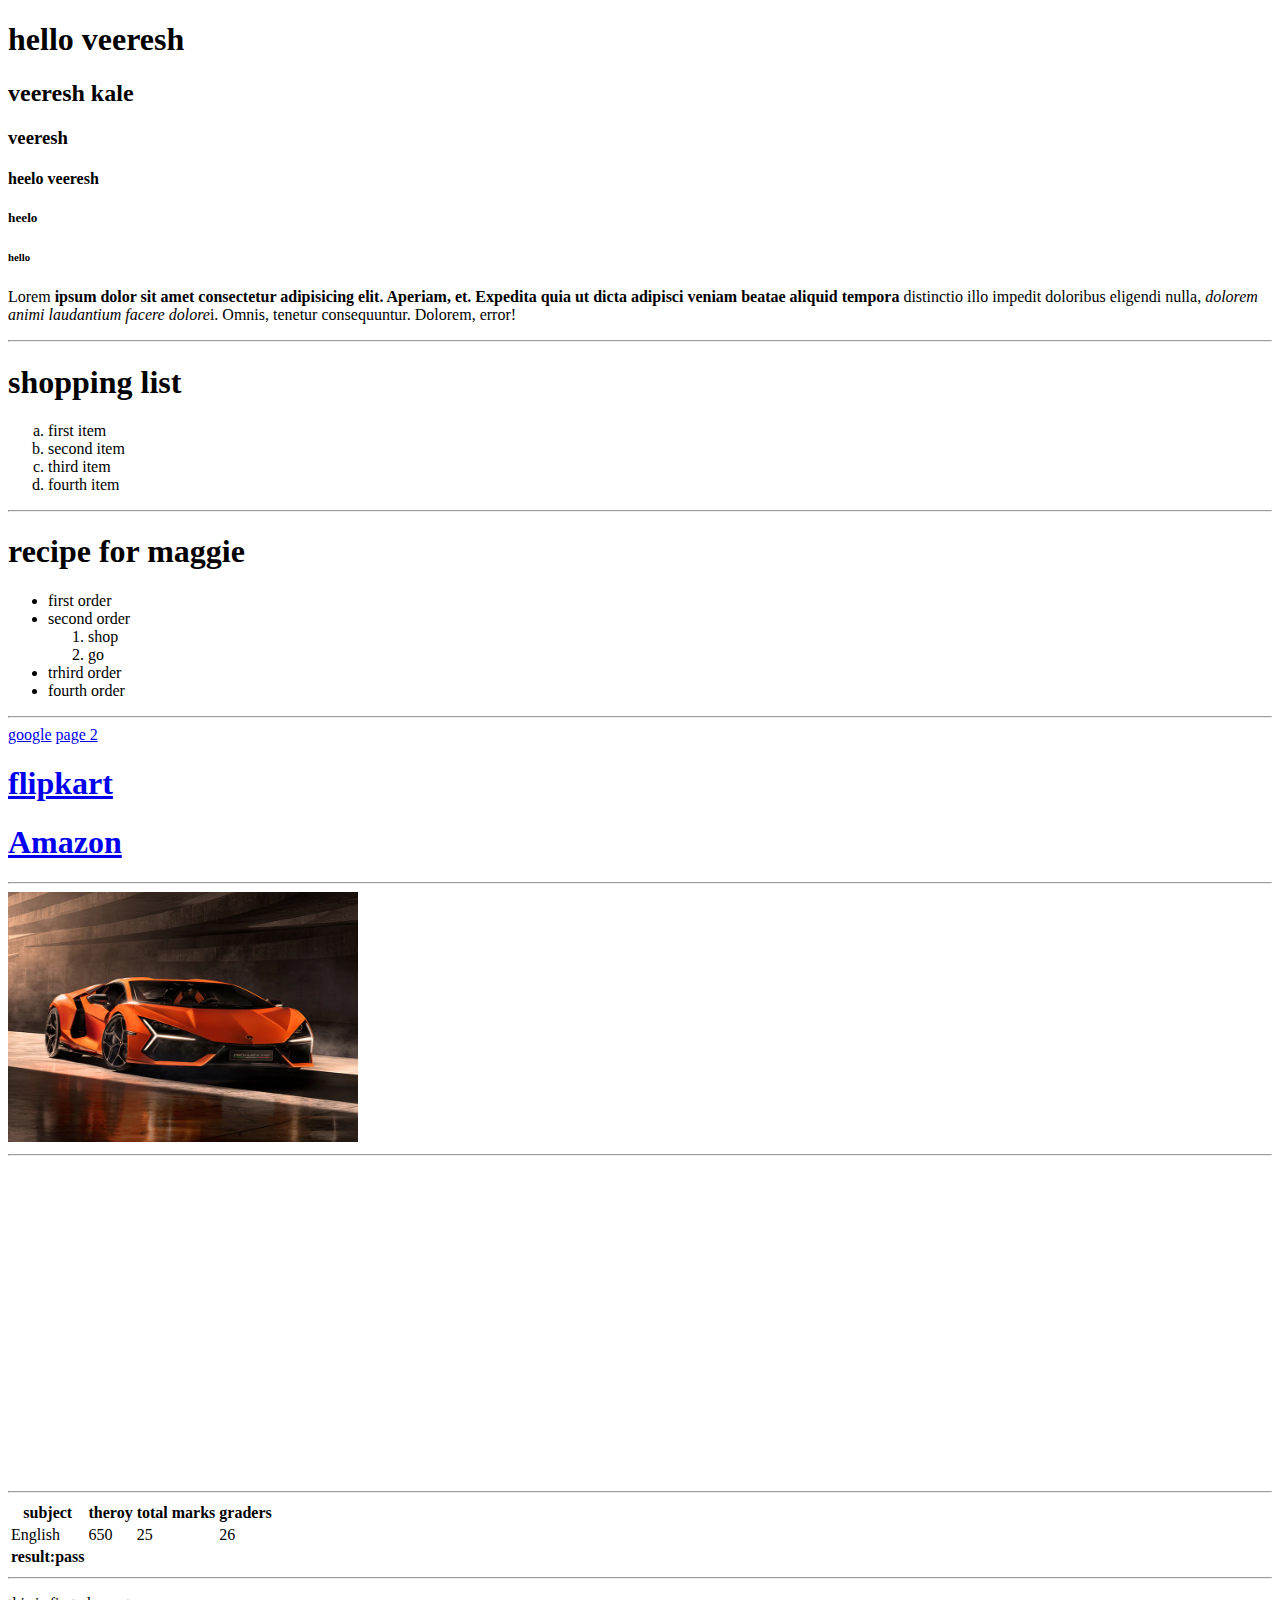
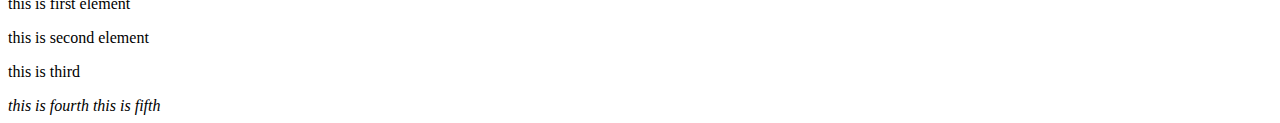
<file: flipkart/html/v1.html>
<!DOCTYPE html>
<html lang="en">
<head>
    <meta charset="UTF-8">
    <meta name="viewport" content="width=device-width, initial-scale=1.0">
    <title>veeresh</title>
</head>
<body>
    <h1>hello veeresh</h1>
    <h2>
        veeresh kale
    </h2>
    <h3>
        veeresh
    </h3>
    <h4>
        heelo veeresh
    </h4>
    <h5>
        heelo
    </h5>
    <h6>
        hello
    </h6>
    <p>
        Lorem <b>ipsum dolor sit amet consectetur adipisicing elit. Aperiam, et. Expedita quia ut dicta adipisci veniam beatae aliquid tempora</b> distinctio illo impedit doloribus eligendi nulla, <i>dolorem animi laudantium facere dolore</i>i. Omnis, tenetur consequuntur. Dolorem, error!
    </p>
    <hr>
    <h1>
        shopping list
    </h1>
    <ol type="a">
        <li>first item</li>
        <li>second item</li>
        <li>third item</li>
        <li>fourth item</li>
    </ol>
    <hr>
    <h1>recipe for maggie</h1>
    <ul type="I">
        <li>first order</li>
        <li>second order</li>
        <ol>
            <li>
                shop
            </li>
            <li>
                go
            </li>
        </ol>
        <li>trhird order</li>
        <li>fourth order</li>
    </ul>
    <hr>
    <a href="https://www.google.com" target="_blank">google</a>
    <a href="v2.html">page 2</a>
    <a href="https://www.flipkart.com/" target="_blank" rel="noopener noreferrer"><h1>flipkart</h1></a>
   <a href="https://www.amazon.com" target="_blank"><h1>
    Amazon
   </h1></a>
   <hr>
  <img src="image/image.jpg" alt=" this is an iamge" width="350" height="250">
  <hr>
  <video src="video/"></video>
    <iframe width="560" height="315" src="https://www.youtube.com/embed/aDg7kshXWjE?si=HufqWalhEkVm-df8" title="YouTube video player" frameborder="0" allow="accelerometer; autoplay; clipboard-write; encrypted-media; gyroscope; picture-in-picture; web-share" referrerpolicy="strict-origin-when-cross-origin" allowfullscreen></iframe>
    <iframe src="https://youtu.be/epAFDEJImrU?si=kuD809hKVsPo7Nmp" tittle="drashanana" frameborder="0" allow="autoplay" controls=""></iframe>
    <hr>
    <table>
        <thead>
            <tr>
                <th>subject</th>
                <th>theroy</th>
                <th>total marks</th>
                <th>graders</th>
            </tr>
        </thead>
        <tbody>
            <tr>
                <td>English</td>
                <td>650</td>
                <td>25</td>
                <td>26</td>
            </tr>
            <tfoot>
                <th align="center"> result:pass </th>
            </tfoot>
        </tbody>
    </table>
</table>
</body>
</html>
<hr>
<p>this is first element</p>
<p>this is second element </p>
<p>this is third</p>
<em>this is fourth</em>
<em>this is fifth</em>
</file>
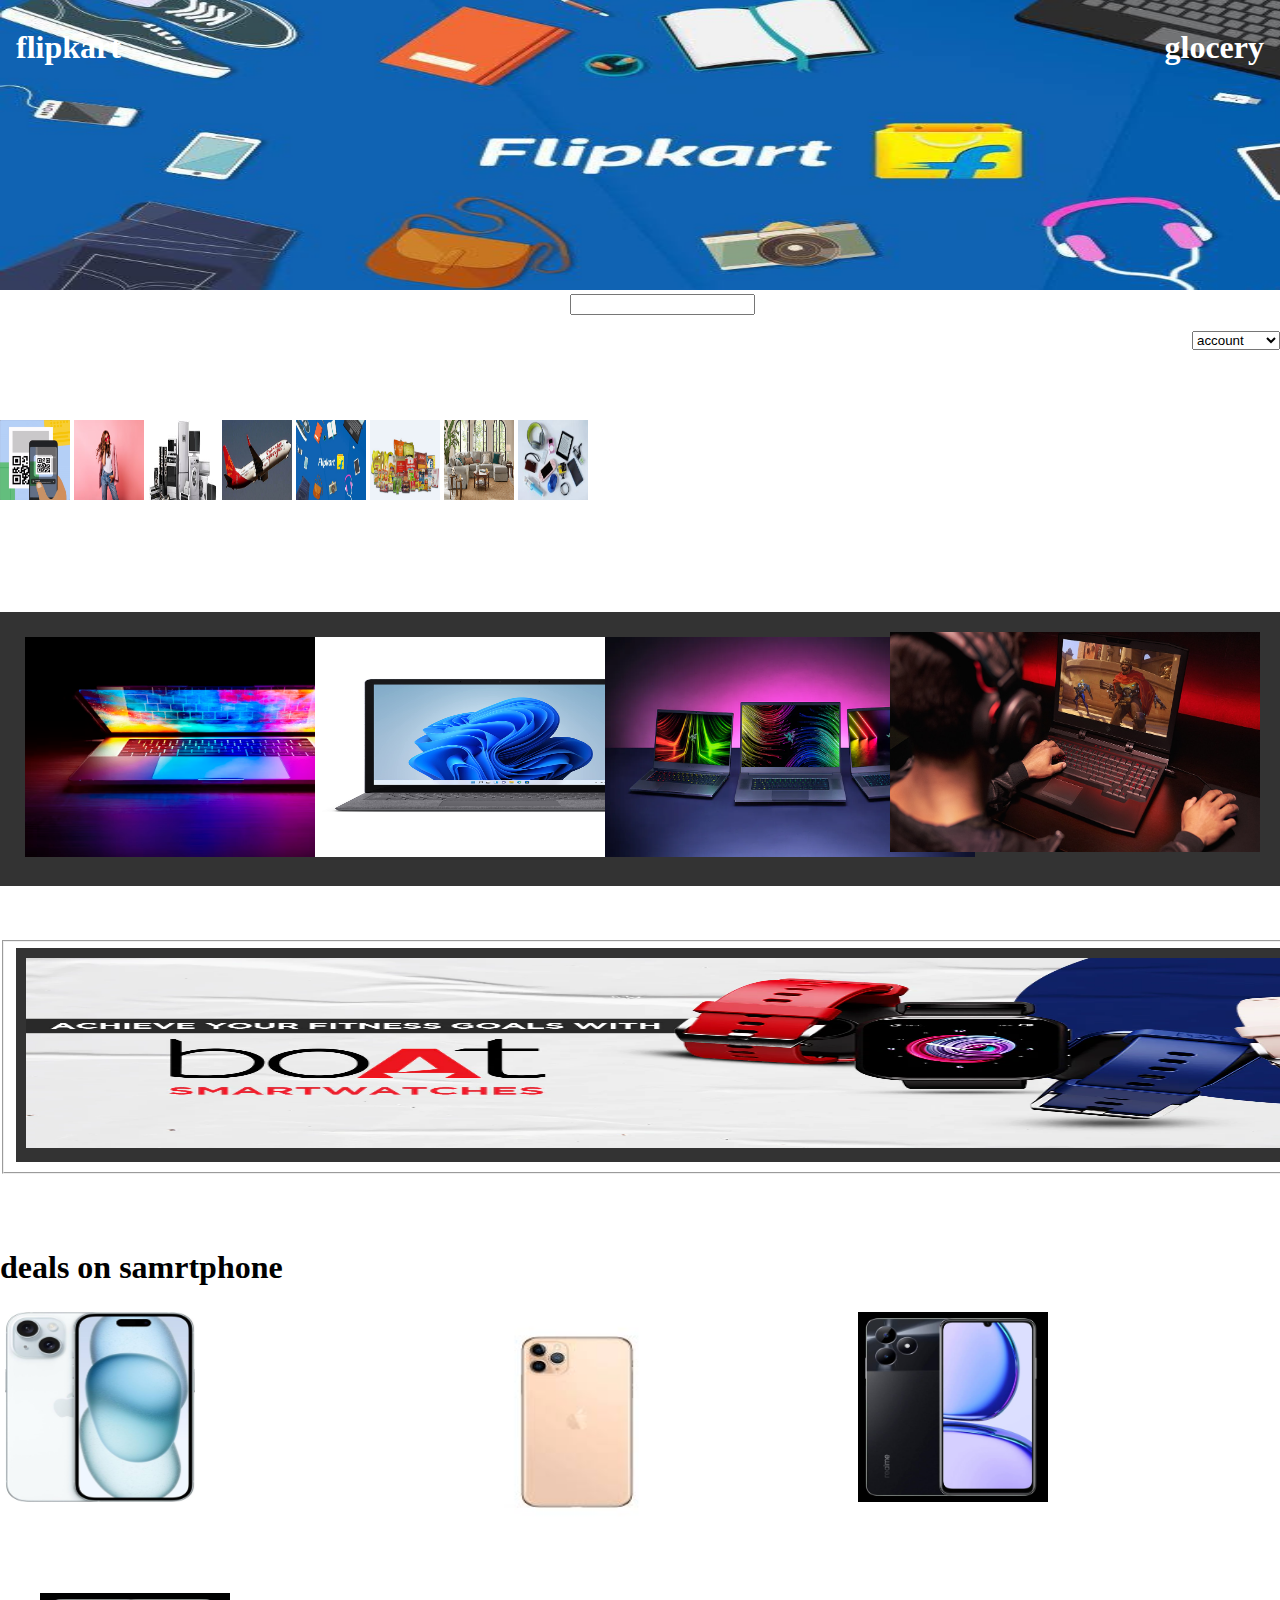
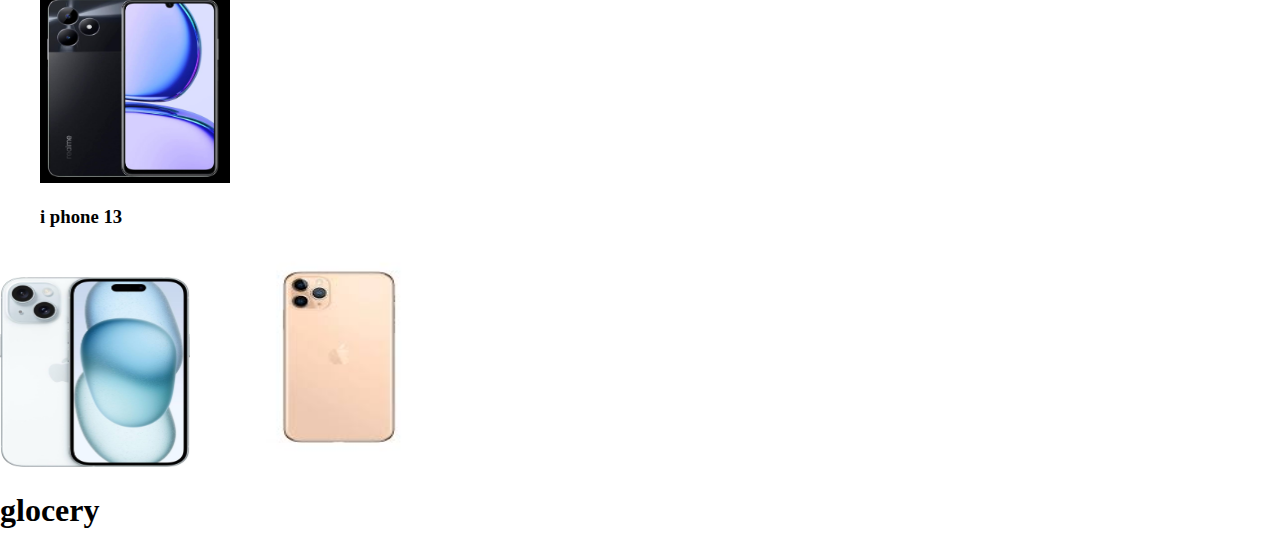
<file: flipkart/html/website.html>
<!DOCTYPE html>
<html lang="en">
<head>
    <meta charset="UTF-8">
    <meta name="viewport" content="width=device-width, initial-scale=1.0">
    <title>flipkart / Home</title>
    
    <meta name="viewport" content="width=device-width, initial-scale=1">
<style>
/* width */
::-webkit-scrollbar {
  width: 10px;
}

/* Track */
::-webkit-scrollbar-track {
  background: #f1f1f1; 
}
 
/* Handle */
::-webkit-scrollbar-thumb {
  background: #888; 
}

/* Handle on hover */
::-webkit-scrollbar-thumb:hover {
  background: #555; 
}
</style>
<style>
    body {margin:0}
    
    .icon-bar {
      width: 90px;
      background-color: #555;
    }
    
    .grocery{
      display: block;
      text-align: center;
      padding: 16px;
      transition: all 0.3s ease;
      color: white;
      font-size: 36px;
    }
    
    .icon-bar a:hover {
      background-color: #000;
    }
    
    .home {
      background-color: #04AA6D;
    }
    </style>
    <style>
        div.scroll-container {
            background-color: #333;
            overflow: auto;
            white-space: nowrap;
            padding: 10px;
          }
          
          div.scroll-container img {
            padding: 10px;
          }
    </style>
    <style>
        div.boat-container {
            background-color: #333;
            overflow: auto;
            white-space: nowrap;
            padding: 10px;
          }
          
          div.scroll-container img {
            padding: 10px;
          }
    </style>
    <style>
        * {
            box-sizing: border-box;
          }
          
        .column {
            float: left;
            width: 3.33%;
            padding: 3px;
          }
          
          /* Clear floats after image containers */
          .row::after {
            content: "";
            clear: both;
            display: table;
          }
          .row {
            display: flex;
          }
          
          .column {
            flex: 33.33%;
            padding: 5px;
          }
    </style>
    <style>
        .div image{
            float: left;
            margin: 100;
            padding: 50;

        }
    </style>
    <style>
        /* Container holding the image and the text */
.container {
    position: relative;
    text-align: center;
    color: white;
  }
  
  /* Bottom left text */
  .bottom-left {
    position: absolute;
    bottom: 8px;
    left: 16px;
  }
  
  /* Top left text */
  .top-left {
    position: absolute;
    top: 8px;
    left: 16px;
  }
  
  /* Top right text */
  .top-right {
    position: absolute;
    top: 8px;
    right: 16px;
  }
  
  /* Bottom right text */
  .bottom-right {
    position: absolute;
    bottom: 8px;
    right: 16px;
  }
  
  /* Centered text */
  .centered {
    position: absolute;
    top: 50%;
    left: 50%;
    transform: translate(-50%, -50%);
  }
    </style>
    <style>
      div.menusomething{background: white;
        margin: auto;
        margin-top: 200px;
        margin-left: 10px;
        padding: 10px;
        width: 200px;}
    </style>
    <style>
      
    </style>
       
</head>
<body>
   
    <div>
    <header>
        <nav a>
        <div class="container">
            <img src="image3/flip.jpg" alt="" width="1500" height="290">
           <div class="top-left"><h1><b>flipkart</b></h1></div> 
           <div class="top-right"><h1> glocery<h1></h1></div>
           
                search:<input type="search" name="search" id="">
                <nav align="right" align="top">
                    <p>
                    <select name="flipkart" id="flipkart">
                    <option value="">account</option>
                    <option value="orders">orders</option>
                    <option value="coupons">coupons</option>
                    <option value="help center">help center</option>
                    
                    

                    <nav>
                      <p>
                      </p>


                      <a href="#">Home</a>
                      <a href="#">categories</a>
                      <a href="#">grocery</a>
                      <a href="#">notifications</a>
                      <a href="#">cart</a>
                      </p>
                    </nav>
                </select>
                </div>
        </nav>

        
       
    </header>
    
    
  

<br>
<br>
<br>

  <div = class="something">
  <img src="image3/scan.gif" alt="" width="70" height="80"> 
  <img src="image3/fashion.avif" alt="" width="70" height="80">
  <img src="image3/electronics.jpeg" alt="" width="70" height="80">
  <img src="image3/flight.jpg" alt="" width="70" height="80">
<img src="image3/flip.jpg" alt="" width="70" height="80">
<img src="image3/gro.jpg" alt=""width="70" height="80">
<img src="image3/home and fur.jpg" alt="" width="70" height="80">
<img src="image3/smrt gadges.jpeg" alt="" width="70" height="80">
</div>

</nav>
</nav>
<br>
<br>
<br>

<br>
<br>
<br>


    <main>
      <div class="scroll-container">
      <div class="row">
      <div class="column">
            <img src="image3/2.jpg" alt="laptop" width="390" height="240">
          </div>
          <div class="column">
            <img src="image3/3.jpg" alt="laptop" width="390" height="240">
          </div>
          <div class="column">
            <img src="image3/4.jpg" alt="laptop" width="390" height="240">
          </div>
          <div class="cloumn">
            <img src="image3/5.jpg" alt="laptop" width="390" height="240">
          </div>
          </div>
          </div>
          </main>

        
        <br>
        <br>
        <br>
        <section>
            <fieldset>
                <nav>
                    <div class="boat-container">
                    <img src="image3/baot.jpg" alt="boat" width="1500" height="190">
                </div>
                </nav>
            </fieldset>
            <br>
            <br>
            <br>
<h1>deals on samrtphone</h1>
<nav>
    <section>
        <div class="row">
            <div class="column">
        <img src="image2/71d7rfSl0wL._AC_UF1000,1000_QL80_.jpg" alt="" width="190" height="190">
    </div>
    <div class="column">
        <img src="image2/images.jpeg" alt="" width="290" height="220">
    </div>
    <div class="column">
        <img src="image2/v.jpg" alt="" width="190" height="190">
        </div>
    </div>
        
    </section>
    <br>
    <br>
    <div class="image">
        </section>
        <figure>
        <img src="image2/v.jpg" alt="realme"  width="190" height="190">
        <figcaption>
            <h3 >i phone 13</h3>
        </figcaption>
    </figure>
        
       
        
        <img src="image2/71d7rfSl0wL._AC_UF1000,1000_QL80_.jpg" alt="#" width="190" height="190">
       

   
        <img src="image2/images.jpeg" alt="" width="290" height="220">
         
       
    </nav>
    </main>
    <main>
       <section>
        <nav>
        <h1>glocery</h1>
    </nav>
       </section>
    </main>

</div>
</body>
</html>
</file>
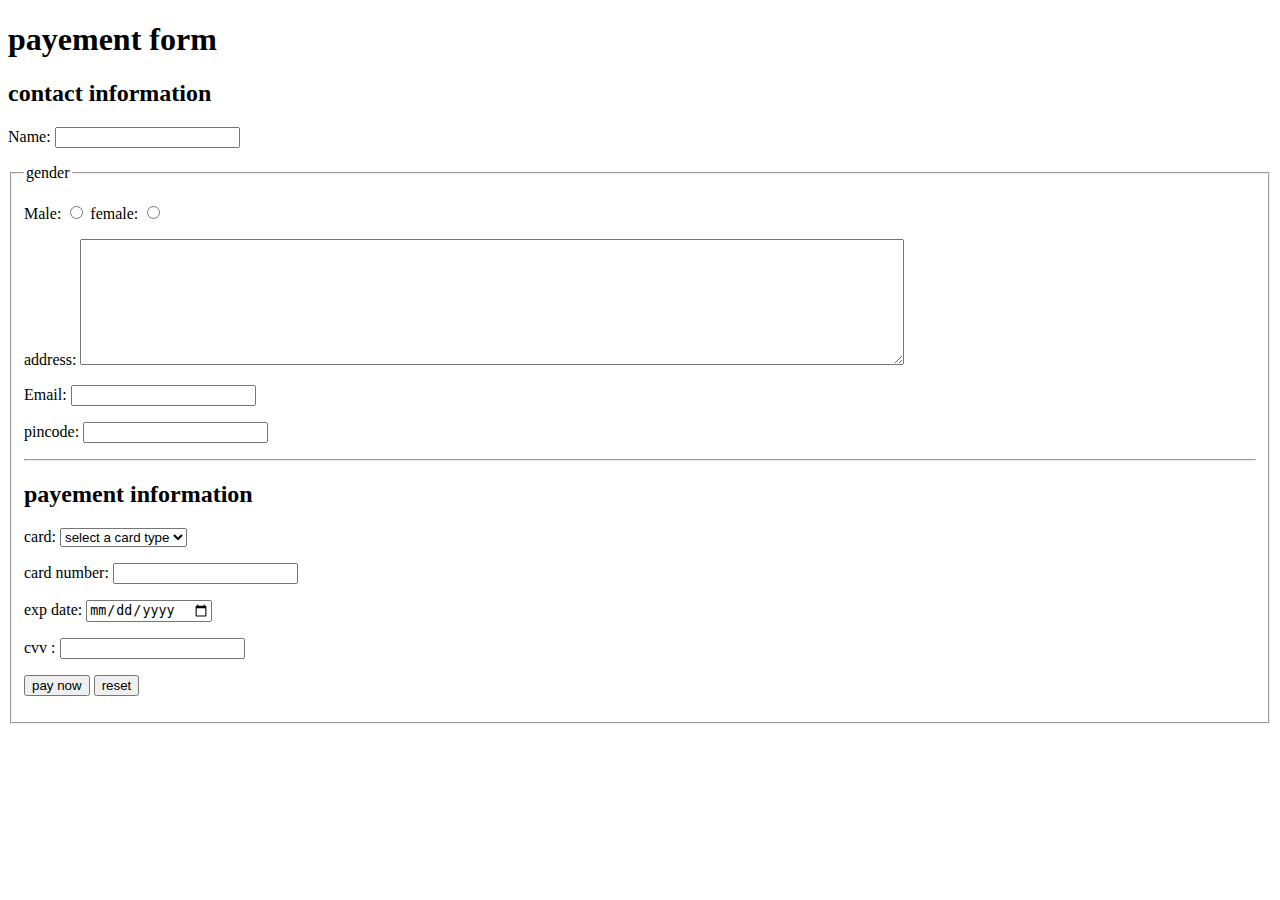
<file: flipkart/html/video/forms.html>
<!DOCTYPE html>
<html lang="en">
<head>
    <meta charset="UTF-8">
    <meta name="viewport" content="width=device-width, initial-scale=1.0">
    <title>payement </title>
</head>
<body>
    <form action="">
        <h1>payement form</h1>
        <h2>contact information</h2>
        <p>Name: <input type="text" name="name" required></p>
        <fieldset>
            <legend> gender </legend>
        <p>
           
            Male: <input type="radio" name="gender" id="">
            female: <input type="radio" name="gender" id="">
            <p>
                address: <textarea name="address" id="address" cols="100" rows="8"></textarea>
            </p>
            <p>
                Email: <input type="email" name="Eamil" id=""Email>
            </p>
            <p>
                pincode: <input type="number" name="pincode" id="pincode">
            </p>
            <hr>
            <h2>payement information</h2>
            <p>card: <select name="card_type" id="card_type">
                <option value=""> select a card type</option>
                <option value="visa">visa</option>
                <option value="rupay">rupay</option>
                <option value="debit card">debit card</option>
            </select></p>
        </p>
        <p>
            card number: <input type="number" name="card number" id="card number">
        </p>
        <p>
            exp date: <input type="date" name="exp_date" id="exp date">
        </p>
        <p> cvv :
            <input type="paasword" name="cvv" id="cvv">
        </p>
        <p>
            <input type="submit" value="pay now" >
            <input type="submit" value="reset">
        </p>
    </fieldset>
        
           

    
    </form>
</body>
</html>
</file>
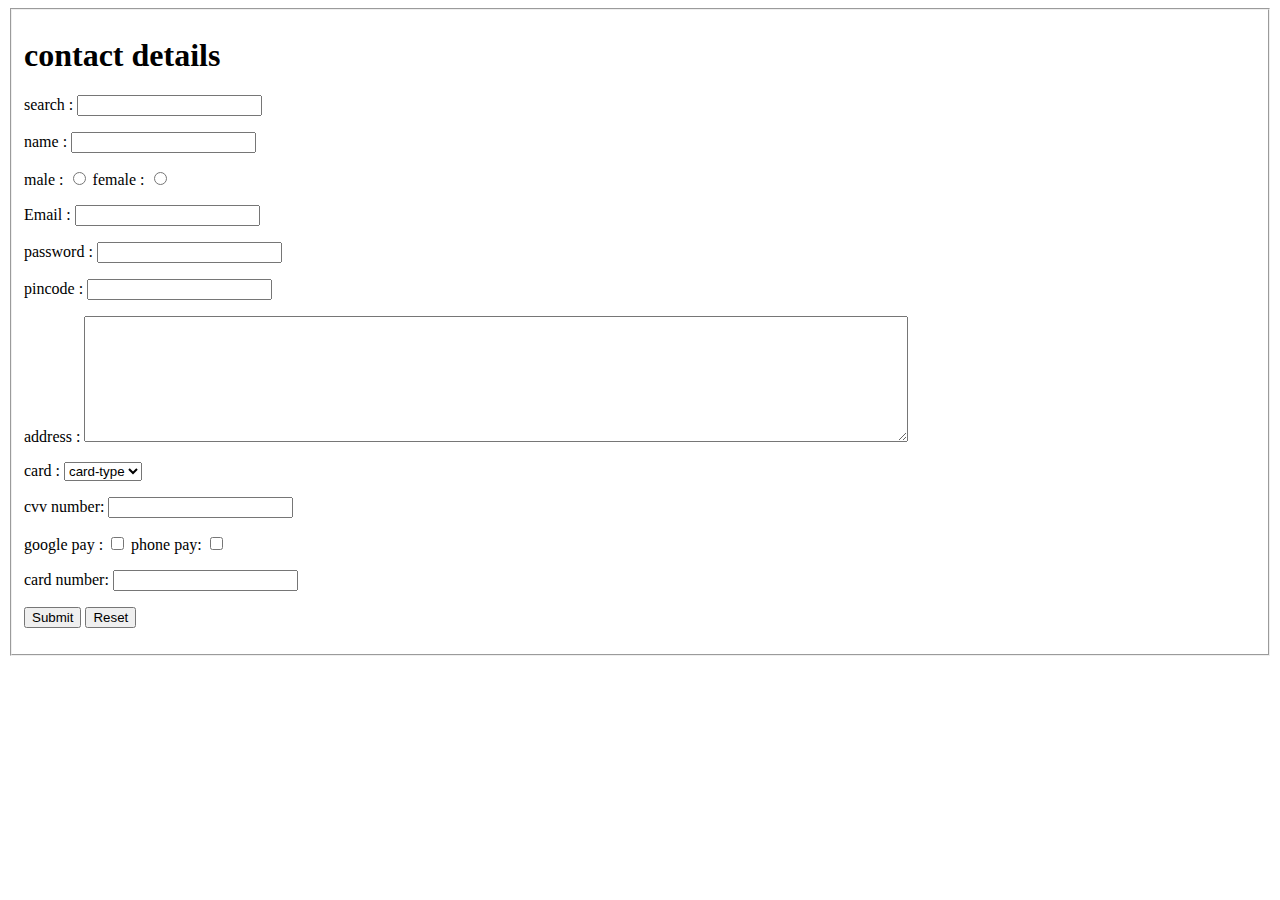
<file: flipkart/html/video/v.html>
<!DOCTYPE html>
<html lang="en">
<head>
    <meta charset="UTF-8">
    <meta name="viewport" content="width=device-width, initial-scale=1.0">
    <title> payments </title>
</head>

<body>
    
    <fieldset>

     <h1> contact details </h1>
    <p>
        search : 
        <input type="search" name="" id="">
    </p>
    <p>
        name :
        <input type="text" name="name" id="" required>
    </p>
    <p>
       male :  <input type="radio"name="male" id="">
       female : <input type="radio" name="male" id="">
    </p>
    <p>
        Email :  <input type="email" name="email" id=""  required>
       
    </p>
    <p>
        password : <input type="password" name="password" id="" required>
    </p>
    <p>
        pincode : <input type="number" name="number">
    </p>
    <p>
        address :
        <textarea name="address" id="address" cols="100" rows="08"></textarea>
   </p>
    <p>
        card : <select name="card_type" id="card_type">
            <option value="">card-type</option>
            <option value="visa">visa</option>
            <option value="rupaay">rupaay</option>
            <option value="phone pe">phone pe</option>
        </select>
        <p>
            cvv number: 
            <input type="password" name="">
        </p>
        <p>
            google pay :
            <input type="checkbox" name="google pay" id="">
            phone pay: 
            <input type="checkbox" name="google pay" id="">
        </p>
        <p>
            card number:
            <input type="datetime" name="exp_date" id="exp_date">
        </p>
        <p>

            <input type="submit" name="">
            <input type="reset" name=" ">
        </p>
    </fieldset> 
</body>
</html>
</file>
<file: stonepapersiccior/stylesheets.css>
*{
    margin: 0;
    padding: 0;
    text-align: center;
}
h1{
    background-color: #081b31;
    color: white;
    height: 5rem;
    line-height: 5rem;
}
.choice{
    height: 165px;
    width: 165px;
    border-radius: 50%;
    display: flex;
    justify-content: center;
    align-items: center;
}
.choice:hover{
    opacity: 50%;
    cursor: pointer;
    background-color: #081b31;
}
img{
    height: 150px;
    width: 150px;
    object-fit: cover;
   border-radius: 50%;


}
.choices{
    display: flex;
    justify-content: center;
    align-items: center;
    gap: 3rem;

}
.score-board{
    display: flex;
    justify-content: center;
    align-items: center;
    font-size: 2rem;
    margin-top: 3rem;
    gap: 5rem;
}
#user-score,#comp-score{
    font-size: 4rem;
}

#msg-container{
    margin-top: 5rem;
}
#msg{
    margin-top: 5rem;
    background-color: #081b31;
    color: white;
    font-size: 2rem;
    display: inline;
    padding: 1rem;
    border-radius: 1rem;
}
</file>
<file: jsproject/stylesheet.css>
*{
    margin: 0;
    padding: 0;

}
body{
    background-color: #548687;
    text-align: center;
}
.container{
    height: 70vh;
    display: flex;
  
    justify-content: center;
    align-items: center;
    gap: 1.5vmin;
}
.game{
    height: 60vmin;
    width: 54vmin;
    display: flex;
    flex-wrap: wrap;
    justify-content: center;
    align-items: center;
    gap: 1.5vmin;
   
}
.box{
    height: 17vmin;
    width: 17vmin;
    border-radius: 1rem;
    border: none;
    box-shadow: 0 0 1rem rgba(0,0,0,0.1);
    font-size: 5vmin;
}
#rest{
    padding: 1rem;
    font-size: 1.2rem;
    background-color: #191913;
    color: #ffff;
    border-radius: 1rem;
}
#new-btn{
    padding: 1rem;
    font-size: 1.2rem;
    background-color: #191913;
    color: #ffff;
    border-radius: 1rem;

}
#msg{
    color: #fffc7f;
    font-size: 8vmin;
}
.msg-container{
    height: 30vmin;
}
.hide{
    display: none;
}
</file>
